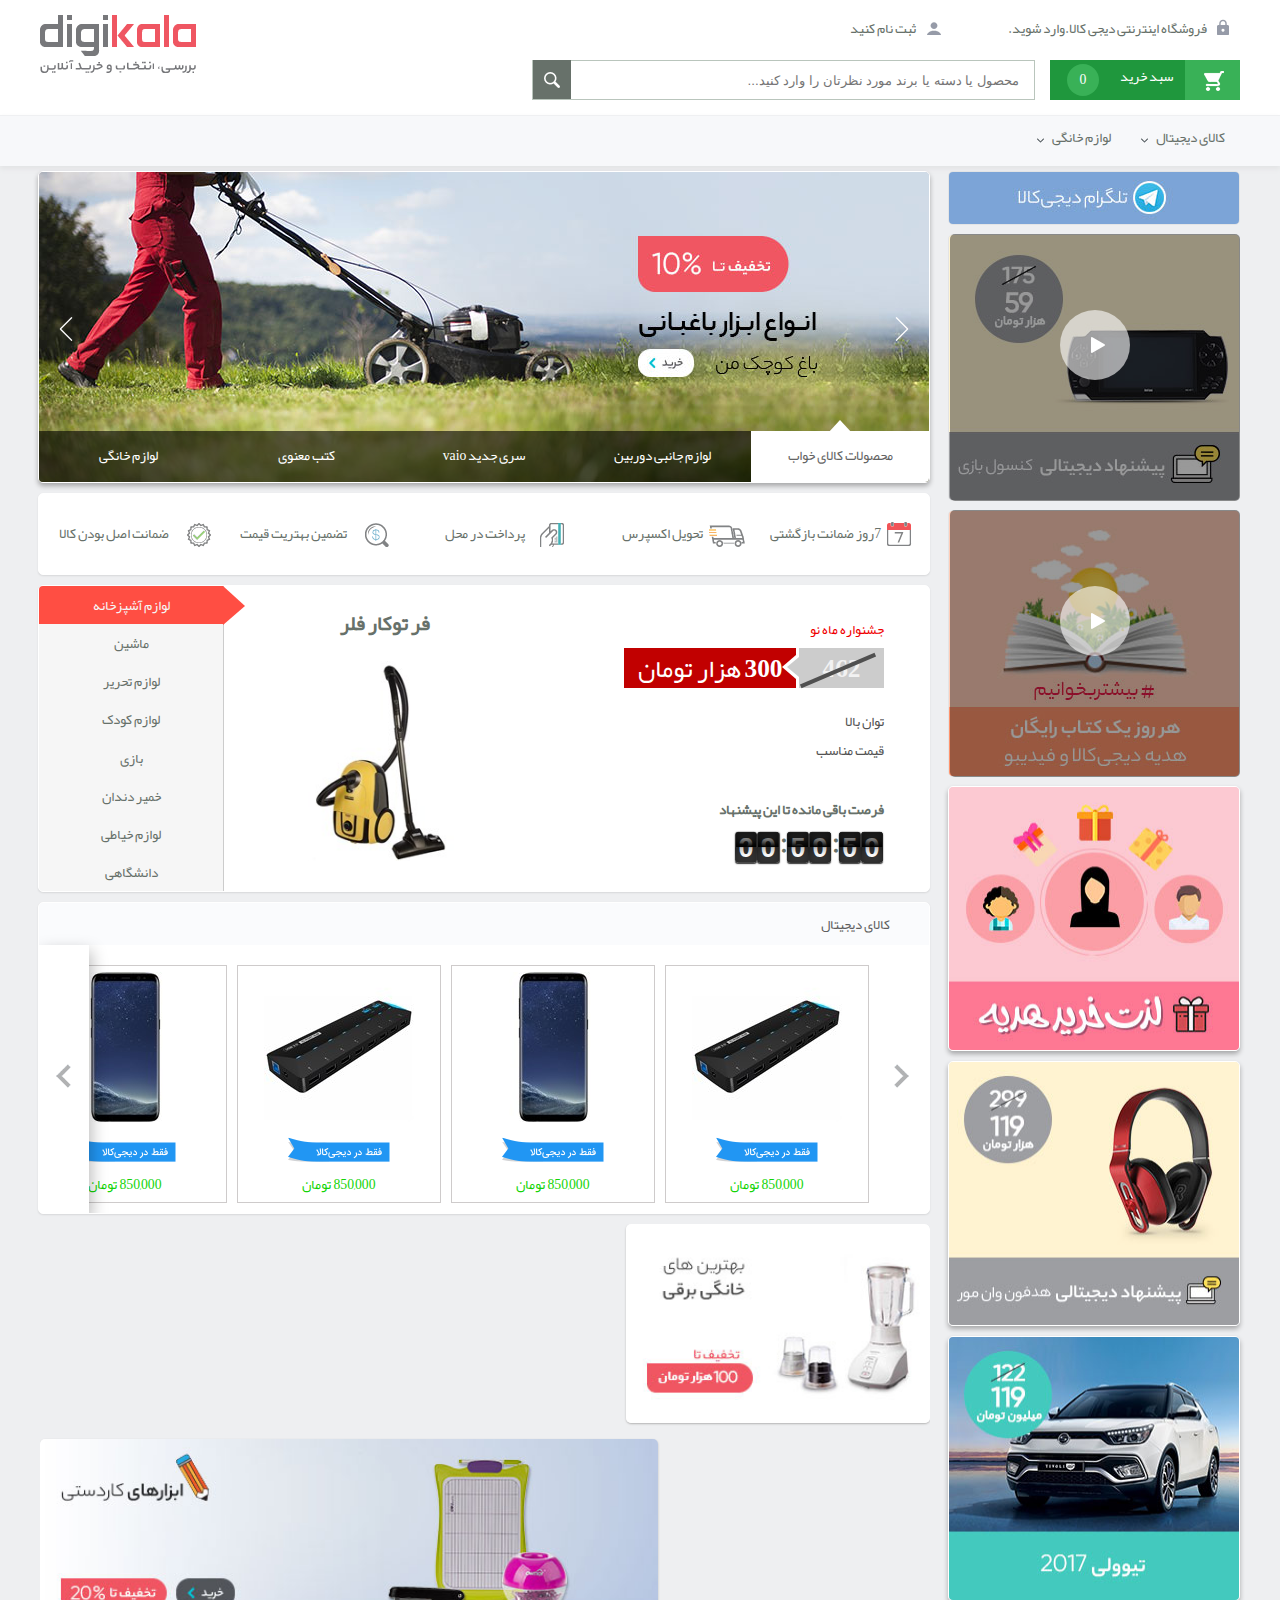
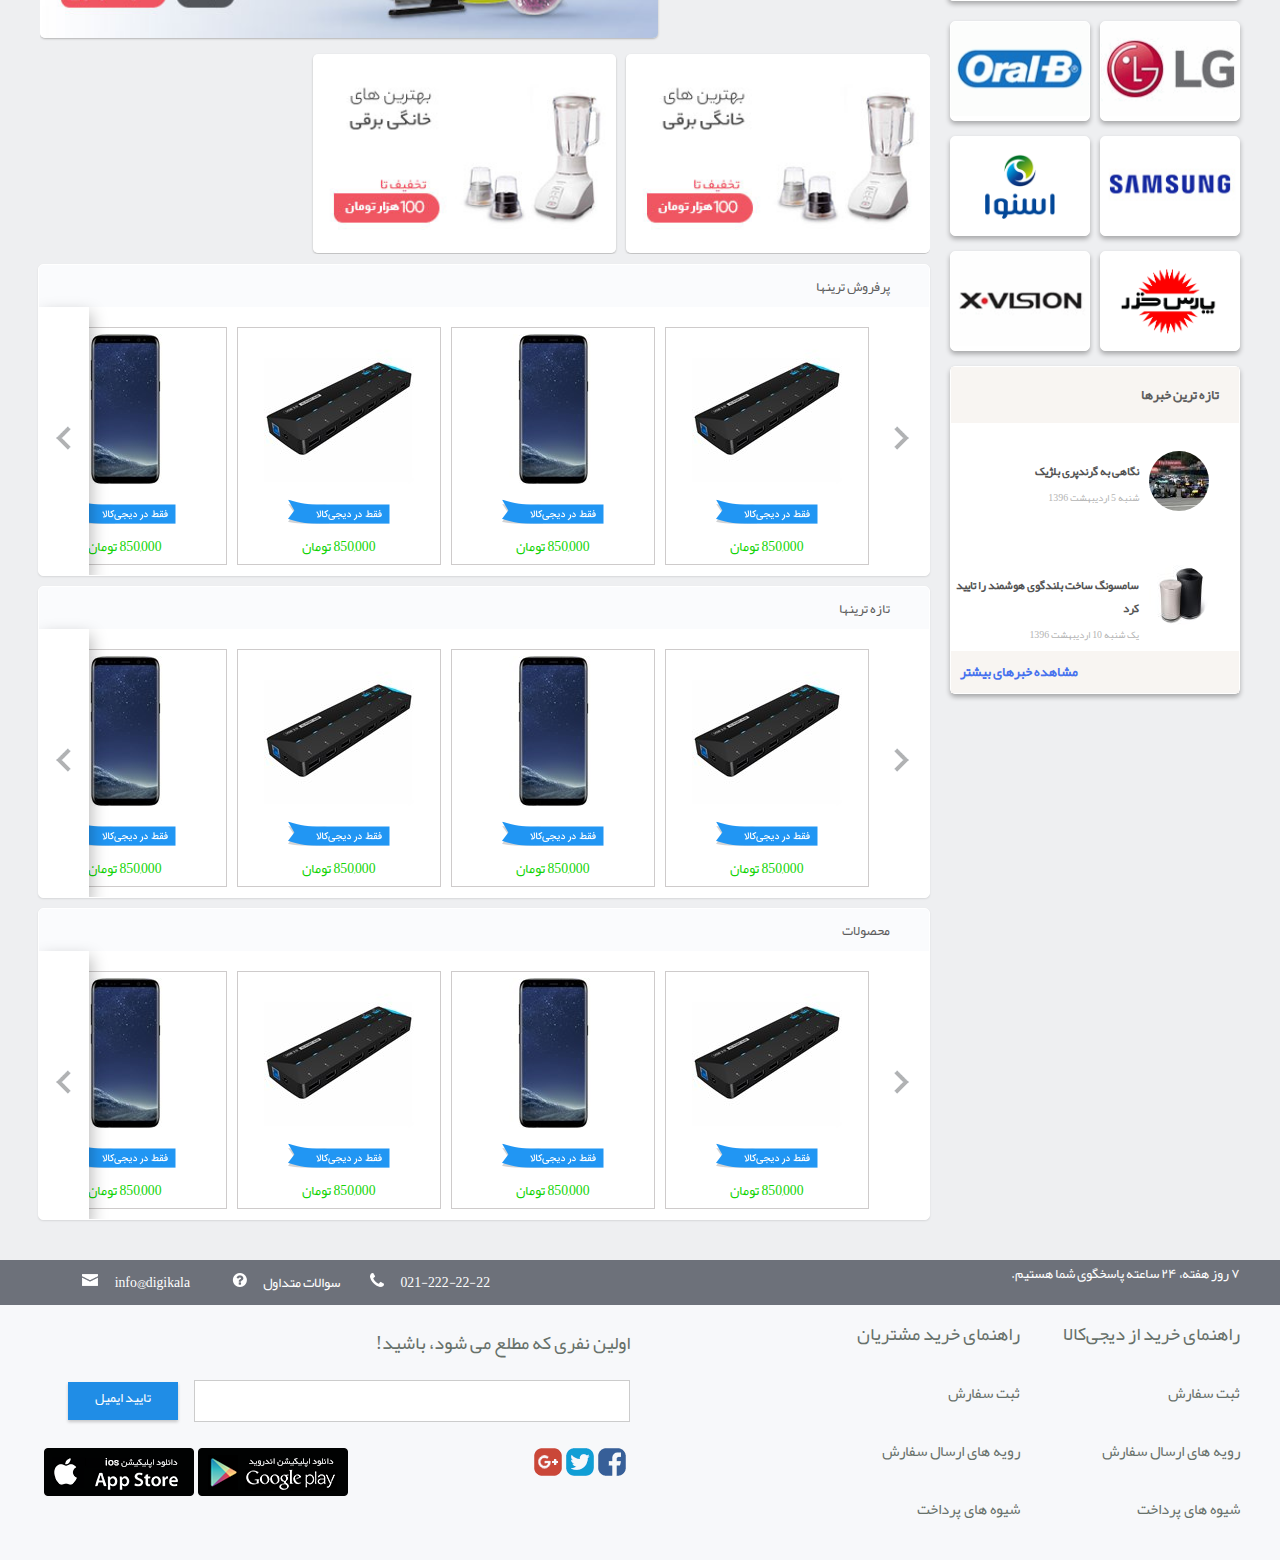
<file: index.html>
<!DOCTYPE html>

<html>
    <head>
        <meta charset="UTF-8">
        <link rel="stylesheet" type="text/css" href="Style/main.css">
        <script src="js/jquery-3.2.1.min.js"></script>
        <script src="js/jquery.flipTimer.js"></script>
        <link rel="stylesheet" href="Style/flipTimer.css">
        <title>فروشگاه اینترنتی دیجی کالا</title>
    </head>
    <body>
        <header>
            <div id="header">
                <div id="header_right">
                    <div id="header_right_top">
                        <ul>
                            <li id="wellcomtext">
                                <span style="background: url(images/slices.png) no-repeat  -309px -26px ;"></span>
                                فروشگاه اینترنتی دیجی کالا.<a href="#">وارد شوید.</a>
                            </li>
                            <li id="regist">
                                <span style="background: url(images/slices.png) no-repeat  -273px -26px ;"></span>
                                <a href="#">ثبت نام کنید</a>
                            </li>
                        </ul>
                    </div>
                    <div id="header_right_bottom">
                        <div id="basket_top">
                            <div id="basket_top_right"></div>
                            <div id="basket_top_left">
                                <p>سبد خرید</p>
                                <span>0</span>
                            </div>
                        </div>
                        <div id="search_top">
                            <input type="text" placeholder="محصول یا دسته یا برند مورد نظرتان را وارد کنید..."/>
                            <span></span>
                        </div>
                    </div>
                </div>
                <div id="header_left">
                    <a href="#">
                        <img src="images/logo.png">
                    </a>
                </div>
            </div>
        </header>
        <nav>
            <div id="nav_top">
                <ul>

                    <li data-time="1" >
                        <a href="#">
                            کالای دیجیتال
                            <span></span>
                        </a>              
                        <ul class="ul_top_2">
                            <li data-time="3">
                                <a href="#">موبایل</a>

                                <div class="nav_top_row">
                                    <div class="nav_top_3row">
                                        <ul class="ul_top_3">

                                            <li>
                                                <a href="#">گوشی موبایل</a>
                                            </li>

                                            <li>
                                                <a href="#">Apple</a>
                                            </li>

                                            <li>
                                                <a href="#">HTC</a>
                                            </li>

                                        </ul>
                                    </div>
                                    <div class="nav_top_3row"></div>
                                    <div class="nav_top_3row"></div>
                                    <div class="nav_top_3row"></div>
                                    <img src="images/mobile.png"/>
                                </div>

                            </li>

                            <li data-time="4">
                                <a href="#">تبلت خوان</a>
                            </li>

                            <li data-time="5">
                                <a href="#">لپ تاپ</a>
                            </li>

                        </ul>

                    </li>

                    <li data-time="2">
                        <a href="#">
                            لوازم خانگی     
                            <span></span>
                        </a>
                        <ul class="ul_top_2">
                            <li data-time="6">
                                <a href="#">صوتی تصویری</a>

                                <div class="nav_top_row">
                                    <div class="nav_top_3row">
                                        <ul class="ul_top_3">

                                            <li>
                                                <a href="#">تلویزیون بر اساس سازنده</a>
                                            </li>

                                            <li>
                                                <a href="#">LG</a>
                                            </li>

                                            <li>
                                                <a href="#">sony</a>
                                            </li>

                                        </ul>
                                    </div>
                                    <div class="nav_top_3row"></div>
                                    <div class="nav_top_3row"></div>
                                    <div class="nav_top_3row"></div>
                                    <img src="images/video.png"/>
                                </div>
                            </li>

                            <li data-time="7">
                                <a href="#">لوازم خانگی برقی</a>
                            </li>

                            <li data-time="8">
                                <a href="#">آشپزخانه</a>
                            </li>

                        </ul>



                    </li>

                </ul>
            </div>

        </nav>
        <div id="main">
            <div id="sidebarright">
                <img src="images/DigikalaTelegram-290x52-fixed.jpg">
                <ul id="digikala_tv">
                    <li>
                        <a href="#">
                            <img src="images/94b2c6ed.jpg">
                            <span>
                                <img src="images/play-arrow.png" alt="">
                            </span>
                        </a>
                    </li>

                    <li>
                        <a href="#">
                            <img src="images/c7d07111.jpg">
                            <span>
                                <img src="images/play-arrow.png" alt="">
                            </span>
                        </a>
                    </li>
                </ul>

                <ul id="sidebar_right_ul">
                    <li>
                        <a href="#">
                            <img src="images/4641492e.jpg">
                        </a>
                    </li>

                    <li>
                        <a href="#">
                            <img src="images/e7966cc8.jpg">
                        </a>
                    </li>

                    <li>
                        <a href="#">
                            <img src="images/dbea9e96.jpg">
                        </a>
                    </li>

                </ul>

                <ul id="sidebar_right_brand">
                    <div class="sidbar_brand">
                        <li>
                            <a href="#">
                                <img src="images/lg.png">
                            </a>
                        </li>
                    </div>

                    <div class="sidbar_brand">
                        <li>
                            <a href="#">
                                <img src="images/oral-b.png">
                            </a>
                        </li>
                    </div>

                    <div class="sidbar_brand">
                        <li>
                            <a href="#">
                                <img src="images/samsung-brand.jpg">
                            </a>
                        </li>
                    </div>

                    <div class="sidbar_brand">
                        <li>
                            <a href="#">
                                <img src="images/snowa-cc6b61.png">
                            </a>
                        </li>
                    </div>

                    <div class="sidbar_brand">
                        <li>
                            <a href="#">
                                <img src="images/pars-khazar-8cdaa4.png">
                            </a>
                        </li>
                    </div>


                    <div class="sidbar_brand">
                        <li>
                            <a href="#">
                                <img src="images/x.vision.png">
                            </a>
                        </li>
                    </div>

                </ul>

                <div class="last_news">
                    <h3 class="titlnews">تازه ترین خبرها</h3>
                    <ul>
                        <li>
                            <a href="#">
                                <div class="news_right">
                                    <img src="images/F1-60x60.jpg" >
                                </div>
                                <div class="news_left">
                                    <p>
                                        <b>نگاهی به گرندپری بلژیک</b>

                                    </p>
                                    <span>شنبه 5 اردیبهشت 1396</span>
                                </div>
                            </a>
                        </li>

                        <li>
                            <a href="#">
                                <div class="news_right">
                                    <img src="images/Samsung-Smart-Speaker-60x60.jpg" >
                                </div>
                                <div class="news_left">
                                    <p>
                                        <b>سامسونگ ساخت بلندگوی هوشمند را تایید کرد</b>
                                    </p>
                                    <span>یک شنبه 10 اردیبهشت 1396</span>

                                </div>
                            </a>
                        </li>

                    </ul>
                    <h3 class="footernews"><a href="#">مشاهده خبرهای بیشتر</a></h3>
                </div>


            </div>
            <div id="content">
                <div class="top_slideShow">
                    <span class="next" title="next"></span>
                    <span class="prev" title="back"></span>
                    <a class="item" href="#">
                        <img src="images/0739117b.jpg" >
                    </a>

                    <a class="item" href="#">
                        <img src="images/6d97897e.jpg" >
                    </a>

                    <a class="item" href="#">
                        <img src="images/8c1b5620.jpg" >
                    </a>

                    <a  class="item" href="#">
                        <img src="images/c6bec8ad.jpg" >
                    </a>

                    <a  class="item" href="#">
                        <img src="images/de1a0b64.jpg" >
                    </a>

                    <div class="top_slideshow_bottom">
                        <ul>
                            <li>
                                <a>
                                    محصولات کالای خواب
                                </a>
                            </li>

                            <li>
                                <a >
لوازم جانبی دوربین
                                </a>
                            </li>


                            <li>
                                <a>
سری جدید vaio
                                </a>
                            </li>

                            <li>
                                <a>
کتب معنوی
                                </a>
                            </li>

                            <li>
                                <a>
لوازم خانگی
                                </a>
                            </li>

                        </ul>
                    </div>
                </div>
                <div class="service_feature">
                    <ul>
                        <li>
                            <a href="#">
                                <i style="background-position: -209px -472px;"></i>
7روز ضمانت بازگشتی
                            </a>
                        </li>

                        <li >
                            <a href="#">
                                <i style="background-position: -314px -472px;"></i>
تحویل اکسپرس
                            </a>
                        </li>

                        <li>
                            <a href="#">
                                <i style="background-position: -253px -472px;"></i>
پرداخت در محل
                            </a>
                        </li>

                        <li>
                            <a href="#">
                                <i style="background-position: -91px -472px;"></i>
تضمین بهتریت قیمت
                            </a>
                        </li>

                        <li>
                            <a href="#">
                                <i style="background-position: -145px -472px;"></i>
ضمانت اصل بودن کالا
                            </a>
                        </li>

                    </ul>
                </div>
                <div class="slider2">
                    <span>:</span>
                    <span>:</span>
                    <div class="flipTimer">
                        <div class="hours"></div>
                        <div class="minutes"></div>
                        <div class="seconds"></div>
                    </div>
                   <div class="slider2_content">
                       <div class="slider2_content_right_hiden">
                                                 <p> تمام شد!</p>
                                              </div>
                       <div class="slider2_content_rigt">
                               <a class="item">
                                   <div class="contentRight">
                                       <div class="content_right">
                                           <p>جشنواره ماه نو</p>
                                           <div class="price">
                                               <div class="pric1"><b>462</b></div>
                                               <div class="pric2"><b>300</b>  هزار تومان</div>
                                           </div>
                                           <div class="p">
                                               <p>توان بالا</p>
                                               <p>قیمت مناسب</p>
                                           </div>
                                           <h4>فرصت باقی مانده تا این پیشنهاد</h4>
                                       </div>
                                       <div class="content_left">
                                           <h2>فر توکار فلر</h2>
                                           <img src="images/karcher-vc2-vacuum-cleaner-2ba502.jpg">
                                       </div>
                                   </div>

                               </a>

                           <a class="item">
                               <div class="contentRight">
                                   <div class="content_right">
                                       <p>جشنواره ماه نو</p>
                                       <div class="price">
                                           <div class="pric1"><b>462</b></div>
                                           <div class="pric2"><b>300</b>  هزار تومان</div>
                                       </div>
                                       <div class="p">
                                           <p>توان بالا</p>
                                           <p>قیمت مناسب</p>
                                       </div>
                                       <h4>فرصت باقی مانده تا این پیشنهاد</h4>
                                   </div>
                                   <div class="content_left">
                                       <h2>بخارپز</h2>
                                       <img src="images/karcher-vc2-vacuum-cleaner-2ba502.jpg">
                                   </div>
                               </div>

                           </a>

                           <a class="item">
                               <div class="contentRight">
                                   <div class="content_right">
                                       <p>جشنواره ماه نو</p>
                                       <div class="price">
                                           <div class="pric1"><b>462</b></div>
                                           <div class="pric2"><b>300</b>  هزار تومان</div>
                                       </div>
                                       <div class="p">
                                           <p>توان بالا</p>
                                           <p>قیمت مناسب</p>
                                       </div>
                                       <h4>فرصت باقی مانده تا این پیشنهاد</h4>
                                   </div>
                                   <div class="content_left">
                                       <h2>ماشین </h2>
                                       <img src="images/8c1b5620.jpg">
                                   </div>
                               </div>

                           </a>

                           </div>
                       <div class="slider2_left_nav">
                               <ul>
                                   <li>
                                       <a href="#">
                                           لوازم آشپزخانه
                                       </a>
                                   </li>

                                   <li>
                                       <a href="#">
ماشین
                                       </a>
                                   </li>
                                   <li>
                                       <a href="#">
لوازم تحریر
                                       </a>
                                   </li>
                                   <li>
                                       <a href="#">
لوازم کودک
                                       </a>
                                   </li>
                                   <li>
                                       <a href="#">
بازی
                                       </a>
                                   </li>
                                   <li>
                                       <a href="#">
خمیر دندان
                                       </a>
                                   </li>
                                   <li>
                                       <a href="#">
لوازم خیاطی
                                       </a>
                                   </li>
                                   <li>
                                       <a href="#">
دانشگاهی
                                       </a>
                                   </li>

                               </ul>
                           </div>
                   </div>
                </div>
                <div class="scrollSlider">
                    <h2>کالای دیجیتال</h2>
                   <div class="content_main_slider">
                       <div class="prev" >
                           <span onclick="sliderScroll('prev',this);"></span>
                       </div>
                       <div class="content">
                           <ul>
                               <li>
                                   <a>
                                       <img src="images/kala1.jpg">
                                       <img src="images/exclusive-blue.png">
                                       <p>850,000 تومان</p>
                                   </a>
                               </li>
                               <li>
                                   <a>
                                       <img src="images/kala2.jpg">
                                       <img src="images/exclusive-blue.png">
                                       <p>850,000 تومان</p>
                                   </a>
                               </li>
                               <li>
                                   <a>
                                       <img src="images/kala1.jpg">
                                       <img src="images/exclusive-blue.png">
                                       <p>850,000 تومان</p>
                                   </a>
                               </li>
                               <li>
                                   <a>
                                       <img src="images/kala2.jpg">
                                       <img src="images/exclusive-blue.png">
                                       <p>850,000 تومان</p>
                                   </a>
                               </li>
                               <li>
                                   <a>
                                       <img src="images/kala1.jpg">
                                       <img src="images/exclusive-blue.png">
                                       <p>850,000 تومان</p>
                                   </a>
                               </li>
                               <li>
                                   <a>
                                       <img src="images/kala2.jpg">
                                       <img src="images/exclusive-blue.png">
                                       <p>850,000 تومان</p>
                                   </a>
                               </li>
                               <li>
                                   <a>
                                       <img src="images/kala1.jpg">
                                       <img src="images/exclusive-blue.png">
                                       <p>850,000 تومان</p>
                                   </a>
                               </li>
                               <li>
                                   <a>
                                       <img src="images/kala1.jpg">
                                       <img src="images/exclusive-blue.png">
                                       <p>850,000 تومان</p>
                                   </a>
                               </li>
                               <li>
                                   <a>
                                       <img src="images/kala1.jpg">
                                       <img src="images/exclusive-blue.png">
                                       <p>850,000 تومان</p>
                                   </a>
                               </li>
                               <li>
                                   <a>
                                       <img src="images/kala1.jpg">
                                       <img src="images/exclusive-blue.png">
                                       <p>850,000 تومان</p>
                                   </a>
                               </li>

                               <li>
                                   <a>
                                       <img src="images/kala1.jpg">
                                       <img src="images/exclusive-blue.png">
                                       <p>850,000 تومان</p>
                                   </a>
                               </li>
                               <li>
                                   <a>
                                       <img src="images/kala1.jpg">
                                       <img src="images/exclusive-blue.png">
                                       <p>850,000 تومان</p>
                                   </a>
                               </li>
                               <li>
                                   <a>
                                       <img src="images/kala1.jpg">
                                       <img src="images/exclusive-blue.png">
                                       <p>850,000 تومان</p>
                                   </a>
                               </li>




                           </ul>
                       </div>
                       <div class="next">
                           <span onclick=sliderScroll('next',this)></span>
                       </div>
                   </div>
                </div>
                <div class="category">
                    <ul>
                        <li>
                            <a href="">
                                <img src="images/cat1.jpg" alt="">
                            </a>
                        </li>
                        <li style="margin-left: 0;float: left">
                            <a href="">
                                <img src="images/cat2.jpg" alt="">
                            </a>
                        </li>
                        <li>
                            <a href="">
                                <img src="images/cat1.jpg" alt="">
                            </a>
                        </li>
                        <li>
                            <a href="">
                                <img src="images/cat1.jpg" alt="">
                            </a>
                        </li>
                        <li style="margin-left: 0;float: left">
                            <a href="">
                                <img src="images/cat1.jpg" alt="">
                            </a>
                        </li>
                        <li>
                            <a href="">
                                <img src="images/cat2.jpg" alt="">
                            </a>
                        </li>
                        <li style="margin-left: 0;float: left">
                            <a href="">
                                <img src="images/cat1.jpg" alt="">
                            </a>
                        </li>

                    </ul>
                </div>
                <div class="scrollSlider">
                    <h2>پرفروش ترینها</h2>
                   <div class="content_main_slider">
                       <div class="prev" >
                           <span onclick="sliderScroll('prev',this);"></span>
                       </div>
                       <div class="content">
                           <ul>
                               <li>
                                   <a>
                                       <img src="images/kala1.jpg">
                                       <img src="images/exclusive-blue.png">
                                       <p>850,000 تومان</p>
                                   </a>
                               </li>
                               <li>
                                   <a>
                                       <img src="images/kala2.jpg">
                                       <img src="images/exclusive-blue.png">
                                       <p>850,000 تومان</p>
                                   </a>
                               </li>
                               <li>
                                   <a>
                                       <img src="images/kala1.jpg">
                                       <img src="images/exclusive-blue.png">
                                       <p>850,000 تومان</p>
                                   </a>
                               </li>
                               <li>
                                   <a>
                                       <img src="images/kala2.jpg">
                                       <img src="images/exclusive-blue.png">
                                       <p>850,000 تومان</p>
                                   </a>
                               </li>
                               <li>
                                   <a>
                                       <img src="images/kala1.jpg">
                                       <img src="images/exclusive-blue.png">
                                       <p>850,000 تومان</p>
                                   </a>
                               </li>
                               <li>
                                   <a>
                                       <img src="images/kala2.jpg">
                                       <img src="images/exclusive-blue.png">
                                       <p>850,000 تومان</p>
                                   </a>
                               </li>
                               <li>
                                   <a>
                                       <img src="images/kala1.jpg">
                                       <img src="images/exclusive-blue.png">
                                       <p>850,000 تومان</p>
                                   </a>
                               </li>
                               <li>
                                   <a>
                                       <img src="images/kala1.jpg">
                                       <img src="images/exclusive-blue.png">
                                       <p>850,000 تومان</p>
                                   </a>
                               </li>
                               <li>
                                   <a>
                                       <img src="images/kala1.jpg">
                                       <img src="images/exclusive-blue.png">
                                       <p>850,000 تومان</p>
                                   </a>
                               </li>
                               <li>
                                   <a>
                                       <img src="images/kala1.jpg">
                                       <img src="images/exclusive-blue.png">
                                       <p>850,000 تومان</p>
                                   </a>
                               </li>

                               <li>
                                   <a>
                                       <img src="images/kala1.jpg">
                                       <img src="images/exclusive-blue.png">
                                       <p>850,000 تومان</p>
                                   </a>
                               </li>
                               <li>
                                   <a>
                                       <img src="images/kala1.jpg">
                                       <img src="images/exclusive-blue.png">
                                       <p>850,000 تومان</p>
                                   </a>
                               </li>
                               <li>
                                   <a>
                                       <img src="images/kala1.jpg">
                                       <img src="images/exclusive-blue.png">
                                       <p>850,000 تومان</p>
                                   </a>
                               </li>




                           </ul>
                       </div>
                       <div class="next">
                           <span onclick=sliderScroll('next',this)></span>
                       </div>
                   </div>
                </div>
                <div class="scrollSlider">
                    <h2>تازه ترینها</h2>
                   <div class="content_main_slider">
                       <div class="prev" >
                           <span onclick="sliderScroll('prev',this);"></span>
                       </div>
                       <div class="content">
                           <ul>
                               <li>
                                   <a>
                                       <img src="images/kala1.jpg">
                                       <img src="images/exclusive-blue.png">
                                       <p>850,000 تومان</p>
                                   </a>
                               </li>
                               <li>
                                   <a>
                                       <img src="images/kala2.jpg">
                                       <img src="images/exclusive-blue.png">
                                       <p>850,000 تومان</p>
                                   </a>
                               </li>
                               <li>
                                   <a>
                                       <img src="images/kala1.jpg">
                                       <img src="images/exclusive-blue.png">
                                       <p>850,000 تومان</p>
                                   </a>
                               </li>
                               <li>
                                   <a>
                                       <img src="images/kala2.jpg">
                                       <img src="images/exclusive-blue.png">
                                       <p>850,000 تومان</p>
                                   </a>
                               </li>
                               <li>
                                   <a>
                                       <img src="images/kala1.jpg">
                                       <img src="images/exclusive-blue.png">
                                       <p>850,000 تومان</p>
                                   </a>
                               </li>
                               <li>
                                   <a>
                                       <img src="images/kala2.jpg">
                                       <img src="images/exclusive-blue.png">
                                       <p>850,000 تومان</p>
                                   </a>
                               </li>
                               <li>
                                   <a>
                                       <img src="images/kala1.jpg">
                                       <img src="images/exclusive-blue.png">
                                       <p>850,000 تومان</p>
                                   </a>
                               </li>
                               <li>
                                   <a>
                                       <img src="images/kala1.jpg">
                                       <img src="images/exclusive-blue.png">
                                       <p>850,000 تومان</p>
                                   </a>
                               </li>
                               <li>
                                   <a>
                                       <img src="images/kala1.jpg">
                                       <img src="images/exclusive-blue.png">
                                       <p>850,000 تومان</p>
                                   </a>
                               </li>
                               <li>
                                   <a>
                                       <img src="images/kala1.jpg">
                                       <img src="images/exclusive-blue.png">
                                       <p>850,000 تومان</p>
                                   </a>
                               </li>

                               <li>
                                   <a>
                                       <img src="images/kala1.jpg">
                                       <img src="images/exclusive-blue.png">
                                       <p>850,000 تومان</p>
                                   </a>
                               </li>
                               <li>
                                   <a>
                                       <img src="images/kala1.jpg">
                                       <img src="images/exclusive-blue.png">
                                       <p>850,000 تومان</p>
                                   </a>
                               </li>
                               <li>
                                   <a>
                                       <img src="images/kala1.jpg">
                                       <img src="images/exclusive-blue.png">
                                       <p>850,000 تومان</p>
                                   </a>
                               </li>




                           </ul>
                       </div>
                       <div class="next">
                           <span onclick=sliderScroll('next',this)></span>
                       </div>
                   </div>
                </div>
                <div class="scrollSlider">
                    <h2>محصولات</h2>
                   <div class="content_main_slider">
                       <div class="prev" >
                           <span onclick="sliderScroll('prev',this);"></span>
                       </div>
                       <div class="content">
                           <ul>
                               <li>
                                   <a>
                                       <img src="images/kala1.jpg">
                                       <img src="images/exclusive-blue.png">
                                       <p>850,000 تومان</p>
                                   </a>
                               </li>
                               <li>
                                   <a>
                                       <img src="images/kala2.jpg">
                                       <img src="images/exclusive-blue.png">
                                       <p>850,000 تومان</p>
                                   </a>
                               </li>
                               <li>
                                   <a>
                                       <img src="images/kala1.jpg">
                                       <img src="images/exclusive-blue.png">
                                       <p>850,000 تومان</p>
                                   </a>
                               </li>
                               <li>
                                   <a>
                                       <img src="images/kala2.jpg">
                                       <img src="images/exclusive-blue.png">
                                       <p>850,000 تومان</p>
                                   </a>
                               </li>
                               <li>
                                   <a>
                                       <img src="images/kala1.jpg">
                                       <img src="images/exclusive-blue.png">
                                       <p>850,000 تومان</p>
                                   </a>
                               </li>
                               <li>
                                   <a>
                                       <img src="images/kala2.jpg">
                                       <img src="images/exclusive-blue.png">
                                       <p>850,000 تومان</p>
                                   </a>
                               </li>
                               <li>
                                   <a>
                                       <img src="images/kala1.jpg">
                                       <img src="images/exclusive-blue.png">
                                       <p>850,000 تومان</p>
                                   </a>
                               </li>
                               <li>
                                   <a>
                                       <img src="images/kala1.jpg">
                                       <img src="images/exclusive-blue.png">
                                       <p>850,000 تومان</p>
                                   </a>
                               </li>
                               <li>
                                   <a>
                                       <img src="images/kala1.jpg">
                                       <img src="images/exclusive-blue.png">
                                       <p>850,000 تومان</p>
                                   </a>
                               </li>
                               <li>
                                   <a>
                                       <img src="images/kala1.jpg">
                                       <img src="images/exclusive-blue.png">
                                       <p>850,000 تومان</p>
                                   </a>
                               </li>

                               <li>
                                   <a>
                                       <img src="images/kala1.jpg">
                                       <img src="images/exclusive-blue.png">
                                       <p>850,000 تومان</p>
                                   </a>
                               </li>
                               <li>
                                   <a>
                                       <img src="images/kala1.jpg">
                                       <img src="images/exclusive-blue.png">
                                       <p>850,000 تومان</p>
                                   </a>
                               </li>
                               <li>
                                   <a>
                                       <img src="images/kala1.jpg">
                                       <img src="images/exclusive-blue.png">
                                       <p>850,000 تومان</p>
                                   </a>
                               </li>




                           </ul>
                       </div>
                       <div class="next">
                           <span onclick=sliderScroll('next',this)></span>
                       </div>
                   </div>
                </div>
            </div>
        </div>
        <footer>

            <div id="footer_top">
                <div class="main">

                    <span class="yekan fontlg">
                         ۷ روز هفته، ۲۴ ساعته پاسخگوی شما هستیم.
                    </span>

                    <ul>
                        <li>
                            <a class="yekan">

                                021-222-22-22
                                <i style="background-position: -397px -420px; "></i>

                            </a>
                        </li>
                        <li>
                            <a class="yekan">
                                سوالات متداول
                                <i style="background-position: -358px -420px; "></i>

                            </a>
                        </li>
                        <li>
                            <a class="yekan">
                                info@digikala
                                <i style="background-position: -321px -420px; "></i>

                            </a>
                        </li>
                    </ul>

                </div>
            </div>


            <div id="footer_bottom">

                <div class="main">

                    <div class="right">

                        <ul>
                            <li><a class="title2">راهنمای خرید از دیجی‌کالا</a></li>
                            <li><a> ثبت سفارش</a></li>
                            <li><a>رویه های ارسال سفارش</a></li>
                            <li><a>شیوه های پرداخت</a></li>


                        </ul>

                    </div>
                    <div class="center">
                        <ul>
                            <li><a class="title2">راهنمای خرید مشتریان</a></li>
                            <li><a> ثبت سفارش</a></li>
                            <li><a>رویه های ارسال سفارش</a></li>
                            <li><a>شیوه های پرداخت</a></li>


                        </ul>
                    </div>
                    <div class="left">
                        <p class="title2 yekan">
                            اولین نفری که مطلع می شود، باشید!
                        </p>

                        <div class="email">
                            <input type="text">
                            <span class="btn">
                                تایید ایمیل
                            </span>
                        </div>

                        <div class="social">

                            <a>
                                <img src="images/ios_app_bg.png">
                            </a>
                            <a>
                                <img src="images/android_app_bg.png">
                            </a>

                            <span class="social_button" style="background-position:-577px -621px; "></span>
                            <span class="social_button" style="background-position:-453px -621px; "></span>
                            <span class="social_button" style="background-position:-494px -621px; "></span>

                        </div>

                    </div>

                </div>

            </div>

        </footer>
        <script>

              //scrollSlider
              function sliderScroll(dir,tag) {
                  var span_tag=$(tag);
                   var scrollTag=span_tag.parents('.scrollSlider');
                                var scrollUlTag=scrollTag.find('.content_main_slider >.content> ul');
                                var scrollItems=scrollUlTag.find('li');
                                var scrollItemsNumber=scrollItems.length;
                                var ulWidth=scrollItemsNumber*210;
                                scrollUlTag.css('width',ulWidth);
                                var slidScrollUlNumbers=Math.ceil(scrollItemsNumber/4);
                                var maxNegetiveMargin=-(slidScrollUlNumbers-1)*790;


                   var marginOld=scrollUlTag.css('margin-right');
                   marginOld=parseFloat(marginOld);

                   if(dir=="next"){
                       var marginRightNew=marginOld-210;

                   }
                   if(dir=="prev"){
                       var marginRightNew=marginOld+210;
                   }
                   if(marginRightNew<maxNegetiveMargin){
                       marginRightNew=marginOld;
                   }
                   if(marginRightNew>0){
                       marginRightNew=0;
                   }

                   scrollUlTag.animate({'marginRight':marginRightNew},1000);
              };


              //end of scrollSlider

              //slider2 nav
              var slidShow2=$('.slider2');
                                      var items2=slidShow2.find('.item');
                                      var nextSlid2=1;
                                      var slidNum2=items2.length;
                                      var navigators2=slidShow2.find('.slider2_left_nav ul li');
                                      var timOut2=6000;

                                      function sliderPlay2() {
                                          if (nextSlid2 > slidNum2) {
                                              nextSlid2 = 1;
                                          }
                                          if (nextSlid2 < 1) {
                                              nextSlid2=slidNum2;
                                          }
                                          items2.hide();
                                          navigators2.removeClass('active');
                                          items2.eq(nextSlid2-1).fadeIn(300);
                                          navigators2.eq(nextSlid2-1).addClass('active');
                                          nextSlid2++;
                                      }
                                      sliderPlay2();
                                      var intervalSlid2=setInterval(sliderPlay2,timOut2);



                                      function goToSlid2(index2) {
                                          nextSlid2=index2;
                                          sliderPlay2();
                                      }



                                      $('.slider2_left_nav ul li').click(function () {
                                          clearInterval(intervalSlid2);
                                          var index2 = $(this).index();
                                          goToSlid2(index2 + 1);
                                      });
                                      slidShow2.mouseleave(function () {
                                          clearInterval(intervalSlid2);
                                          intervalSlid2=setInterval(sliderPlay2,timOut2);
                                      });
                                      //end of slider2 nav


              //slider2
                        $('.flipTimer').flipTimer({
                            direction:'down',
                            date:'September 04, 2017 12:36:00',
                            callback:function () {
                                $('.slider2_content_rigt').css('opacity','.2');
                                $('.flipTimer').css('opacity','.2');
                                $('.slider2 span').css('opacity','.2');
                                $('.slider2_content_right_hiden').fadeIn(300);

                            }

                        });
                        //end of slider2

            //slider1 nav
                        var slidShow=$('.top_slideShow');
                        var items=slidShow.find('.item');
                        var nextSlid=1;
                        var slidNum=items.length;
                        var navigators=slidShow.find('.top_slideshow_bottom ul li');
                        var timOut=3000;

                        function sliderPlay() {
                            if (nextSlid > slidNum) {
                                nextSlid = 1;
                            }
                            if (nextSlid < 1) {
                                nextSlid=slidNum;
                            }
                            items.hide();
                            navigators.removeClass('active');
                            items.eq(nextSlid-1).fadeIn(100);
                            navigators.eq(nextSlid-1).addClass('active');
                            nextSlid++;
                        }
                        sliderPlay();
                        var intervalSlid=setInterval(sliderPlay,timOut);

                        function next() {
                            clearInterval(intervalSlid);
                            sliderPlay();
                        }

                        function prev() {
                            clearInterval(intervalSlid);
                            nextSlid = nextSlid-2;
                            sliderPlay();
                        }

                        function goToSlid(index) {
                            nextSlid=index;
                            sliderPlay();
                        }

                        $('.next').click(function () {
                           next();
                        });

                        $('.prev').click(function () {
                            prev();
                        });

                        $('.top_slideshow_bottom li').click(function () {
                            clearInterval(intervalSlid);
                            var index = $(this).index();
                            goToSlid(index + 1);
                        });
                        slidShow.mouseleave(function () {
                            clearInterval(intervalSlid);
                            intervalSlid=setInterval(sliderPlay,timOut);
                        });
            //end of slider1

                        //navbar
                        var timer={};
                        $('#nav_top li').hover(function () {
                            var tag=$(this);
                            var timerAttr=tag.attr('data-time');
                            clearTimeout(timer[timerAttr]);
                            timer[timerAttr]=setTimeout(function () {
                                $('>ul', tag).fadeIn(0);
                                tag.addClass('activeMenue');
                                $('>.nav_top_row', tag).fadeIn(0);
                            }, 500);

                        },
                                function () {
                                    var tag=$(this);
                                    var timerAttr=tag.attr('data-time');
                                    clearTimeout(timer[timerAttr]);
                                 timer[timerAttr]=   setTimeout(function () {
                                        $('>ul', tag).fadeOut(0);
                                        tag.removeClass('activeMenue');
                                        $('>.nav_top_row', tag).fadeOut(0);
                                    }, 600);

                                });

                        //end of nav bar

        </script>
    </body>
</html>
</file>
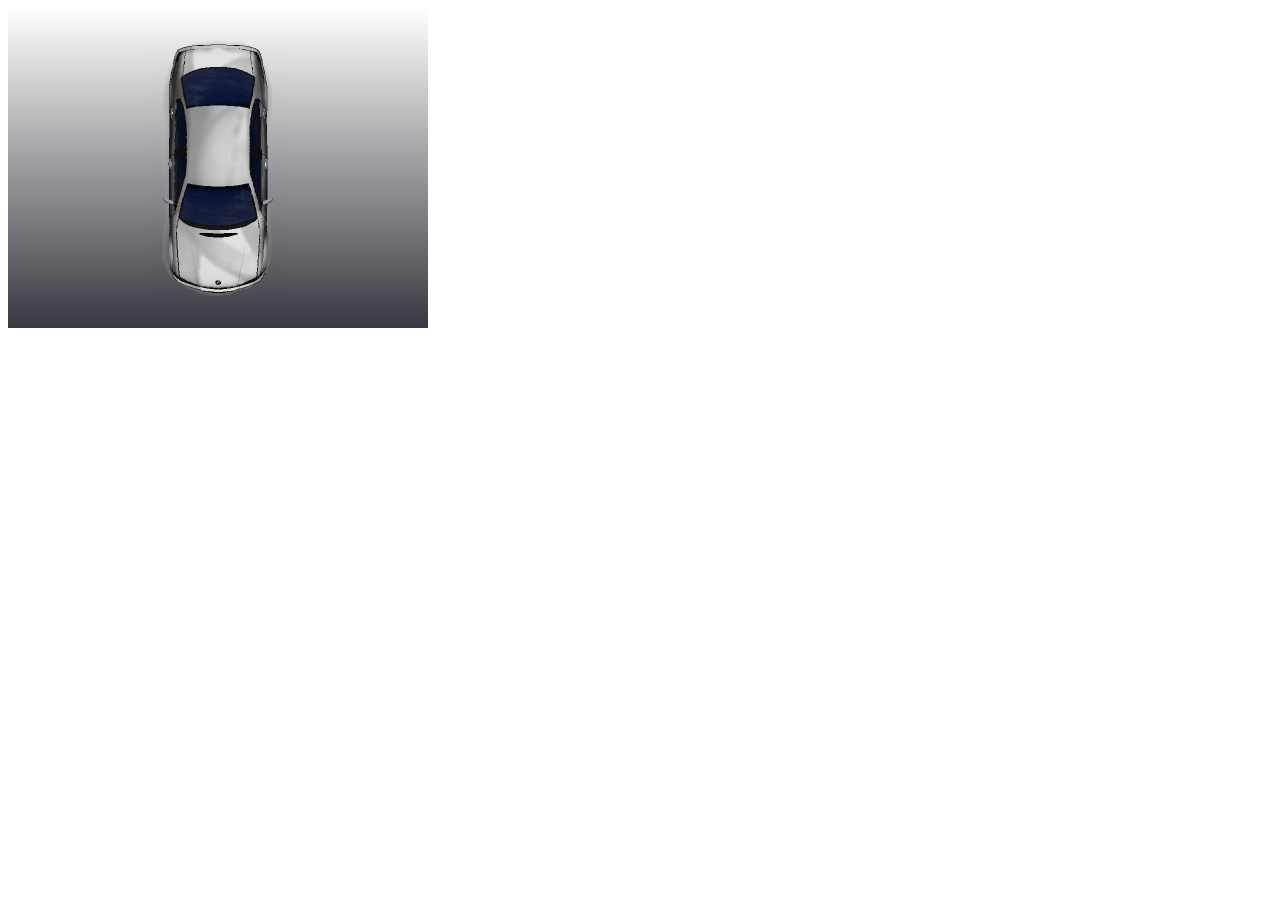
<file: 3d/index.html>
<!DOCTYPE html>
<html lang="en">
<head>
    <meta charset="UTF-8">
    <title>3d image</title>
   <script src="jsc3d.js"></script>
   <script src="jsc3d.touch.js"></script>
   <script src="jsc3d.webgl.js"></script>
</head>
<body>


<canvas id="cv" width="420" height="320"></canvas>

<script>
    var canvasTag=document.getElementById('cv');
var viwer=new JSC3D.Viewer(canvasTag,{
    SceneUrl:'../images/products/8/3d/bmw.obj',
    RenderMode:'textureSmooth',
    InitRotationX:180,
    InitRotationY:180,
    InitRotationZ:180
});
viwer.init();
viwer.update()
</script>


</body>
</html>
</file>
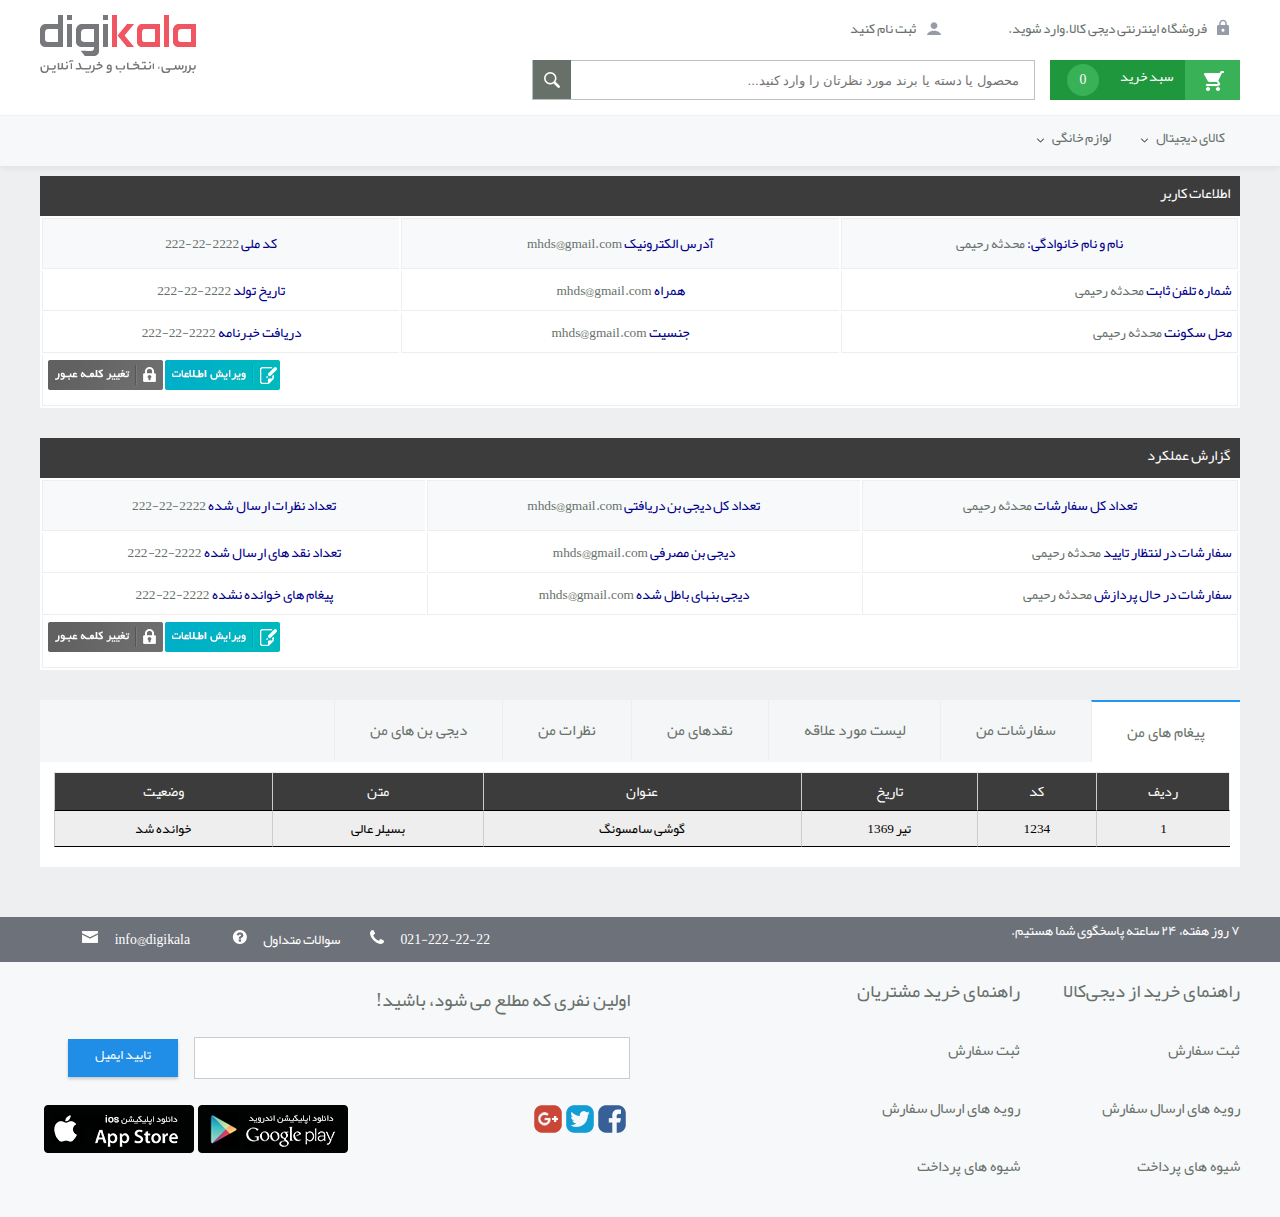
<file: panel.html>
<!DOCTYPE html>

<html>
    <head>
        <meta charset="UTF-8">
        <link rel="stylesheet" type="text/css" href="Style/main.css">
        <script src="js/jquery-3.2.1.min.js"></script>
        <link rel="stylesheet" href="Style/flipTimer.css">
        <title>پنل کاربری اعضا</title>
    </head>
    <body>
    <style>
        .box{
            float: right;
            width: 100%;
        }
        .box .content{
            margin-top: 0;
        }
        .box table{
            margin-top: 0;
        }
    </style>
        <header>
            <div id="header">
                <div id="header_right">
                    <div id="header_right_top">
                        <ul>
                            <li id="wellcomtext">
                                <span style="background: url(images/slices.png) no-repeat  -309px -26px ;"></span>
                                فروشگاه اینترنتی دیجی کالا.<a href="#">وارد شوید.</a>
                            </li>
                            <li id="regist">
                                <span style="background: url(images/slices.png) no-repeat  -273px -26px ;"></span>
                                <a href="#">ثبت نام کنید</a>
                            </li>
                        </ul>
                    </div>
                    <div id="header_right_bottom">
                        <div id="basket_top">
                            <div id="basket_top_right"></div>
                            <div id="basket_top_left">
                                <p>سبد خرید</p>
                                <span>0</span>
                            </div>
                        </div>
                        <div id="search_top">
                            <input type="text" placeholder="محصول یا دسته یا برند مورد نظرتان را وارد کنید..."/>
                            <span></span>
                        </div>
                    </div>
                </div>
                <div id="header_left">
                    <a href="#">
                        <img src="images/logo.png">
                    </a>
                </div>
            </div>
        </header>
        <nav>
            <div id="nav_top">
                <ul>

                    <li data-time="1" >
                        <a href="#">
                            کالای دیجیتال
                            <span></span>
                        </a>
                        <ul class="ul_top_2">
                            <li data-time="3">
                                <a href="#">موبایل</a>

                                <div class="nav_top_row">
                                    <div class="nav_top_3row">
                                        <ul class="ul_top_3">

                                            <li>
                                                <a href="#">گوشی موبایل</a>
                                            </li>

                                            <li>
                                                <a href="#">Apple</a>
                                            </li>

                                            <li>
                                                <a href="#">HTC</a>
                                            </li>

                                        </ul>
                                    </div>
                                    <div class="nav_top_3row"></div>
                                    <div class="nav_top_3row"></div>
                                    <div class="nav_top_3row"></div>
                                    <img src="images/mobile.png"/>
                                </div>

                            </li>

                            <li data-time="4">
                                <a href="#">تبلت خوان</a>
                            </li>

                            <li data-time="5">
                                <a href="#">لپ تاپ</a>
                            </li>

                        </ul>

                    </li>

                    <li data-time="2">
                        <a href="#">
                            لوازم خانگی
                            <span></span>
                        </a>
                        <ul class="ul_top_2">
                            <li data-time="6">
                                <a href="#">صوتی تصویری</a>

                                <div class="nav_top_row">
                                    <div class="nav_top_3row">
                                        <ul class="ul_top_3">

                                            <li>
                                                <a href="#">تلویزیون بر اساس سازنده</a>
                                            </li>

                                            <li>
                                                <a href="#">LG</a>
                                            </li>

                                            <li>
                                                <a href="#">sony</a>
                                            </li>

                                        </ul>
                                    </div>
                                    <div class="nav_top_3row"></div>
                                    <div class="nav_top_3row"></div>
                                    <div class="nav_top_3row"></div>
                                    <img src="images/video.png"/>
                                </div>
                            </li>

                            <li data-time="7">
                                <a href="#">لوازم خانگی برقی</a>
                            </li>

                            <li data-time="8">
                                <a href="#">آشپزخانه</a>
                            </li>

                        </ul>



                    </li>

                </ul>
            </div>

        </nav>

        <div id="main" style="margin:10px auto;width: 1200px;">
            <div class="box">
                <div class="header">
                    اطلاعات کاربر
                </div>
                <div class="content">
                    <table>
                        <tr>
                            <td>
                                <span class="title">
                                    نام و نام خانوادگی:
                                </span>
                                <span class="value">
                                    محدثه رحیمی
                                </span>
                            </td>
                            <td>
                                <span class="title">
آدرس الکترونیک
                                </span>
                                <span class="value">
mhds@gmail.com
                                </span>
                            </td>
                            <td>
                                <span class="title">
کد ملی
                                </span>
                                <span class="value">
2222-22-222
                                </span>
                            </td>
                        </tr>
                        <tr>
                            <td>
                                <span class="title">
شماره تلفن ثابت
                                </span>
                                <span class="value">
                                    محدثه رحیمی
                                </span>
                            </td>
                            <td>
                                <span class="title">
همراه
                                </span>
                                <span class="value">
mhds@gmail.com
                                </span>
                            </td>
                            <td>
                                <span class="title">
تاریخ تولد
                                </span>
                                <span class="value">
2222-22-222
                                </span>
                            </td>
                        </tr>
                        <tr>
                            <td>
                                <span class="title">
محل سکونت
                                </span>
                                <span class="value">
                                    محدثه رحیمی
                                </span>
                            </td>
                            <td>
                                <span class="title">
جنسیت
                                </span>
                                <span class="value">
mhds@gmail.com
                                </span>
                            </td>
                            <td>
                                <span class="title">
دریافت خبرنامه
                                </span>
                                <span class="value">
2222-22-222
                                </span>
                            </td>
                        </tr>
                        <tr>
                            <td colspan="3"  style="text-align: left;">
                                <a style="cursor: pointer">
                                    <img src="images/Edit.png">
                                </a>

                                <a style="cursor: pointer">
                                    <img src="images/ChangePassword.png">
                                </a>
                            </td>
                        </tr>
                    </table>
                </div>
            </div>
            <div class="box">
                <div class="header">
گزارش عملکرد
                </div>
                <div class="content">
                    <table>
                        <tr>
                            <td>
                                <span class="title">
تعداد کل سفارشات
                                </span>
                                <span class="value">
                                    محدثه رحیمی
                                </span>
                            </td>
                            <td>
                                <span class="title">
تعداد کل دیجی بن دریافتی
                                </span>
                                <span class="value">
mhds@gmail.com
                                </span>
                            </td>
                            <td>
                                <span class="title">
تعداد نظرات ارسال شده
                                </span>
                                <span class="value">
2222-22-222
                                </span>
                            </td>
                        </tr>
                        <tr>
                            <td>
                                <span class="title">
سفارشات در لنتظار تایید
                                </span>
                                <span class="value">
                                    محدثه رحیمی
                                </span>
                            </td>
                            <td>
                                <span class="title">
دیجی بن مصرفی
                                </span>
                                <span class="value">
mhds@gmail.com
                                </span>
                            </td>
                            <td>
                                <span class="title">
تعداد نقد های ارسال شده
                                </span>
                                <span class="value">
2222-22-222
                                </span>
                            </td>
                        </tr>
                        <tr>
                            <td>
                                <span class="title">
سفارشات در حال پردازش
                                </span>
                                <span class="value">
                                    محدثه رحیمی
                                </span>
                            </td>
                            <td>
                                <span class="title">
دیجی بنهای باطل شده
                                </span>
                                <span class="value">
mhds@gmail.com
                                </span>
                            </td>
                            <td>
                                <span class="title">
پیغام های خوانده نشده
                                </span>
                                <span class="value">
2222-22-222
                                </span>
                            </td>
                        </tr>
                        <tr>
                            <td colspan="3"  style="text-align: left;">
                                <a style="cursor: pointer">
                                    <img src="images/Edit.png">
                                </a>

                                <a style="cursor: pointer">
                                    <img src="images/ChangePassword.png">
                                </a>
                            </td>
                        </tr>
                    </table>
                </div>
            </div>
            <ul id="tab">
                <li  class="active">
                    پیغام های من
                </li>
                <li>
                    سفارشات من
                </li>
                <li>
                    لیست مورد علاقه
                </li>
                <li>
                    نقدهای من
                </li>
                <li>
                    نظرات من
                </li>
                <li >
                    دیجی بن های من
                </li>
            </ul>
            <div id="tabchilds">
                <section style="display: block">
                    <table cellspacing="0">
                           <tr>
                               <td>ردیف</td>
                               <td>کد</td>
                               <td>تاریخ</td>
                               <td>عنوان</td>
                               <td>متن</td>
                               <td>وضعیت</td>

                           </tr>
                               <tr>
                                   <td>1</td>
                                   <td>1234</td>
                                   <td>تیر 1369</td>
                                   <td>گوشی سامسونگ</td>
                                   <td>بسیلر عالی</td>
                                   <td>خوانده شد</td>
                               </tr>
                       </table>

                </section>
                <section class="myorders" >
                    <table cellspacing="0">
                        <tr>
                            <td>ردیف</td>
                            <td>کد</td>
                            <td>تاریخ</td>
                            <td>مبلغ کل</td>
                            <td>وضعیت</td>
                            <td>عملیات پرداخت</td>
                            <td>نوع</td>
                            <td>جزییات</td>
                        </tr>
                        <tr>
                            <td>1</td>
                            <td>1234</td>
                            <td>تیر 1396</td>
                            <td>120000</td>
                            <td>تحویل داده شده</td>
                            <td>پرداخت</td>
                            <td>سفارش</td>
                            <td>
                                <img onclick="showDetailsTr(this);" style="cursor: pointer" src="images/orderdetailsopen.png" alt="">
                            </td>
                        </tr>
                        <tr class="details">
                            <td colspan="8">
                                <div class="subtable">
                                    <table>
                                        <tr>
                                            <td>کالا</td>
                                            <td>تعداد</td>
                                            <td>قیمت واحد</td>
                                            <td>قیمت کل</td>
                                            <td>تخفیف کل</td>
                                            <td>مبلغ کل</td>
                                        </tr>
                                        <tr>
                                            <td>مسواک برقی</td>
                                            <td>1</td>
                                            <td>25000</td>
                                            <td>25000</td>
                                            <td>2000</td>
                                            <td>23000</td>
                                        </tr>
                                    </table>
                                    <h4 class="title">
                                        رهگیری سفارش
                                    </h4>
                                    <div class="order-steps">
                                        <div class="dashed">
                                            <span></span>
                                            <span></span>
                                            <span></span>
                                            <span></span>
                                        </div>
                                        <ul>
                                            <li>
                                                <span class="circle"></span>
                                                <span class="line"></span>
                                                <span class="title">
                                                    تایید سفارش
                                                </span>
                                            </li>
                                            <li>
                                                <span class="circle"></span>
                                                <span class="line"></span>
                                                <span class="title">
پرداخت
                                                </span>
                                            </li>
                                            <li>
                                                <span class="circle"></span>
                                                <span class="line"></span>
                                                <span class="title">
پردازش انبار
                                                </span>
                                            </li>
                                            <li>
                                                <span class="circle"></span>
                                                <span class="line"></span>
                                                <span class="title">
آماده ارسال
                                                </span>
                                            </li>
                                            <li style="width:35px ">
                                                <span class="circle"></span>
                                                <span class="title">
تحویل داده شده
                                                </span>
                                            </li>

                                        </ul>
                                        <div class="dashed">
                                            <span></span>
                                            <span></span>
                                            <span></span>
                                            <span></span>
                                        </div>


                                    </div>
                                    <div  class="more">
                                    <table>
                                        <tr>
                                            <td>
                                                روش ارسال:
                                            </td>
                                            <td>
                                                زمان ارسال:
                                            </td>
                                            <td>
                                                کد مرسوله:
                                            </td>
                                        </tr>
                                        <tr>
                                            <td>
                                                آدرس تحویل:
                                            </td>
                                            <td>
                                                تحویل گیرنده:
                                            </td>
                                            <td>
                                                شماره تماس:
                                            </td>
                                        </tr>
                                    </table>
                                    </div>
                                </div>
                            </td>
                        </tr>
                    </table>
                </section>
                <section class="favorits">
                    <ul>
                        <li>
                            <a>
                                <img class="folder" src="images/folder_documents_all.png">
                                <span>
                                            همه پوشه ها
                                </span>
                            </a>
                        </li>
                            <li class="active">
                                <a>
                                    <img class="folder" src="images/folder_documents_all.png">
                                    <span class="title">
گوشی
                                    </span>
                                    <img class="edit" src="images/icon_edit_16.png">
                                    <span class="btn_save">ذخیره</span>
                                </a>
                            </li>
                    </ul>
                    <div class="item">
                        <div class="right">
                            <img src="images/product2.jpg" alt="">
                        </div>
                        <div class="left">
                            <h4>
                                گوشی سامسونگ مدا xyz
                                <img class="edit" src="images/Edit.gif" alt="">
                                <img class="delete" src="images/Delete.gif" alt="">
                            </h4>
                            <p class="description">
                                توضحات در مورد این محصول توسط کاربر
                            </p>
                        </div>
                    </div>

                </section>
                <section>
                    <table cellspacing="0">
                        <tr>
                            <td>ردیف</td>
                            <td>تاریخ</td>
                            <td>کالا</td>
                            <td>می پسندم</td>
                            <td>مشاهده</td>
                            <td>ویرایش</td>
                            <td>حذف</td>

                        </tr>

                        <tr>
                            <td>1</td>
                            <td>تیرماه 1300</td>
                            <td>لپ تاپ سونی</td>
                            <td>10</td>
                            <td><img src="images/View.gif"></td>
                            <td><img src="images/Edit.gif"></td>
                            <td><img src="images/Delete.gif"></td>

                        </tr>

                    </table>
                </section>
                <section>
                    <table cellspacing="0">
                        <tr>
                            <td>ردیف</td>
                            <td>تاریخ</td>
                            <td>کالا</td>
                            <td>می پسندم</td>
                            <td>مشاهده</td>
                            <td>ویرایش</td>
                            <td>حذف</td>

                        </tr>
                            <tr>
                                <td>1</td>
                                <td>تیر1396</td>
                                <td>مسواک برقی</td>
                                <td>بله</td>
                                <td>
                                    <a>
                                        <img style="cursor: pointer;" src="images/View.gif">
                                    </a>
                                </td>
                                <td>
                                    <a>
                                        <img style="cursor: pointer;"src="images/Edit.gif">
                                    </a>
                                </td>
                                <td>
                                    <img style="cursor: pointer;"
                                         src="images/Delete.gif">
                                </td>
                            </tr>
                    </table>
                </section>
                <section class="digibon">
                    <div id="adddigibon">

                                <span>
                                    کد دریافت دیجی بن:
                                </span>
                        <input name="code" class="code" type="text">

                        <img style="cursor: pointer;" onclick="saveCode();" src="images/SaveVoucher.gif">

                    </div>

                    <table cellspacing="0">
                        <tr>
                            <td>ردیف</td>
                            <td>کد</td>
                            <td>شرح</td>
                            <td>تاریخ ثبت</td>
                            <td>تاریخ انقضا</td>
                            <td>اعتبار اولیه</td>
                            <td>اعتبار مصرفی</td>
                            <td>
                                مانده
                            </td>
                            <td> وضعیت</td>
                            <td> جزییات</td>
                        </tr>
                            <tr>
                                <td>1</td>
                                <td>1234</td>
                                <td>بن تخفیف سفارش شما</td>
                                <td>تیر1396</td>
                                <td>شهریور1396</td>
                                <td>250000</td>
                                <td>120000</td>
                                <td>130000</td>
                                <td>تحویل</td>
                                <td>
                                    <img  onclick="showDetailsTr(this)" class="showdetails" style="margin-top: 5px;"
                                         src="images/orderdetailsopen.png">
                                </td>
                            </tr>
                            <tr class="details" style="background: #fff;">

                                <td colspan="11">

                                    <div class="sub">
                                        <table cellspacing="0">
                                            <tr>
                                                <td>سفارش</td>
                                                <td>نوع</td>
                                                <td>تاریخ</td>

                                            </tr>
                                                <tr>
                                                    <td>مسواک برقی</td>
                                                    <td>خرید</td>
                                                    <td>تیر 1396</td>
                                                </tr>
                                        </table>
                                    </div>

                                </td>
                            </tr>
                    </table>

                </section>
              </div>

        </div>

        <footer>

            <div id="footer_top">
                <div class="main">

                    <span class="yekan fontlg">
                         ۷ روز هفته، ۲۴ ساعته پاسخگوی شما هستیم.
                    </span>

                    <ul>
                        <li>
                            <a class="yekan">

                                021-222-22-22
                                <i style="background-position: -397px -420px; "></i>

                            </a>
                        </li>
                        <li>
                            <a class="yekan">
                                سوالات متداول
                                <i style="background-position: -358px -420px; "></i>

                            </a>
                        </li>
                        <li>
                            <a class="yekan">
                                info@digikala
                                <i style="background-position: -321px -420px; "></i>

                            </a>
                        </li>
                    </ul>

                </div>
            </div>


            <div id="footer_bottom">

                <div class="main">

                    <div class="right">

                        <ul>
                            <li><a class="title2">راهنمای خرید از دیجی‌کالا</a></li>
                            <li><a> ثبت سفارش</a></li>
                            <li><a>رویه های ارسال سفارش</a></li>
                            <li><a>شیوه های پرداخت</a></li>


                        </ul>

                    </div>
                    <div class="center">
                        <ul>
                            <li><a class="title2">راهنمای خرید مشتریان</a></li>
                            <li><a> ثبت سفارش</a></li>
                            <li><a>رویه های ارسال سفارش</a></li>
                            <li><a>شیوه های پرداخت</a></li>


                        </ul>
                    </div>
                    <div class="left">
                        <p class="title2 yekan">
                            اولین نفری که مطلع می شود، باشید!
                        </p>

                        <div class="email">
                            <input type="text">
                            <span class="btn">
                                تایید ایمیل
                            </span>
                        </div>

                        <div class="social">

                            <a>
                                <img src="images/ios_app_bg.png">
                            </a>
                            <a>
                                <img src="images/android_app_bg.png">
                            </a>

                            <span class="social_button" style="background-position:-577px -621px; "></span>
                            <span class="social_button" style="background-position:-453px -621px; "></span>
                            <span class="social_button" style="background-position:-494px -621px; "></span>

                        </div>

                    </div>

                </div>

            </div>

        </footer>



        <script>
            //edite
            $('.favorits ul li a').hover(function () {
                $(this).find('.edit').fadeIn(0);
            },function () {
                $(this).find('.edit').fadeOut(0);

            })
            //end of edite

            //joziiat
           function showDetailsTr(tag) {
               var imgTag=$(tag);
               imgTag.toggleClass('open');
               if (imgTag.hasClass('open')){
                   imgTag.attr('src','images/orderdetailsclose.png');
               }else{
                   imgTag.attr('src','images/orderdetailsopen.png');
               }
               var parentTr=imgTag.parents('tr');
               parentTr.next().fadeToggle(200);
           }

            //end of joziiat

            //tab
                       $('#tab li').click(function () {
                           $(' #tab li').removeClass('active');
                           $(this).addClass('active');
                           var index=$(this).index();
                           var sections=$(' #tabchilds section').eq(index);
                           $('#tabchilds section').fadeOut(0);
                           sections.fadeIn(200);

                       });
                       //end of tab

                        //navbar
                        var timer={};
                        $('#nav_top li').hover(function () {
                            var tag=$(this);
                            var timerAttr=tag.attr('data-time');
                            clearTimeout(timer[timerAttr]);
                            timer[timerAttr]=setTimeout(function () {
                                $('>ul', tag).fadeIn(0);
                                tag.addClass('activeMenue');
                                $('>.nav_top_row', tag).fadeIn(0);
                            }, 500);

                        },
                                function () {
                                    var tag=$(this);
                                    var timerAttr=tag.attr('data-time');
                                    clearTimeout(timer[timerAttr]);
                                 timer[timerAttr]=   setTimeout(function () {
                                        $('>ul', tag).fadeOut(0);
                                        tag.removeClass('activeMenue');
                                        $('>.nav_top_row', tag).fadeOut(0);
                                    }, 600);

                                });

                        //end of nav bar

        </script>

    </body>
</html>
</file>
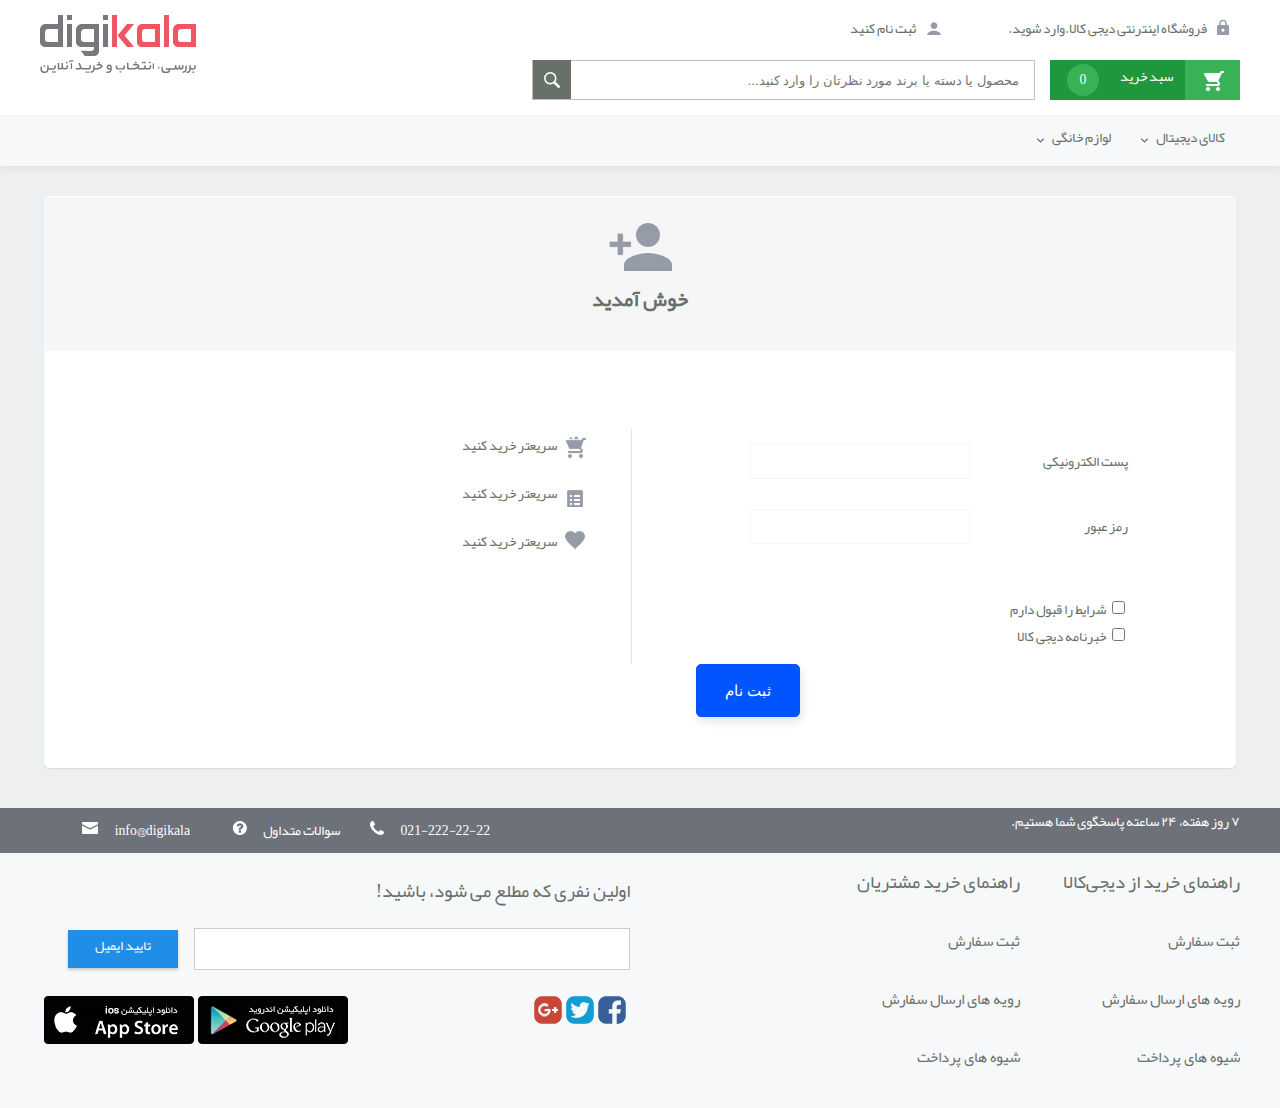
<file: register.html>
<!DOCTYPE html>

<html>
    <head>
        <meta charset="UTF-8">
        <link rel="stylesheet" type="text/css" href="Style/main.css">
        <script src="js/jquery-3.2.1.min.js"></script>
        <script src="js/jquery.flipTimer.js"></script>
        <link rel="stylesheet" href="Style/flipTimer.css">
        <title>فروشگاه اینترنتی دیجی کالا</title>
    </head>
    <body>
        <header>
            <div id="header">
                <div id="header_right">
                    <div id="header_right_top">
                        <ul>
                            <li id="wellcomtext">
                                <span style="background: url(images/slices.png) no-repeat  -309px -26px ;"></span>
                                فروشگاه اینترنتی دیجی کالا.<a href="#">وارد شوید.</a>
                            </li>
                            <li id="regist">
                                <span style="background: url(images/slices.png) no-repeat  -273px -26px ;"></span>
                                <a href="#">ثبت نام کنید</a>
                            </li>
                        </ul>
                    </div>
                    <div id="header_right_bottom">
                        <div id="basket_top">
                            <div id="basket_top_right"></div>
                            <div id="basket_top_left">
                                <p>سبد خرید</p>
                                <span>0</span>
                            </div>
                        </div>
                        <div id="search_top">
                            <input type="text" placeholder="محصول یا دسته یا برند مورد نظرتان را وارد کنید..."/>
                            <span></span>
                        </div>
                    </div>
                </div>
                <div id="header_left">
                    <a href="#">
                        <img src="images/logo.png">
                    </a>
                </div>
            </div>
        </header>
        <nav>
            <div id="nav_top">
                <ul>

                    <li data-time="1" >
                        <a href="#">
                            کالای دیجیتال
                            <span></span>
                        </a>
                        <ul class="ul_top_2">
                            <li data-time="3">
                                <a href="#">موبایل</a>

                                <div class="nav_top_row">
                                    <div class="nav_top_3row">
                                        <ul class="ul_top_3">

                                            <li>
                                                <a href="#">گوشی موبایل</a>
                                            </li>

                                            <li>
                                                <a href="#">Apple</a>
                                            </li>

                                            <li>
                                                <a href="#">HTC</a>
                                            </li>

                                        </ul>
                                    </div>
                                    <div class="nav_top_3row"></div>
                                    <div class="nav_top_3row"></div>
                                    <div class="nav_top_3row"></div>
                                    <img src="images/mobile.png"/>
                                </div>

                            </li>

                            <li data-time="4">
                                <a href="#">تبلت خوان</a>
                            </li>

                            <li data-time="5">
                                <a href="#">لپ تاپ</a>
                            </li>

                        </ul>

                    </li>

                    <li data-time="2">
                        <a href="#">
                            لوازم خانگی
                            <span></span>
                        </a>
                        <ul class="ul_top_2">
                            <li data-time="6">
                                <a href="#">صوتی تصویری</a>

                                <div class="nav_top_row">
                                    <div class="nav_top_3row">
                                        <ul class="ul_top_3">

                                            <li>
                                                <a href="#">تلویزیون بر اساس سازنده</a>
                                            </li>

                                            <li>
                                                <a href="#">LG</a>
                                            </li>

                                            <li>
                                                <a href="#">sony</a>
                                            </li>

                                        </ul>
                                    </div>
                                    <div class="nav_top_3row"></div>
                                    <div class="nav_top_3row"></div>
                                    <div class="nav_top_3row"></div>
                                    <img src="images/video.png"/>
                                </div>
                            </li>

                            <li data-time="7">
                                <a href="#">لوازم خانگی برقی</a>
                            </li>

                            <li data-time="8">
                                <a href="#">آشپزخانه</a>
                            </li>

                        </ul>



                    </li>

                </ul>
            </div>

        </nav>
        <div class="register_main">
            <div class="header">
                <span></span>
                <h2>خوش آمدید</h2>
            </div>
            <div class="content">
                <div class="right">
                    <label>پست الکترونیکی</label>
                    <input type="text">
                    <label>رمز عبور</label>
                    <input type="password">

                    <ul>
                        <li>
                            <input type="checkbox">
                            <lable>شرایط را قبول دارم</lable>
                        </li>
                        <li>
                            <input type="checkbox">
                            <lable>خبرنامه دیجی کالا</lable>
                        </li>

                    </ul>
                </div>
                <div class="left">
                    <ul>
                        <li>
                            <i style="background-position:-974px -326px "></i>
                            <p>سریعتر خرید کنید</p>
                        </li>
                        <li>
                            <i style="background-position:-974px -278px "></i>
                            <p>سریعتر خرید کنید</p>
                        </li>
                        <li>
                            <i style="background-position:-974px -243px "></i>
                            <p>سریعتر خرید کنید</p>
                        </li>

                    </ul>
                </div>
                <button>ثبت نام</button>
            </div>

        </div>
        <footer>

            <div id="footer_top">
                <div class="main">

                    <span class="yekan fontlg">
                         ۷ روز هفته، ۲۴ ساعته پاسخگوی شما هستیم.
                    </span>

                    <ul>
                        <li>
                            <a class="yekan">

                                021-222-22-22
                                <i style="background-position: -397px -420px; "></i>

                            </a>
                        </li>
                        <li>
                            <a class="yekan">
                                سوالات متداول
                                <i style="background-position: -358px -420px; "></i>

                            </a>
                        </li>
                        <li>
                            <a class="yekan">
                                info@digikala
                                <i style="background-position: -321px -420px; "></i>

                            </a>
                        </li>
                    </ul>

                </div>
            </div>


            <div id="footer_bottom">

                <div class="main">

                    <div class="right">

                        <ul>
                            <li><a class="title2">راهنمای خرید از دیجی‌کالا</a></li>
                            <li><a> ثبت سفارش</a></li>
                            <li><a>رویه های ارسال سفارش</a></li>
                            <li><a>شیوه های پرداخت</a></li>


                        </ul>

                    </div>
                    <div class="center">
                        <ul>
                            <li><a class="title2">راهنمای خرید مشتریان</a></li>
                            <li><a> ثبت سفارش</a></li>
                            <li><a>رویه های ارسال سفارش</a></li>
                            <li><a>شیوه های پرداخت</a></li>


                        </ul>
                    </div>
                    <div class="left">
                        <p class="title2 yekan">
                            اولین نفری که مطلع می شود، باشید!
                        </p>

                        <div class="email">
                            <input type="text">
                            <span class="btn">
                                تایید ایمیل
                            </span>
                        </div>

                        <div class="social">

                            <a>
                                <img src="images/ios_app_bg.png">
                            </a>
                            <a>
                                <img src="images/android_app_bg.png">
                            </a>

                            <span class="social_button" style="background-position:-577px -621px; "></span>
                            <span class="social_button" style="background-position:-453px -621px; "></span>
                            <span class="social_button" style="background-position:-494px -621px; "></span>

                        </div>

                    </div>

                </div>

            </div>

        </footer>

        <script>

              //scrollSlider
              function sliderScroll(dir,tag) {
                  var span_tag=$(tag);
                   var scrollTag=span_tag.parents('.scrollSlider');
                                var scrollUlTag=scrollTag.find('.content_main_slider >.content> ul');
                                var scrollItems=scrollUlTag.find('li');
                                var scrollItemsNumber=scrollItems.length;
                                var ulWidth=scrollItemsNumber*210;
                                scrollUlTag.css('width',ulWidth);
                                var slidScrollUlNumbers=Math.ceil(scrollItemsNumber/4);
                                var maxNegetiveMargin=-(slidScrollUlNumbers-1)*790;


                   var marginOld=scrollUlTag.css('margin-right');
                   marginOld=parseFloat(marginOld);

                   if(dir=="next"){
                       var marginRightNew=marginOld-210;

                   }
                   if(dir=="prev"){
                       var marginRightNew=marginOld+210;
                   }
                   if(marginRightNew<maxNegetiveMargin){
                       marginRightNew=marginOld;
                   }
                   if(marginRightNew>0){
                       marginRightNew=0;
                   }

                   scrollUlTag.animate({'marginRight':marginRightNew},1000);
              };


              //end of scrollSlider

              //slider2 nav
              var slidShow2=$('.slider2');
                                      var items2=slidShow2.find('.item');
                                      var nextSlid2=1;
                                      var slidNum2=items2.length;
                                      var navigators2=slidShow2.find('.slider2_left_nav ul li');
                                      var timOut2=6000;

                                      function sliderPlay2() {
                                          if (nextSlid2 > slidNum2) {
                                              nextSlid2 = 1;
                                          }
                                          if (nextSlid2 < 1) {
                                              nextSlid2=slidNum2;
                                          }
                                          items2.hide();
                                          navigators2.removeClass('active');
                                          items2.eq(nextSlid2-1).fadeIn(300);
                                          navigators2.eq(nextSlid2-1).addClass('active');
                                          nextSlid2++;
                                      }
                                      sliderPlay2();
                                      var intervalSlid2=setInterval(sliderPlay2,timOut2);



                                      function goToSlid2(index2) {
                                          nextSlid2=index2;
                                          sliderPlay2();
                                      }



                                      $('.slider2_left_nav ul li').click(function () {
                                          clearInterval(intervalSlid2);
                                          var index2 = $(this).index();
                                          goToSlid2(index2 + 1);
                                      });
                                      slidShow2.mouseleave(function () {
                                          clearInterval(intervalSlid2);
                                          intervalSlid2=setInterval(sliderPlay2,timOut2);
                                      });
                                      //end of slider2 nav


              //slider2
                        $('.flipTimer').flipTimer({
                            direction:'down',
                            date:'September 04, 2017 12:36:00',
                            callback:function () {
                                $('.slider2_content_rigt').css('opacity','.2');
                                $('.flipTimer').css('opacity','.2');
                                $('.slider2 span').css('opacity','.2');
                                $('.slider2_content_right_hiden').fadeIn(300);

                            }

                        });
                        //end of slider2

            //slider1 nav
                        var slidShow=$('.top_slideShow');
                        var items=slidShow.find('.item');
                        var nextSlid=1;
                        var slidNum=items.length;
                        var navigators=slidShow.find('.top_slideshow_bottom ul li');
                        var timOut=3000;

                        function sliderPlay() {
                            if (nextSlid > slidNum) {
                                nextSlid = 1;
                            }
                            if (nextSlid < 1) {
                                nextSlid=slidNum;
                            }
                            items.hide();
                            navigators.removeClass('active');
                            items.eq(nextSlid-1).fadeIn(100);
                            navigators.eq(nextSlid-1).addClass('active');
                            nextSlid++;
                        }
                        sliderPlay();
                        var intervalSlid=setInterval(sliderPlay,timOut);

                        function next() {
                            clearInterval(intervalSlid);
                            sliderPlay();
                        }

                        function prev() {
                            clearInterval(intervalSlid);
                            nextSlid = nextSlid-2;
                            sliderPlay();
                        }

                        function goToSlid(index) {
                            nextSlid=index;
                            sliderPlay();
                        }

                        $('.next').click(function () {
                           next();
                        });

                        $('.prev').click(function () {
                            prev();
                        });

                        $('.top_slideshow_bottom li').click(function () {
                            clearInterval(intervalSlid);
                            var index = $(this).index();
                            goToSlid(index + 1);
                        });
                        slidShow.mouseleave(function () {
                            clearInterval(intervalSlid);
                            intervalSlid=setInterval(sliderPlay,timOut);
                        });
            //end of slider1

                        //navbar
                        var timer={};
                        $('#nav_top li').hover(function () {
                            var tag=$(this);
                            var timerAttr=tag.attr('data-time');
                            clearTimeout(timer[timerAttr]);
                            timer[timerAttr]=setTimeout(function () {
                                $('>ul', tag).fadeIn(0);
                                tag.addClass('activeMenue');
                                $('>.nav_top_row', tag).fadeIn(0);
                            }, 500);

                        },
                                function () {
                                    var tag=$(this);
                                    var timerAttr=tag.attr('data-time');
                                    clearTimeout(timer[timerAttr]);
                                 timer[timerAttr]=   setTimeout(function () {
                                        $('>ul', tag).fadeOut(0);
                                        tag.removeClass('activeMenue');
                                        $('>.nav_top_row', tag).fadeOut(0);
                                    }, 600);

                                });

                        //end of nav bar

        </script>
    </body>
</html>
</file>
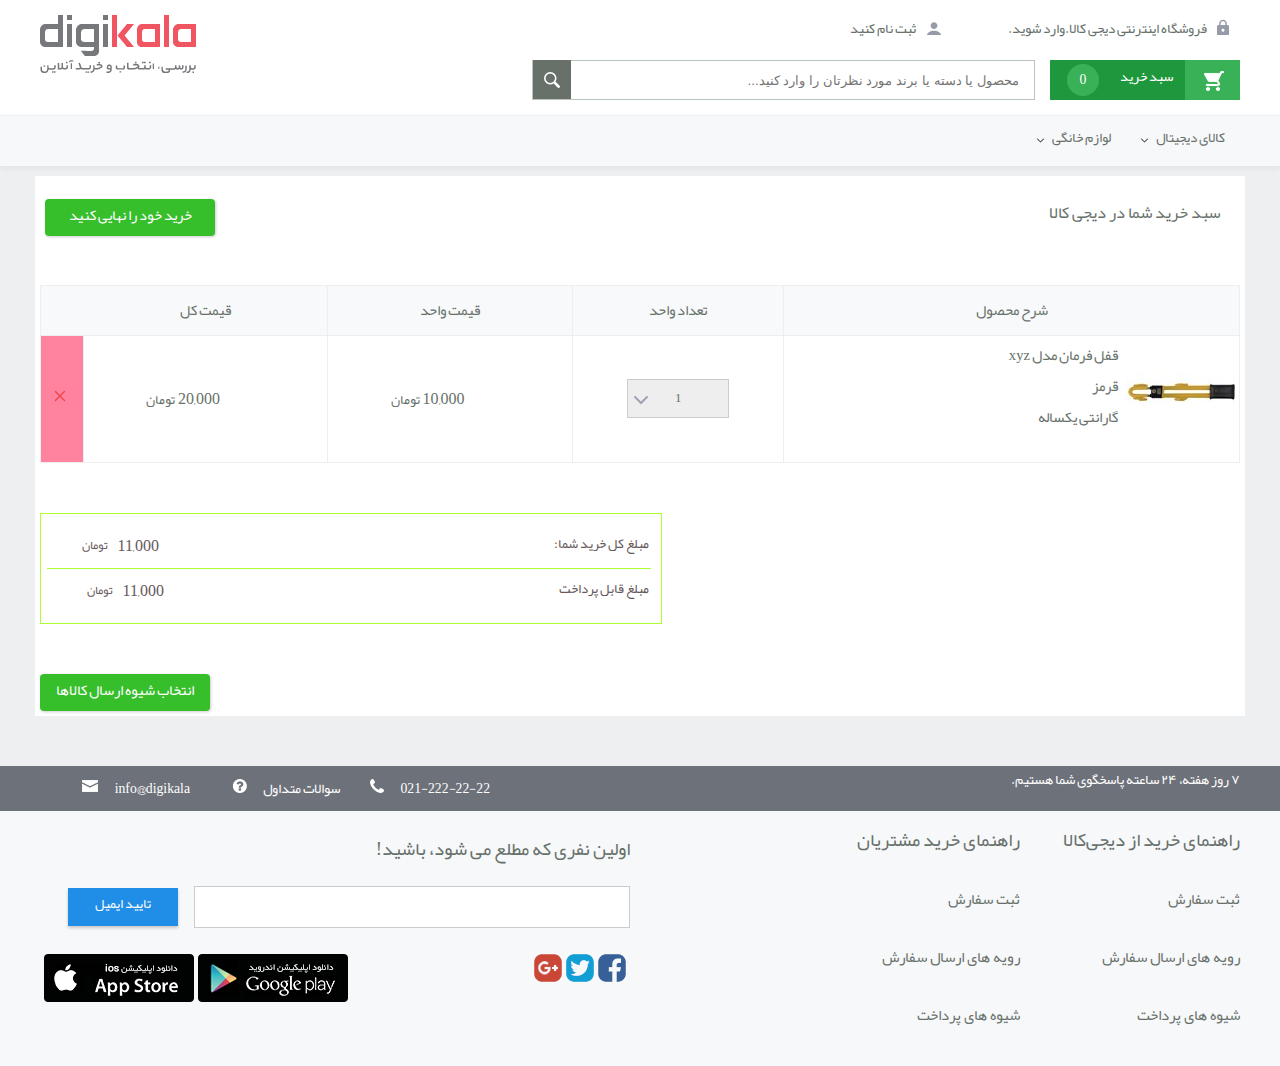
<file: showCart.html>
<!DOCTYPE html>

<html>
    <head>
        <meta charset="UTF-8">
        <link rel="stylesheet" type="text/css" href="Style/main.css">
        <script src="js/jquery-3.2.1.min.js"></script>
        <link rel="stylesheet" href="Style/flipTimer.css">
        <title>پنل کاربری اعضا</title>
    </head>
    <body>
        <header>
            <div id="header">
                <div id="header_right">
                    <div id="header_right_top">
                        <ul>
                            <li id="wellcomtext">
                                <span style="background: url(images/slices.png) no-repeat  -309px -26px ;"></span>
                                فروشگاه اینترنتی دیجی کالا.<a href="#">وارد شوید.</a>
                            </li>
                            <li id="regist">
                                <span style="background: url(images/slices.png) no-repeat  -273px -26px ;"></span>
                                <a href="#">ثبت نام کنید</a>
                            </li>
                        </ul>
                    </div>
                    <div id="header_right_bottom">
                        <div id="basket_top">
                            <div id="basket_top_right"></div>
                            <div id="basket_top_left">
                                <p>سبد خرید</p>
                                <span>0</span>
                            </div>
                        </div>
                        <div id="search_top">
                            <input type="text" placeholder="محصول یا دسته یا برند مورد نظرتان را وارد کنید..."/>
                            <span></span>
                        </div>
                    </div>
                </div>
                <div id="header_left">
                    <a href="#">
                        <img src="images/logo.png">
                    </a>
                </div>
            </div>
        </header>
        <nav>
            <div id="nav_top">
                <ul>

                    <li data-time="1" >
                        <a href="#">
                            کالای دیجیتال
                            <span></span>
                        </a>
                        <ul class="ul_top_2">
                            <li data-time="3">
                                <a href="#">موبایل</a>

                                <div class="nav_top_row">
                                    <div class="nav_top_3row">
                                        <ul class="ul_top_3">

                                            <li>
                                                <a href="#">گوشی موبایل</a>
                                            </li>

                                            <li>
                                                <a href="#">Apple</a>
                                            </li>

                                            <li>
                                                <a href="#">HTC</a>
                                            </li>

                                        </ul>
                                    </div>
                                    <div class="nav_top_3row"></div>
                                    <div class="nav_top_3row"></div>
                                    <div class="nav_top_3row"></div>
                                    <img src="images/mobile.png"/>
                                </div>

                            </li>

                            <li data-time="4">
                                <a href="#">تبلت خوان</a>
                            </li>

                            <li data-time="5">
                                <a href="#">لپ تاپ</a>
                            </li>

                        </ul>

                    </li>

                    <li data-time="2">
                        <a href="#">
                            لوازم خانگی
                            <span></span>
                        </a>
                        <ul class="ul_top_2">
                            <li data-time="6">
                                <a href="#">صوتی تصویری</a>

                                <div class="nav_top_row">
                                    <div class="nav_top_3row">
                                        <ul class="ul_top_3">

                                            <li>
                                                <a href="#">تلویزیون بر اساس سازنده</a>
                                            </li>

                                            <li>
                                                <a href="#">LG</a>
                                            </li>

                                            <li>
                                                <a href="#">sony</a>
                                            </li>

                                        </ul>
                                    </div>
                                    <div class="nav_top_3row"></div>
                                    <div class="nav_top_3row"></div>
                                    <div class="nav_top_3row"></div>
                                    <img src="images/video.png"/>
                                </div>
                            </li>

                            <li data-time="7">
                                <a href="#">لوازم خانگی برقی</a>
                            </li>

                            <li data-time="8">
                                <a href="#">آشپزخانه</a>
                            </li>

                        </ul>



                    </li>

                </ul>
            </div>

        </nav>

        <div id="main"class="showCartMain" style="width: 1200px;margin:10px auto;padding: 5px;background: #fff;">
            <div class="head">
                <h4>
                    سبد خرید شما در دیجی کالا
                </h4>
                <a href="" class="btn_green">
                    خرید خود را نهایی کنید
                </a>
            </div>
            <div class="content">
                <table cellspacing="0">
                    <tr>
                        <td>شرح محصول</td>
                        <td>تعداد واحد</td>
                        <td>قیمت واحد</td>
                        <td style="border-left: none">قیمت کل</td>
                        <td></td>
                    </tr>
                    <tr>
                        <td>
                            <div class="right">
                                <img src="images/schwan-903-steering-wheel-lock.jpg" alt="">
                            </div>
                            <div class="left">
                                <p>
                                    قفل فرمان مدل xyz
                                </p>
                                <p>
                                    قرمز
                                </p>
                                <p>
                                    گارانتی یکساله
                                </p>
                            </div>
                        </td>
                        <td>
                            <div class="selectlist">

                                    <span class="zamanattitle">
1                                    </span>

                                <ul>

                                    <li>
1
                                    </li>

                                    <li>
2
                                    </li>
                                    <li>
3
                                    </li>
                                </ul>

                            </div>

                        </td>
                        <td>
                            <span class="price">
                                10,000
                            </span>
                            <span class="tuman">
                                تومان
                            </span>

                        </td>
                        <td>
                            <span class="price">
                                20,000
                            </span>
                            <span class="tuman">
                                تومان
                            </span>

                        </td>
                        <td class="remove_td">
                            <i class="remove_icon"></i>
                        </td>
                    </tr>
                </table>
                <div id="final_price">
                    <div id="totlal_price">
                        <span class="totlal_price1">
                             مبلغ کل خرید شما:
                        </span>
                        <span class="totlal_price2">
 11,000
                        </span>
                        <span class="totlal_price3">
تومان
                        </span>
                    </div>
                    <div id="pardakht_price">
                        <span class="totlal_price1">
مبلغ قابل پرداخت
                        </span>
                        <span class="totlal_price2">
                        11,000
                        </span>
                        <span class="totlal_price3">
                       تومان
                        </span>
                    </div>
                </div>
                <div style="float: left;width: 100%; text-align: left;margin-top: 50px;">
                <span class="btn_green" style="float: left;">
                    انتخاب شیوه ارسال کالاها
                </span>
                </div>

            </div>
        </div>




        <footer>

            <div id="footer_top">
                <div class="main">

                    <span class="yekan fontlg">
                         ۷ روز هفته، ۲۴ ساعته پاسخگوی شما هستیم.
                    </span>

                    <ul>
                        <li>
                            <a class="yekan">

                                021-222-22-22
                                <i style="background-position: -397px -420px; "></i>

                            </a>
                        </li>
                        <li>
                            <a class="yekan">
                                سوالات متداول
                                <i style="background-position: -358px -420px; "></i>

                            </a>
                        </li>
                        <li>
                            <a class="yekan">
                                info@digikala
                                <i style="background-position: -321px -420px; "></i>

                            </a>
                        </li>
                    </ul>

                </div>
            </div>


            <div id="footer_bottom">

                <div class="main">

                    <div class="right">

                        <ul>
                            <li><a class="title2">راهنمای خرید از دیجی‌کالا</a></li>
                            <li><a> ثبت سفارش</a></li>
                            <li><a>رویه های ارسال سفارش</a></li>
                            <li><a>شیوه های پرداخت</a></li>


                        </ul>

                    </div>
                    <div class="center">
                        <ul>
                            <li><a class="title2">راهنمای خرید مشتریان</a></li>
                            <li><a> ثبت سفارش</a></li>
                            <li><a>رویه های ارسال سفارش</a></li>
                            <li><a>شیوه های پرداخت</a></li>


                        </ul>
                    </div>
                    <div class="left">
                        <p class="title2 yekan">
                            اولین نفری که مطلع می شود، باشید!
                        </p>

                        <div class="email">
                            <input type="text">
                            <span class="btn">
                                تایید ایمیل
                            </span>
                        </div>

                        <div class="social">

                            <a>
                                <img src="images/ios_app_bg.png">
                            </a>
                            <a>
                                <img src="images/android_app_bg.png">
                            </a>

                            <span class="social_button" style="background-position:-577px -621px; "></span>
                            <span class="social_button" style="background-position:-453px -621px; "></span>
                            <span class="social_button" style="background-position:-494px -621px; "></span>

                        </div>

                    </div>

                </div>

            </div>

        </footer>



        <script>
            //منو گارانتی
                       $('.selectlist').click(function () {
                          $('ul',this).slideToggle(200);
                       });
                       $('.selectlist ul li').click(function () {
                           var text=$(this).text();
                           $('.selectlist .zamanattitle').text(text);
                       });

                       //اتمام منو گارانتی

                        //navbar
                        var timer={};
                        $('#nav_top li').hover(function () {
                            var tag=$(this);
                            var timerAttr=tag.attr('data-time');
                            clearTimeout(timer[timerAttr]);
                            timer[timerAttr]=setTimeout(function () {
                                $('>ul', tag).fadeIn(0);
                                tag.addClass('activeMenue');
                                $('>.nav_top_row', tag).fadeIn(0);
                            }, 500);

                        },
                                function () {
                                    var tag=$(this);
                                    var timerAttr=tag.attr('data-time');
                                    clearTimeout(timer[timerAttr]);
                                 timer[timerAttr]=   setTimeout(function () {
                                        $('>ul', tag).fadeOut(0);
                                        tag.removeClass('activeMenue');
                                        $('>.nav_top_row', tag).fadeOut(0);
                                    }, 600);

                                });

                        //end of nav bar

        </script>

    </body>
</html>
</file>
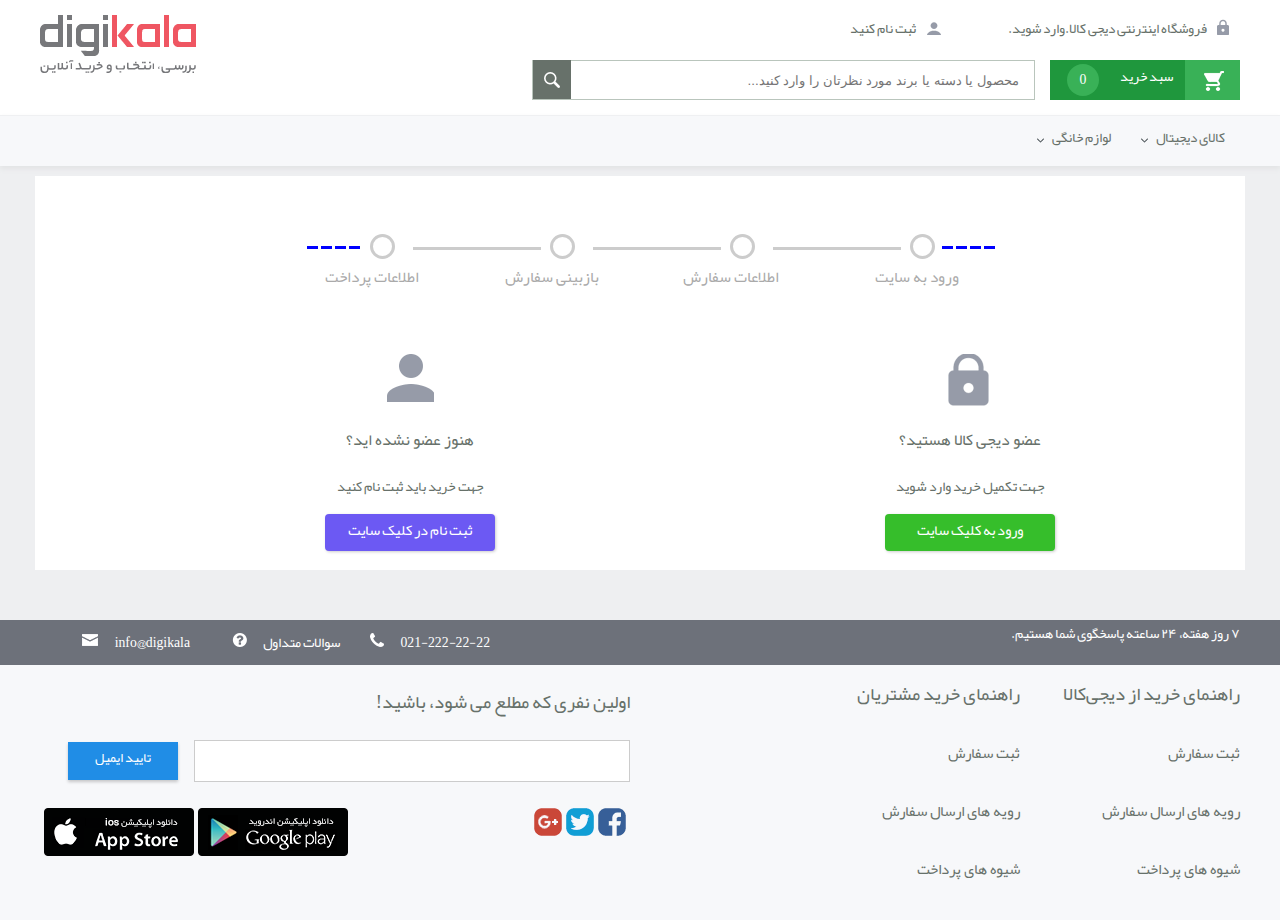
<file: showCart1.html>
<!DOCTYPE html>

<html>
    <head>
        <meta charset="UTF-8">
        <link rel="stylesheet" type="text/css" href="Style/main.css">
        <script src="js/jquery-3.2.1.min.js"></script>
        <link rel="stylesheet" href="Style/flipTimer.css">
        <title>پنل کاربری اعضا</title>
    </head>
    <body>
        <header>
            <div id="header">
                <div id="header_right">
                    <div id="header_right_top">
                        <ul>
                            <li id="wellcomtext">
                                <span style="background: url(images/slices.png) no-repeat  -309px -26px ;"></span>
                                فروشگاه اینترنتی دیجی کالا.<a href="#">وارد شوید.</a>
                            </li>
                            <li id="regist">
                                <span style="background: url(images/slices.png) no-repeat  -273px -26px ;"></span>
                                <a href="#">ثبت نام کنید</a>
                            </li>
                        </ul>
                    </div>
                    <div id="header_right_bottom">
                        <div id="basket_top">
                            <div id="basket_top_right"></div>
                            <div id="basket_top_left">
                                <p>سبد خرید</p>
                                <span>0</span>
                            </div>
                        </div>
                        <div id="search_top">
                            <input type="text" placeholder="محصول یا دسته یا برند مورد نظرتان را وارد کنید..."/>
                            <span></span>
                        </div>
                    </div>
                </div>
                <div id="header_left">
                    <a href="#">
                        <img src="images/logo.png">
                    </a>
                </div>
            </div>
        </header>
        <nav>
            <div id="nav_top">
                <ul>

                    <li data-time="1" >
                        <a href="#">
                            کالای دیجیتال
                            <span></span>
                        </a>
                        <ul class="ul_top_2">
                            <li data-time="3">
                                <a href="#">موبایل</a>

                                <div class="nav_top_row">
                                    <div class="nav_top_3row">
                                        <ul class="ul_top_3">

                                            <li>
                                                <a href="#">گوشی موبایل</a>
                                            </li>

                                            <li>
                                                <a href="#">Apple</a>
                                            </li>

                                            <li>
                                                <a href="#">HTC</a>
                                            </li>

                                        </ul>
                                    </div>
                                    <div class="nav_top_3row"></div>
                                    <div class="nav_top_3row"></div>
                                    <div class="nav_top_3row"></div>
                                    <img src="images/mobile.png"/>
                                </div>

                            </li>

                            <li data-time="4">
                                <a href="#">تبلت خوان</a>
                            </li>

                            <li data-time="5">
                                <a href="#">لپ تاپ</a>
                            </li>

                        </ul>

                    </li>

                    <li data-time="2">
                        <a href="#">
                            لوازم خانگی
                            <span></span>
                        </a>
                        <ul class="ul_top_2">
                            <li data-time="6">
                                <a href="#">صوتی تصویری</a>

                                <div class="nav_top_row">
                                    <div class="nav_top_3row">
                                        <ul class="ul_top_3">

                                            <li>
                                                <a href="#">تلویزیون بر اساس سازنده</a>
                                            </li>

                                            <li>
                                                <a href="#">LG</a>
                                            </li>

                                            <li>
                                                <a href="#">sony</a>
                                            </li>

                                        </ul>
                                    </div>
                                    <div class="nav_top_3row"></div>
                                    <div class="nav_top_3row"></div>
                                    <div class="nav_top_3row"></div>
                                    <img src="images/video.png"/>
                                </div>
                            </li>

                            <li data-time="7">
                                <a href="#">لوازم خانگی برقی</a>
                            </li>

                            <li data-time="8">
                                <a href="#">آشپزخانه</a>
                            </li>

                        </ul>



                    </li>

                </ul>
            </div>

        </nav>


           <div id="main" class="showCart1Main" style="width: 1200px;margin:10px auto;padding: 5px;background: #fff;">
               <div class="order-steps" style="margin-right: 119px;">
                   <div class="dashed">
                       <span></span>
                       <span></span>
                       <span></span>
                       <span></span>
                   </div>
                   <ul>
                       <li>
                           <span class="circle"></span>
                           <span class="line"></span>
                           <span class="title">
ورود به سایت
                           </span>
                       </li>
                       <li>
                           <span class="circle"></span>
                           <span class="line"></span>
                           <span class="title">
اطلاعات سفارش
                           </span>
                       </li>
                       <li>
                           <span class="circle"></span>
                           <span class="line"></span>
                           <span class="title">
بازبینی سفارش
                           </span>
                       </li>
                       <li style="width:35px ">
                           <span class="circle"></span>
                           <span class="title">
اطلاعات پرداخت
                           </span>
                       </li>

                   </ul>
                   <div class="dashed">
                       <span></span>
                       <span></span>
                       <span></span>
                       <span></span>
                   </div>


               </div>
               <div class="content">

                   <div class="right">
                       <i></i>
                       <p style="font-size: 12pt;">
                           عضو دیجی کالا هستید؟
                       </p>
                       <p style="font-size: 10.5pt;margin-top: 2px;">
                           جهت تکمیل خرید وارد شوید
                       </p>
                       <p>
                           <a href="login" class="btn_green">
                               ورود به کلیک سایت
                           </a>
                       </p>

                   </div>
                   <div class="left">
                       <i></i>
                       <p style="font-size: 12pt;">
                           هنوز عضو نشده اید؟
                       </p>
                       <p style="font-size: 10.5pt;margin-top: 2px;">
                           جهت خرید باید ثبت نام کنید
                       </p>
                       <p>
                           <a href="register" class="btn_blue">
           ثبت نام در کلیک سایت
                           </a>
                       </p>
                   </div>

               </div>

           </div>

        <footer>

            <div id="footer_top">
                <div class="main">

                    <span class="yekan fontlg">
                         ۷ روز هفته، ۲۴ ساعته پاسخگوی شما هستیم.
                    </span>

                    <ul>
                        <li>
                            <a class="yekan">

                                021-222-22-22
                                <i style="background-position: -397px -420px; "></i>

                            </a>
                        </li>
                        <li>
                            <a class="yekan">
                                سوالات متداول
                                <i style="background-position: -358px -420px; "></i>

                            </a>
                        </li>
                        <li>
                            <a class="yekan">
                                info@digikala
                                <i style="background-position: -321px -420px; "></i>

                            </a>
                        </li>
                    </ul>

                </div>
            </div>


            <div id="footer_bottom">

                <div class="main">

                    <div class="right">

                        <ul>
                            <li><a class="title2">راهنمای خرید از دیجی‌کالا</a></li>
                            <li><a> ثبت سفارش</a></li>
                            <li><a>رویه های ارسال سفارش</a></li>
                            <li><a>شیوه های پرداخت</a></li>


                        </ul>

                    </div>
                    <div class="center">
                        <ul>
                            <li><a class="title2">راهنمای خرید مشتریان</a></li>
                            <li><a> ثبت سفارش</a></li>
                            <li><a>رویه های ارسال سفارش</a></li>
                            <li><a>شیوه های پرداخت</a></li>


                        </ul>
                    </div>
                    <div class="left">
                        <p class="title2 yekan">
                            اولین نفری که مطلع می شود، باشید!
                        </p>

                        <div class="email">
                            <input type="text">
                            <span class="btn">
                                تایید ایمیل
                            </span>
                        </div>

                        <div class="social">

                            <a>
                                <img src="images/ios_app_bg.png">
                            </a>
                            <a>
                                <img src="images/android_app_bg.png">
                            </a>

                            <span class="social_button" style="background-position:-577px -621px; "></span>
                            <span class="social_button" style="background-position:-453px -621px; "></span>
                            <span class="social_button" style="background-position:-494px -621px; "></span>

                        </div>

                    </div>

                </div>

            </div>

        </footer>





        <script>

                        //navbar
                        var timer={};
                        $('#nav_top li').hover(function () {
                            var tag=$(this);
                            var timerAttr=tag.attr('data-time');
                            clearTimeout(timer[timerAttr]);
                            timer[timerAttr]=setTimeout(function () {
                                $('>ul', tag).fadeIn(0);
                                tag.addClass('activeMenue');
                                $('>.nav_top_row', tag).fadeIn(0);
                            }, 500);

                        },
                                function () {
                                    var tag=$(this);
                                    var timerAttr=tag.attr('data-time');
                                    clearTimeout(timer[timerAttr]);
                                 timer[timerAttr]=   setTimeout(function () {
                                        $('>ul', tag).fadeOut(0);
                                        tag.removeClass('activeMenue');
                                        $('>.nav_top_row', tag).fadeOut(0);
                                    }, 600);

                                });

                        //end of nav bar

        </script>

    </body>
</html>
</file>
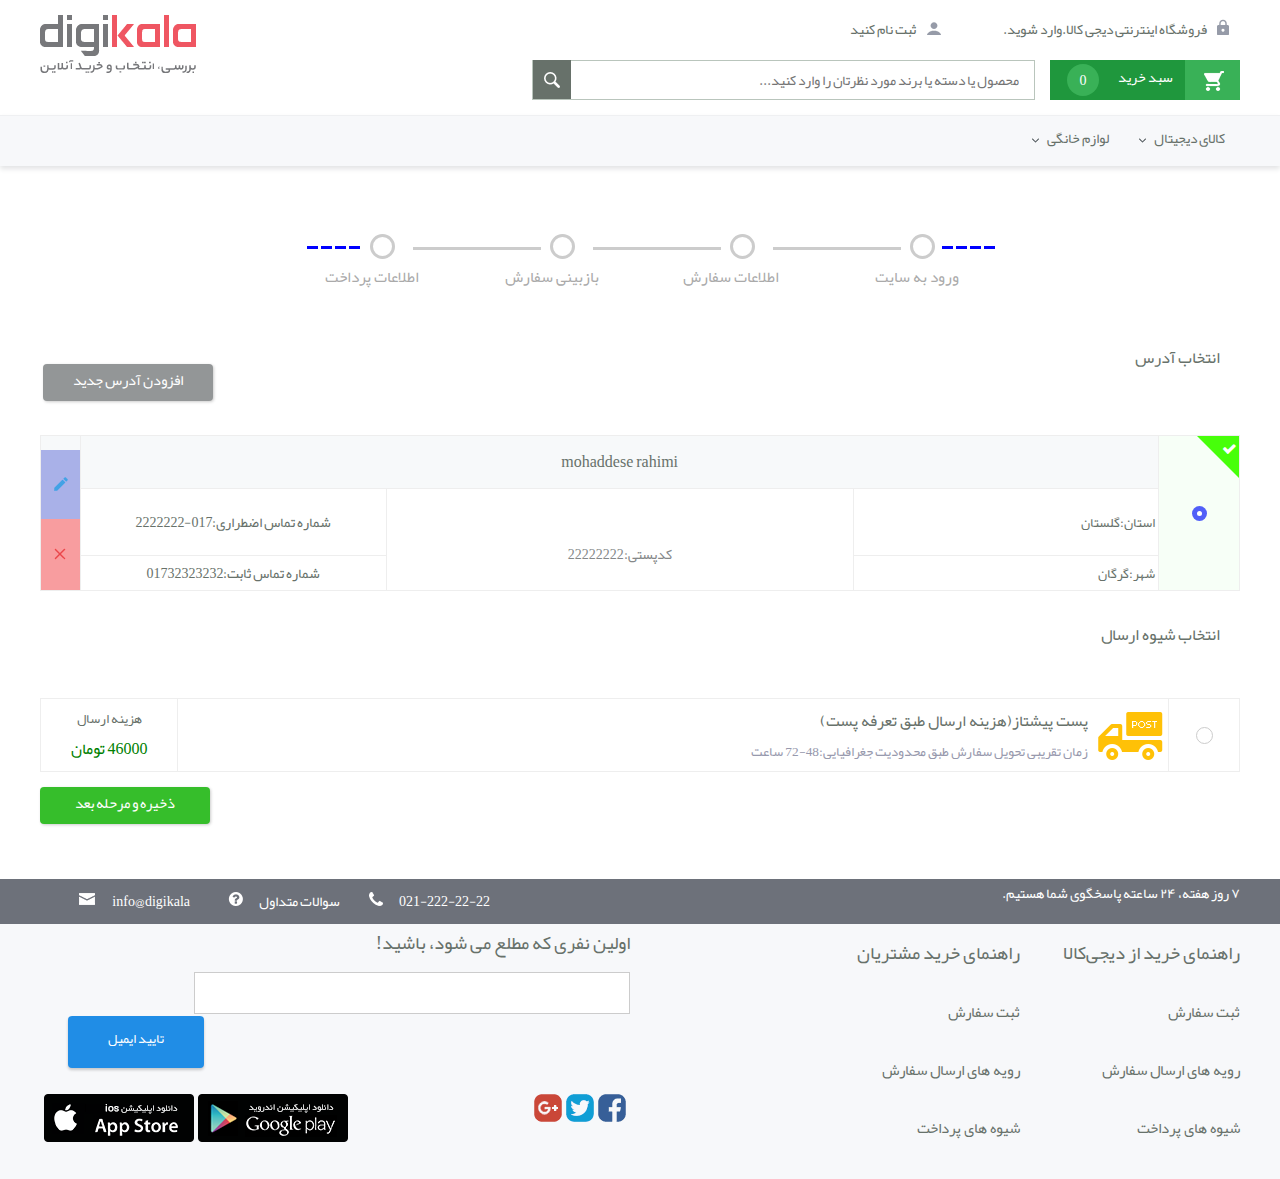
<file: showCart2.html>
<!DOCTYPE html>

<html>
    <head>
        <meta charset="UTF-8">
        <link rel="stylesheet" type="text/css" href="Style/main.css">
        <script src="js/jquery-3.2.1.min.js"></script>
        <script src="js/city.js"></script>
        <script src="js/mahale.js"></script>
        <script src="js/bootstrap-select.js"></script>
        <script src="js/bootstrap.min.js"></script>
        <script src="js/ostan.js"></script>
        <link rel="stylesheet" href="Style/flipTimer.css">
        <link rel="stylesheet" href="Style/font-awesome.min.css">
        <link rel="stylesheet" href="js/bootstrap-select.css">
        <link rel="stylesheet" href="js/bootstrap.css">
        <title>پنل کاربری اعضا</title>
    </head>
    <body>
        <header>
            <div id="header">
                <div id="header_right">
                    <div id="header_right_top">
                        <ul>
                            <li id="wellcomtext">
                                <span style="background: url(images/slices.png) no-repeat  -309px -26px ;"></span>
                                فروشگاه اینترنتی دیجی کالا.<a href="#">وارد شوید.</a>
                            </li>
                            <li id="regist">
                                <span style="background: url(images/slices.png) no-repeat  -273px -26px ;"></span>
                                <a href="#">ثبت نام کنید</a>
                            </li>
                        </ul>
                    </div>
                    <div id="header_right_bottom">
                        <div id="basket_top">
                            <div id="basket_top_right"></div>
                            <div id="basket_top_left">
                                <p>سبد خرید</p>
                                <span>0</span>
                            </div>
                        </div>
                        <div id="search_top">
                            <input type="text" placeholder="محصول یا دسته یا برند مورد نظرتان را وارد کنید..."/>
                            <span></span>
                        </div>
                    </div>
                </div>
                <div id="header_left">
                    <a href="#">
                        <img src="images/logo.png">
                    </a>
                </div>
            </div>
        </header>
        <nav>
            <div id="nav_top">
                <ul>

                    <li data-time="1" >
                        <a href="#">
                            کالای دیجیتال
                            <span></span>
                        </a>
                        <ul class="ul_top_2">
                            <li data-time="3">
                                <a href="#">موبایل</a>

                                <div class="nav_top_row">
                                    <div class="nav_top_3row">
                                        <ul class="ul_top_3">

                                            <li>
                                                <a href="#">گوشی موبایل</a>
                                            </li>

                                            <li>
                                                <a href="#">Apple</a>
                                            </li>

                                            <li>
                                                <a href="#">HTC</a>
                                            </li>

                                        </ul>
                                    </div>
                                    <div class="nav_top_3row"></div>
                                    <div class="nav_top_3row"></div>
                                    <div class="nav_top_3row"></div>
                                    <img src="images/mobile.png"/>
                                </div>

                            </li>

                            <li data-time="4">
                                <a href="#">تبلت خوان</a>
                            </li>

                            <li data-time="5">
                                <a href="#">لپ تاپ</a>
                            </li>

                        </ul>

                    </li>

                    <li data-time="2">
                        <a href="#">
                            لوازم خانگی
                            <span></span>
                        </a>
                        <ul class="ul_top_2">
                            <li data-time="6">
                                <a href="#">صوتی تصویری</a>

                                <div class="nav_top_row">
                                    <div class="nav_top_3row">
                                        <ul class="ul_top_3">

                                            <li>
                                                <a href="#">تلویزیون بر اساس سازنده</a>
                                            </li>

                                            <li>
                                                <a href="#">LG</a>
                                            </li>

                                            <li>
                                                <a href="#">sony</a>
                                            </li>

                                        </ul>
                                    </div>
                                    <div class="nav_top_3row"></div>
                                    <div class="nav_top_3row"></div>
                                    <div class="nav_top_3row"></div>
                                    <img src="images/video.png"/>
                                </div>
                            </li>

                            <li data-time="7">
                                <a href="#">لوازم خانگی برقی</a>
                            </li>

                            <li data-time="8">
                                <a href="#">آشپزخانه</a>
                            </li>

                        </ul>



                    </li>

                </ul>
            </div>

        </nav>


           <div id="main" class="mainShowCatr" style="width: 1200px;margin:10px auto;padding: 5px;background: #fff;">
               <div class="order-steps" style="margin-right: 119px;">
                   <div class="dashed">
                       <span></span>
                       <span></span>
                       <span></span>
                       <span></span>
                   </div>
                   <ul>
                       <li>
                           <span class="circle"></span>
                           <span class="line"></span>
                           <span class="title">
ورود به سایت
                           </span>
                       </li>
                       <li>
                           <span class="circle"></span>
                           <span class="line"></span>
                           <span class="title">
اطلاعات سفارش
                           </span>
                       </li>
                       <li>
                           <span class="circle"></span>
                           <span class="line"></span>
                           <span class="title">
بازبینی سفارش
                           </span>
                       </li>
                       <li style="width:35px ">
                           <span class="circle"></span>
                           <span class="title">
اطلاعات پرداخت
                           </span>
                       </li>

                   </ul>
                   <div class="dashed">
                       <span></span>
                       <span></span>
                       <span></span>
                       <span></span>
                   </div>


               </div>
               <div class="head">
                       <h4>
                           انتخاب آدرس
                       </h4>
                       <span class="btn_gray">
               افزودن آدرس جدید
                       </span>
                   </div>
               <div class="content">
                     <table class="active" cellspacing="0">
                             <tr>
                                 <td class="select_address"
                                     style="width: 60px;position: relative;cursor: pointer;" rowspan="3">
                                     <span class="triangle"><i class="fa fa-check" aria-hidden="true"></i>
                                     </span>
                                     <span class="circle"></span>
                                 </td>


                                 <td class="girande" colspan="3">
                                     mohaddese rahimi
                                 </td>

                                 <td style="width: 28px;padding: 0;" rowspan="3">

                                     <table cellspacing="0">
                                         <tr>
                                             <td class="edit"
                                                 style="border: 0;cursor: pointer;">
                                                 <i></i>
                                             </td>
                                         </tr>
                                         <tr>
                                             <td class="remove" style="border: 0;cursor: pointer;">
                                                 <i></i>
                                             </td>
                                         </tr>
                                     </table>

                                 </td>

                             </tr>
                             <tr>
                                 <td style="width: 300px;font-size: 10pt;">
                                     استان:گلستان

                                 </td>
                                 <td rowspan="2" style=" width:462px;font-size: 10.5pt;color: #858889;">

                                     <br>
                                     کدپستی:22222222
                                 </td>
                                 <td style="width: 300px;font-size: 10.5pt;">
                                     شماره تماس اضطراری:017-2222222
                                 </td>

                             </tr>
                             <tr>
                                 <td style="width: 300px;font-size: 10pt;">
                                     شهر:گرگان
                                 </td>
                                 <td style="width: 300px;font-size: 10.5pt;">
                                     شماره تماس ثابت:01732323232
                                 </td>
                             </tr>
                         </table>
               </div>
               <div class="head" style=" margin-top: 30px;">
                   <h4>
                       انتخاب شیوه ارسال
                   </h4>
               </div>
               <div class="send_types">

                       <table class="table_post" cellspacing="0">
                           <tr>
                               <td class="select_post" style="width: 60px;position: relative;cursor: pointer;">
                                   <span class="circle"></span>
                               </td>
                               <td style="width: 980px;">
                                   <img style="float: right;margin-top: 8px;" src="images/post_48_icon.png">
                                   <div style="float: right;margin-right: 10px;">
                                       <p style="font-size: 12pt;margin: 1px 0;">
                                           پست پیشتاز(هزینه ارسال طبق تعرفه پست)
                                       </p>
                                       <p style="font-size: 10pt;margin: 1px 0;color: #9799ad;">
                                           زمان تقریبی تحویل سفارش طبق محدودیت جغرافیایی:48-72 ساعت
                                       </p>
                                   </div>
                               </td>
                               <td>
                                   <p style="margin: 1px 0;font-size: 10pt;text-align: center;">
                                       هزینه ارسال
                                   </p>
                                   <p style="margin: 1px 0;font-size: 12pt;color: green;text-align: center;">
                                       <span id="post_price">
 46000
                                       </span>
                                       تومان
                                   </p>
                               </td>
                           </tr>
                       </table>

                   <div style="margin-top: 15px;float: right;width: 100%;">
                       <a href="showcart3" class="btn_green" style="float: left;">
                           ذخیره و مرحله بعد
                       </a>
                   </div>

               </div>
           </div>

        <footer>

            <div id="footer_top">
                <div class="main">

                    <span class="yekan fontlg">
                         ۷ روز هفته، ۲۴ ساعته پاسخگوی شما هستیم.
                    </span>

                    <ul>
                        <li>
                            <a class="yekan">

                                021-222-22-22
                                <i style="background-position: -397px -420px; "></i>

                            </a>
                        </li>
                        <li>
                            <a class="yekan">
                                سوالات متداول
                                <i style="background-position: -358px -420px; "></i>

                            </a>
                        </li>
                        <li>
                            <a class="yekan">
                                info@digikala
                                <i style="background-position: -321px -420px; "></i>

                            </a>
                        </li>
                    </ul>

                </div>
            </div>


            <div id="footer_bottom">

                <div class="main">

                    <div class="right">

                        <ul>
                            <li><a class="title2">راهنمای خرید از دیجی‌کالا</a></li>
                            <li><a> ثبت سفارش</a></li>
                            <li><a>رویه های ارسال سفارش</a></li>
                            <li><a>شیوه های پرداخت</a></li>


                        </ul>

                    </div>
                    <div class="center">
                        <ul>
                            <li><a class="title2">راهنمای خرید مشتریان</a></li>
                            <li><a> ثبت سفارش</a></li>
                            <li><a>رویه های ارسال سفارش</a></li>
                            <li><a>شیوه های پرداخت</a></li>


                        </ul>
                    </div>
                    <div class="left">
                        <p class="title2 yekan">
                            اولین نفری که مطلع می شود، باشید!
                        </p>

                        <div class="email">
                            <input type="text">
                            <span class="btn">
                                تایید ایمیل
                            </span>
                        </div>

                        <div class="social">

                            <a>
                                <img src="images/ios_app_bg.png">
                            </a>
                            <a>
                                <img src="images/android_app_bg.png">
                            </a>

                            <span class="social_button" style="background-position:-577px -621px; "></span>
                            <span class="social_button" style="background-position:-453px -621px; "></span>
                            <span class="social_button" style="background-position:-494px -621px; "></span>

                        </div>

                    </div>

                </div>

            </div>

        </footer>


        <div id="add_address">
            <h4>
                افزودن آدرس جدید
                <span class="close"></span>
            </h4>

            <div class="row">
                <div class="right">
                <span class="title">
                    نام و نام خانوادگی تحویل گیرنده:
                </span>
                </div>
                <div class="left">
                    <input name="family">
                </div>
            </div>

            <div class="row">
                <div class="right">
                <span class="title">
    شماره همراه:
                </span>
                </div>
                <div class="left">
                    <input name="mobile">
                </div>
            </div>
            <div class="row">
                <div class="right">
                <span class="title">
    شماره ثابت:
                </span>
                </div>
                <div class="left">
                    <input name="tel">
                </div>
            </div>
            <div class="row">
                <div class="right">
                <span class="title">
    استان/شهر:
                </span>
                </div>
                <div class="left">
                    <select id="ostan" name="state"  class="selectpicker state " data-live-search="true">

                        <option value="">
                            انتخاب استان
                        </option>


                    </select>

                <span class="shahr">
                    <select id="city" name="city"  class="selectpicker city" onchange="mahale(this)">
                        <option value="">
                            انتخاب شهر
                        </option>
                    </select>
                </span>


                </div>
            </div>
            <div class="row">
                <div class="right">
                <span class="title">
    محله:
                </span>
                </div>
                <div class="left">
    <span class="mahale">
                    <select name="mahale" >
                        <option value="">
                            محله خود را انتخاب کنید
                        </option>
                    </select>
                </span>

                </div>
            </div>

            <div class="row">
                <div class="right">
                <span class="title">
    آدرس پستی:
                </span>
                </div>
                <div class="left">
                    <textarea name="address"></textarea>
                </div>
            </div>

            <div class="row">
                <div class="right">
                <span class="title">
    کد پستی:
                </span>
                </div>
                <div class="left">
                    <input name="codeposti">
                </div>
            </div>

            <div class="row">
                <div class="right">
                <span class="title">
                </span>
                </div>
                <div class="left" style="text-align: left;width: 100%;">
               <span class="btn_green" style="float: left;cursor: pointer;">
                   ذخیره اطلاعات و بازگشت
               </span>
                </div>
            </div>


        </div>
        <div id="dark"></div>


        <script>

            $('.btn_gray').click(function () {
                $('#add_address').fadeIn(200);
                $('#dark').fadeIn(200);
            })
            loadOstan('ostan');

                              $("#ostan").change(function(){
                                  var i=$(this).find('option:selected').val();
                                  ldMenu(i,'city');
                                  $('.selectpicker').selectpicker('refresh');
                              })

            //select table

            //end of select table



                        //navbar
                        var timer={};
                        $('#nav_top li').hover(function () {
                            var tag=$(this);
                            var timerAttr=tag.attr('data-time');
                            clearTimeout(timer[timerAttr]);
                            timer[timerAttr]=setTimeout(function () {
                                $('>ul', tag).fadeIn(0);
                                tag.addClass('activeMenue');
                                $('>.nav_top_row', tag).fadeIn(0);
                            }, 500);

                        },
                                function () {
                                    var tag=$(this);
                                    var timerAttr=tag.attr('data-time');
                                    clearTimeout(timer[timerAttr]);
                                 timer[timerAttr]=   setTimeout(function () {
                                        $('>ul', tag).fadeOut(0);
                                        tag.removeClass('activeMenue');
                                        $('>.nav_top_row', tag).fadeOut(0);
                                    }, 600);

                                });

                        //end of nav bar



                $('.close').click(function () {
                    $('#add_address').fadeOut(200);
                    $('#dark').fadeOut(200);
                });





                $('.selectpicker').selectpicker('refresh');

        </script>

    </body>
</html>
</file>
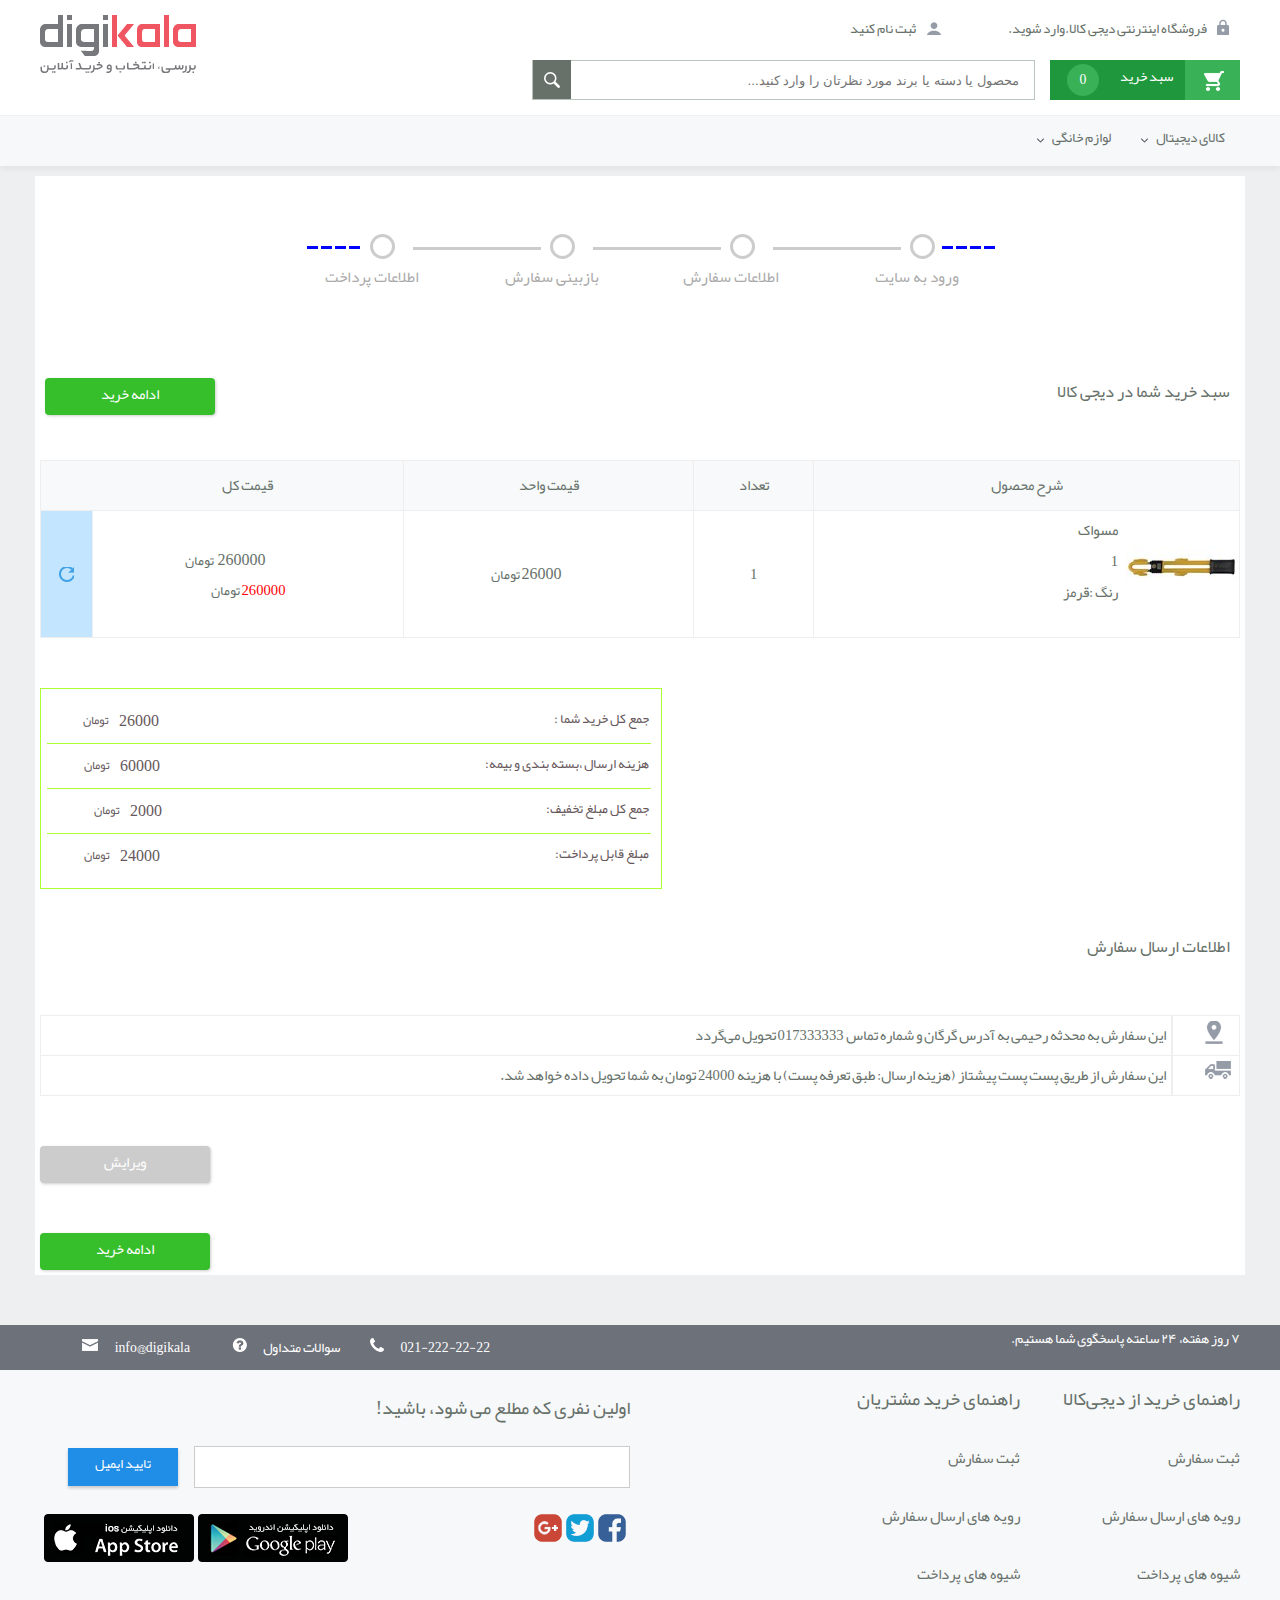
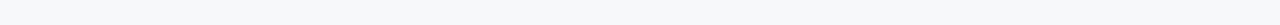
<file: showCart3.html>
<!DOCTYPE html>

<html>
    <head>
        <meta charset="UTF-8">
        <link rel="stylesheet" type="text/css" href="Style/main.css">
        <script src="js/jquery-3.2.1.min.js"></script>
        <link rel="stylesheet" href="Style/flipTimer.css">
        <title>پنل کاربری اعضا</title>
    </head>
    <body>
        <header>
            <div id="header">
                <div id="header_right">
                    <div id="header_right_top">
                        <ul>
                            <li id="wellcomtext">
                                <span style="background: url(images/slices.png) no-repeat  -309px -26px ;"></span>
                                فروشگاه اینترنتی دیجی کالا.<a href="#">وارد شوید.</a>
                            </li>
                            <li id="regist">
                                <span style="background: url(images/slices.png) no-repeat  -273px -26px ;"></span>
                                <a href="#">ثبت نام کنید</a>
                            </li>
                        </ul>
                    </div>
                    <div id="header_right_bottom">
                        <div id="basket_top">
                            <div id="basket_top_right"></div>
                            <div id="basket_top_left">
                                <p>سبد خرید</p>
                                <span>0</span>
                            </div>
                        </div>
                        <div id="search_top">
                            <input type="text" placeholder="محصول یا دسته یا برند مورد نظرتان را وارد کنید..."/>
                            <span></span>
                        </div>
                    </div>
                </div>
                <div id="header_left">
                    <a href="#">
                        <img src="images/logo.png">
                    </a>
                </div>
            </div>
        </header>
        <nav>
            <div id="nav_top">
                <ul>

                    <li data-time="1" >
                        <a href="#">
                            کالای دیجیتال
                            <span></span>
                        </a>
                        <ul class="ul_top_2">
                            <li data-time="3">
                                <a href="#">موبایل</a>

                                <div class="nav_top_row">
                                    <div class="nav_top_3row">
                                        <ul class="ul_top_3">

                                            <li>
                                                <a href="#">گوشی موبایل</a>
                                            </li>

                                            <li>
                                                <a href="#">Apple</a>
                                            </li>

                                            <li>
                                                <a href="#">HTC</a>
                                            </li>

                                        </ul>
                                    </div>
                                    <div class="nav_top_3row"></div>
                                    <div class="nav_top_3row"></div>
                                    <div class="nav_top_3row"></div>
                                    <img src="images/mobile.png"/>
                                </div>

                            </li>

                            <li data-time="4">
                                <a href="#">تبلت خوان</a>
                            </li>

                            <li data-time="5">
                                <a href="#">لپ تاپ</a>
                            </li>

                        </ul>

                    </li>

                    <li data-time="2">
                        <a href="#">
                            لوازم خانگی
                            <span></span>
                        </a>
                        <ul class="ul_top_2">
                            <li data-time="6">
                                <a href="#">صوتی تصویری</a>

                                <div class="nav_top_row">
                                    <div class="nav_top_3row">
                                        <ul class="ul_top_3">

                                            <li>
                                                <a href="#">تلویزیون بر اساس سازنده</a>
                                            </li>

                                            <li>
                                                <a href="#">LG</a>
                                            </li>

                                            <li>
                                                <a href="#">sony</a>
                                            </li>

                                        </ul>
                                    </div>
                                    <div class="nav_top_3row"></div>
                                    <div class="nav_top_3row"></div>
                                    <div class="nav_top_3row"></div>
                                    <img src="images/video.png"/>
                                </div>
                            </li>

                            <li data-time="7">
                                <a href="#">لوازم خانگی برقی</a>
                            </li>

                            <li data-time="8">
                                <a href="#">آشپزخانه</a>
                            </li>

                        </ul>



                    </li>

                </ul>
            </div>

        </nav>

            <div id="main" style="width: 1200px;margin:10px auto;padding: 5px;background: #fff;">


                <div class="order-steps" style="margin-right: 119px;">
                                  <div class="dashed">
                                      <span></span>
                                      <span></span>
                                      <span></span>
                                      <span></span>
                                  </div>
                                  <ul>
                                      <li>
                                          <span class="circle"></span>
                                          <span class="line"></span>
                                          <span class="title">
               ورود به سایت
                                          </span>
                                      </li>
                                      <li>
                                          <span class="circle"></span>
                                          <span class="line"></span>
                                          <span class="title">
               اطلاعات سفارش
                                          </span>
                                      </li>
                                      <li>
                                          <span class="circle"></span>
                                          <span class="line"></span>
                                          <span class="title">
               بازبینی سفارش
                                          </span>
                                      </li>
                                      <li style="width:35px ">
                                          <span class="circle"></span>
                                          <span class="title">
               اطلاعات پرداخت
                                          </span>
                                      </li>

                                  </ul>
                                  <div class="dashed">
                                      <span></span>
                                      <span></span>
                                      <span></span>
                                      <span></span>
                                  </div>


                              </div>


                <div class="head">
                    <h4>
                        سبد خرید شما در دیجی کالا
                    </h4>
                    <a href="showcart4" class="btn_green">
            ادامه خرید
                    </a>
                </div>


                <style>
                    .selectlist {
                        width: 100px;
                        height: 37px;
                        border: 1px solid #ccc;
                        background: #eee;
                        position: relative;
                        text-align: center;
                        cursor: pointer;
                        margin: auto;
                    }

                    .selectlist::after {
                        content: " ";
                        width: 22px;
                        height: 17px;
                        display: block;
                        position: absolute;
                        left: 3px;
                        top: 13px;
                        background: url(images/slices.png) no-repeat -31px -461px;
                    }

                    .selectlist span {
                        font-size: 9.7pt;
                        line-height: 36px;
                    }

                    .selectlist ul {
                        padding: 0;
                        box-shadow: 0 2px 2px #cacaca;
                        display: none;
                        background: #fff;

                    }

                    .selectlist ul li {
                        font-family: yekan;
                        font-size: 10pt;
                        padding: 2px 5px;

                    }

                    .selectlist ul li:hover {
                        background: #f9f9ff;

                    }

                    .content table .price {
                        font-size: 12pt;
                    }

                    .content table .tuman {
                        font-size: 10pt;
                    }

                    .content table .edit_td {
                        background: #c4e5ff;
                    }

                    .content table .edit_icon {
                        width: 15px;
                        height: 15px;
                        display: block;
                        background: url(images/slices.png) no-repeat scroll -811px -414px;
                        margin: auto;
                    }

                </style>

                <div class="content">
                    <table cellspacing="0">
                        <tr>
                            <td>شرح محصول</td>
                            <td>تعداد</td>
                            <td>قیمت واحد</td>
                            <td style="border-left: 0;">قیمت کل</td>
                            <td></td>
                        </tr>

                            <tr>
                                <td>
                                    <div class="right">
                                        <img src="images/schwan-903-steering-wheel-lock.jpg">
                                    </div>
                                    <div class="left">
                                        <p>
مسواک
                                        </p>
                                        <p>
1
                                        </p>
                                        <p>
رنگ :قرمز

                                        </p>
                                    </div>
                                </td>
                                <td>


                                <span class="yekan zamanattitle">
1
                                </span>


                                </td>
                                <td>
                                    <span class="price">26000</span>
                                    <span class="tuman">تومان</span>
                                </td>
                                <td>
                                    <span class="price">
                                        260000
                                       </span>
                                    <span class="tuman">تومان</span>
                                    <br>
                                    <span style="color:red;">
                                        260000
                                    </span>
                                    <span class="tuman">تومان</span>
                                </td>
                                <td class="edit_td">
                                    <a href="showcart">
                                        <i class="edit_icon"></i>
                                    </a>
                                </td>
                            </tr>

                    </table>
                </div>

                <style>

                    #main::after {
                           content: " ";
                           clear: both;
                           display: block;
                       }

                       .head {
                           float: right;
                           margin-top: 36px;
                           width: 100%;
                       }

                       .head h4 {
                           font-size: 12.5pt;
                           font-family: yekan;
                           margin-top: 5px;
                           padding-right: 10px;
                           float: right;
                       }

                       .btn_green {
                           background: #36be2b none repeat scroll 0 0;
                           box-shadow: 1px 1px 3px #ccc;
                           color: #fff;
                           display: block;
                           font-family: yekan;
                           font-size: 11pt;
                           height: 37px;
                           line-height: 34px;
                           text-align: center;
                           width: 170px;
                           border-radius: 4px;
                       }

                       .head .btn_green {
                           float: left;
                           margin-left: 5px;
                           margin-top: 8px;
                       }

                       .content table {
                           width: 100%;
                           font-family: yekan;
                           font-size: 11pt;
                           float: right;
                           margin-top: 10px;
                       }

                       .content table td {
                           border-left: 1px solid #eee;
                           border-bottom: 1px solid #eee;
                           padding: 3px;
                       }

                       .content table tr td:not(:first-child) {
                           text-align: center;
                       }

                       .content table tr td:first-child {
                           border-right: 1px solid #eee;
                       }

                       .content table tr:first-child {
                           background: #f7f9fa;
                       }

                       .content table tr:first-child td {
                           text-align: center;
                           padding: 10px;
                           border-top: 1px solid #eee;
                       }

                       .content table .right {
                           float: right;
                       }

                       .content table .left {
                           float: right;
                           margin-right: 8px;
                       }

                       .content table .left p {
                           margin: 2px 0;
                       }

                       .content table .right img {
                           max-width: 135px;
                           max-height: 135px;
                       }
                    #final_price {
                        width: 600px;
                        float: left;
                        font-family: yekan;
                        margin-top: 50px;
                        border: 1px solid greenyellow;
                        padding: 10px;
                    }

                    #totlal_price, #send_price, #discount_price {

                        border-bottom: 1px solid greenyellow;
                        float: right;
                        padding: 6px 2px;
                        width: 100%;
                    }

                    .totlal_price1 {
                        float: right;
                        color: #66585b;
                        font-size: 10pt;
                    }

                    .totlal_price2 {
                        float: right;
                        color: #66585b;
                        font-size: 12pt;
                        margin-right: 395px;
                    }

                    .totlal_price3 {

                        float: right;
                        color: #66585b;
                        font-size: 9pt;
                        margin-right: 10px;
                        margin-top: 3px;
                    }

                    #pardakht_price {

                        float: right;
                        padding: 6px 2px;
                        width: 100%;

                    }
                </style>

                <div id="final_price">
                    <div id="totlal_price">
                        <span class="totlal_price1">
                            جمع کل خرید شما :
                        </span>
                        <span class="totlal_price2">
                           26000
                        </span>
                        <span class="totlal_price3">
                            تومان
                        </span>
                    </div>

                    <div id="send_price">
                        <span class="totlal_price1">
            هزینه ارسال ،بسته بندی و بیمه:
                        </span>
                        <span class="totlal_price2" style="margin-right: 325px;">
                          60000
                        </span>
                        <span class="totlal_price3">
                            تومان
                        </span>
                    </div>

                    <div id="discount_price">
                        <span class="totlal_price1">
            جمع کل مبلغ تخفیف:
                        </span>
                        <span class="totlal_price2" style="margin-right: 384px;">
                            2000
                        </span>
                        <span class="totlal_price3">
                            تومان
                        </span>
                    </div>

                    <div id="pardakht_price">

                        <span class="totlal_price1">
            مبلغ قابل پرداخت:
                        </span>
                        <span class="totlal_price2">
                            24000
                        </span>
                        <span class="totlal_price3">
                            تومان
                        </span>
                    </div>


                </div>


                <div class="head">
                    <h4>
                        اطلاعات ارسال سفارش
                    </h4>

                </div>

                <style>
                    .review_send_info {
                        width: 100%;
                        float: right;
                        margin-top: 30px;
                        font-family: yekan;
                        font-size: 11pt;
                    }

                    .review_send_info td {

                        border-right: 1px solid #eee;
                        border-bottom: 1px solid #eee;
                        padding: 5px;
                    }

                    .review_send_info tr:first-child td {

                        border-top: 1px solid #eee;

                    }

                    .review_send_info tr td:last-child {

                        border-left: 1px solid #eee;

                    }

                    .review_send_info i {
                        width: 29px;
                        height: 29px;
                        background: url(images/slices.png) no-repeat;
                        display: block;
                    }
                </style>

                <table class="review_send_info" cellspacing="0">

                    <?php
                    $addressInfo = $data['addressInfo'];
                    ?>

                    <tr>
                        <td>
                            <i style="background-position: -810px -205px;"></i>
                        </td>
                        <td>
                            این سفارش به
                           محدثه رحیمی
                            به آدرس

                           گرگان

                            و شماره تماس
                           017333333
                            تحویل می‌گردد

                        </td>
                    </tr>

                    <tr>
                        <td><i style="background-position: -806px -250px;"></i></td>
                        <td>
                            این سفارش از طریق پست

                           پست پیشتاز

                            (هزينه ارسال: طبق تعرفه پست) با هزینه
                           24000
                            تومان به شما تحویل داده خواهد
                            شد.
                        </td>
                    </tr>


                </table>


                <div style="float: left;width: 100%;margin-top: 50px;">
                    <a href="showcart2" class="btn_green" style="float: left;background: #ccc;">
                        ویرایش </a>
                </div>

                <div style="float: left;width: 100%;margin-top: 50px;">
                    <a href="showcart4" class="btn_green" style="float: left;">
            ادامه خرید
                    </a>
                </div>

            </div>

        <footer>

            <div id="footer_top">
                <div class="main">

                    <span class="yekan fontlg">
                         ۷ روز هفته، ۲۴ ساعته پاسخگوی شما هستیم.
                    </span>

                    <ul>
                        <li>
                            <a class="yekan">

                                021-222-22-22
                                <i style="background-position: -397px -420px; "></i>

                            </a>
                        </li>
                        <li>
                            <a class="yekan">
                                سوالات متداول
                                <i style="background-position: -358px -420px; "></i>

                            </a>
                        </li>
                        <li>
                            <a class="yekan">
                                info@digikala
                                <i style="background-position: -321px -420px; "></i>

                            </a>
                        </li>
                    </ul>

                </div>
            </div>


            <div id="footer_bottom">

                <div class="main">

                    <div class="right">

                        <ul>
                            <li><a class="title2">راهنمای خرید از دیجی‌کالا</a></li>
                            <li><a> ثبت سفارش</a></li>
                            <li><a>رویه های ارسال سفارش</a></li>
                            <li><a>شیوه های پرداخت</a></li>


                        </ul>

                    </div>
                    <div class="center">
                        <ul>
                            <li><a class="title2">راهنمای خرید مشتریان</a></li>
                            <li><a> ثبت سفارش</a></li>
                            <li><a>رویه های ارسال سفارش</a></li>
                            <li><a>شیوه های پرداخت</a></li>


                        </ul>
                    </div>
                    <div class="left">
                        <p class="title2 yekan">
                            اولین نفری که مطلع می شود، باشید!
                        </p>

                        <div class="email">
                            <input type="text">
                            <span class="btn">
                                تایید ایمیل
                            </span>
                        </div>

                        <div class="social">

                            <a>
                                <img src="images/ios_app_bg.png">
                            </a>
                            <a>
                                <img src="images/android_app_bg.png">
                            </a>

                            <span class="social_button" style="background-position:-577px -621px; "></span>
                            <span class="social_button" style="background-position:-453px -621px; "></span>
                            <span class="social_button" style="background-position:-494px -621px; "></span>

                        </div>

                    </div>

                </div>

            </div>

        </footer>



        <script>

                        //navbar
                        var timer={};
                        $('#nav_top li').hover(function () {
                            var tag=$(this);
                            var timerAttr=tag.attr('data-time');
                            clearTimeout(timer[timerAttr]);
                            timer[timerAttr]=setTimeout(function () {
                                $('>ul', tag).fadeIn(0);
                                tag.addClass('activeMenue');
                                $('>.nav_top_row', tag).fadeIn(0);
                            }, 500);

                        },
                                function () {
                                    var tag=$(this);
                                    var timerAttr=tag.attr('data-time');
                                    clearTimeout(timer[timerAttr]);
                                 timer[timerAttr]=   setTimeout(function () {
                                        $('>ul', tag).fadeOut(0);
                                        tag.removeClass('activeMenue');
                                        $('>.nav_top_row', tag).fadeOut(0);
                                    }, 600);

                                });

                        //end of nav bar

        </script>

    </body>
</html>
</file>
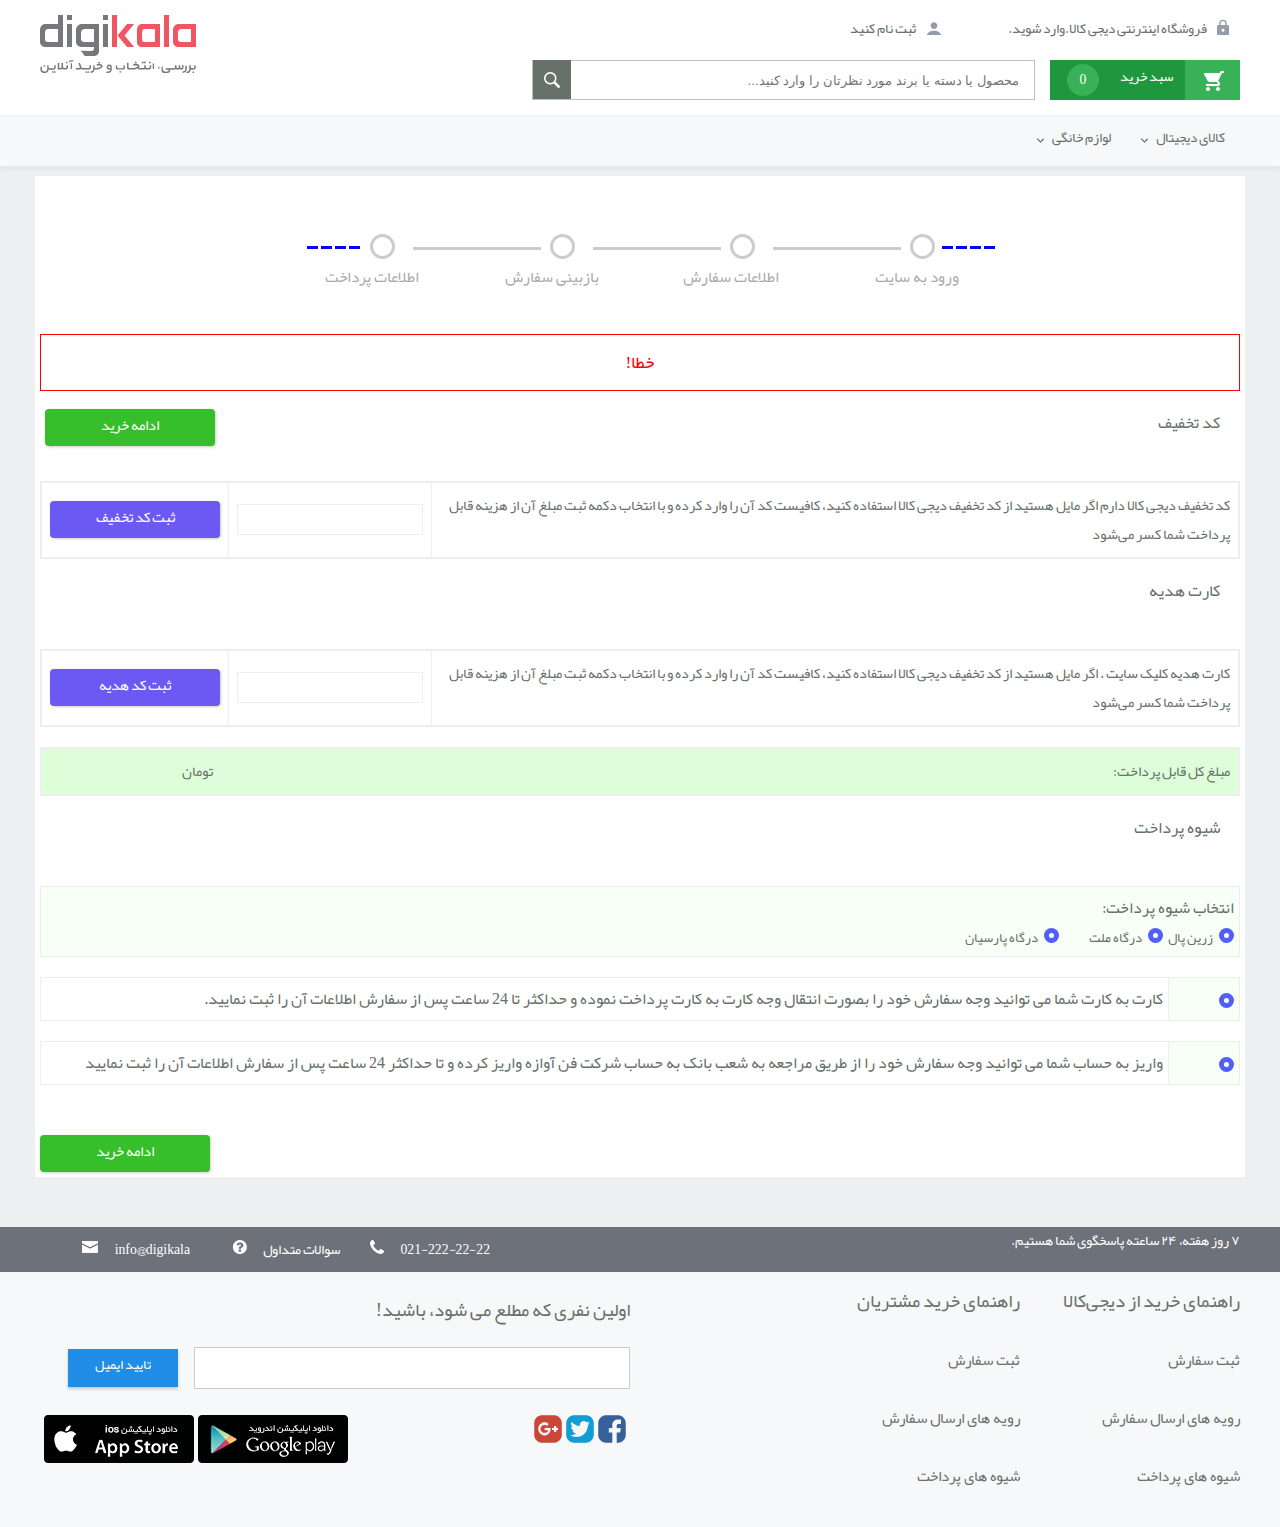
<file: showCart4.html>
<!DOCTYPE html>

<html>
    <head>
        <meta charset="UTF-8">
        <link rel="stylesheet" type="text/css" href="Style/main.css">
        <script src="js/jquery-3.2.1.min.js"></script>
        <link rel="stylesheet" href="Style/flipTimer.css">
        <title>پنل کاربری اعضا</title>
    </head>
    <body>
        <header>
            <div id="header">
                <div id="header_right">
                    <div id="header_right_top">
                        <ul>
                            <li id="wellcomtext">
                                <span style="background: url(images/slices.png) no-repeat  -309px -26px ;"></span>
                                فروشگاه اینترنتی دیجی کالا.<a href="#">وارد شوید.</a>
                            </li>
                            <li id="regist">
                                <span style="background: url(images/slices.png) no-repeat  -273px -26px ;"></span>
                                <a href="#">ثبت نام کنید</a>
                            </li>
                        </ul>
                    </div>
                    <div id="header_right_bottom">
                        <div id="basket_top">
                            <div id="basket_top_right"></div>
                            <div id="basket_top_left">
                                <p>سبد خرید</p>
                                <span>0</span>
                            </div>
                        </div>
                        <div id="search_top">
                            <input type="text" placeholder="محصول یا دسته یا برند مورد نظرتان را وارد کنید..."/>
                            <span></span>
                        </div>
                    </div>
                </div>
                <div id="header_left">
                    <a href="#">
                        <img src="images/logo.png">
                    </a>
                </div>
            </div>
        </header>
        <nav>
            <div id="nav_top">
                <ul>

                    <li data-time="1" >
                        <a href="#">
                            کالای دیجیتال
                            <span></span>
                        </a>
                        <ul class="ul_top_2">
                            <li data-time="3">
                                <a href="#">موبایل</a>

                                <div class="nav_top_row">
                                    <div class="nav_top_3row">
                                        <ul class="ul_top_3">

                                            <li>
                                                <a href="#">گوشی موبایل</a>
                                            </li>

                                            <li>
                                                <a href="#">Apple</a>
                                            </li>

                                            <li>
                                                <a href="#">HTC</a>
                                            </li>

                                        </ul>
                                    </div>
                                    <div class="nav_top_3row"></div>
                                    <div class="nav_top_3row"></div>
                                    <div class="nav_top_3row"></div>
                                    <img src="images/mobile.png"/>
                                </div>

                            </li>

                            <li data-time="4">
                                <a href="#">تبلت خوان</a>
                            </li>

                            <li data-time="5">
                                <a href="#">لپ تاپ</a>
                            </li>

                        </ul>

                    </li>

                    <li data-time="2">
                        <a href="#">
                            لوازم خانگی
                            <span></span>
                        </a>
                        <ul class="ul_top_2">
                            <li data-time="6">
                                <a href="#">صوتی تصویری</a>

                                <div class="nav_top_row">
                                    <div class="nav_top_3row">
                                        <ul class="ul_top_3">

                                            <li>
                                                <a href="#">تلویزیون بر اساس سازنده</a>
                                            </li>

                                            <li>
                                                <a href="#">LG</a>
                                            </li>

                                            <li>
                                                <a href="#">sony</a>
                                            </li>

                                        </ul>
                                    </div>
                                    <div class="nav_top_3row"></div>
                                    <div class="nav_top_3row"></div>
                                    <div class="nav_top_3row"></div>
                                    <img src="images/video.png"/>
                                </div>
                            </li>

                            <li data-time="7">
                                <a href="#">لوازم خانگی برقی</a>
                            </li>

                            <li data-time="8">
                                <a href="#">آشپزخانه</a>
                            </li>

                        </ul>



                    </li>

                </ul>
            </div>

        </nav>



<div id="main" style="width: 1200px;margin:10px auto;padding: 5px;background: #fff;">


           <div class="order-steps" style="margin-right: 119px;">
                             <div class="dashed">
                                 <span></span>
                                 <span></span>
                                 <span></span>
                                 <span></span>
                             </div>
                             <ul>
                                 <li>
                                     <span class="circle"></span>
                                     <span class="line"></span>
                                     <span class="title">
          ورود به سایت
                                     </span>
                                 </li>
                                 <li>
                                     <span class="circle"></span>
                                     <span class="line"></span>
                                     <span class="title">
          اطلاعات سفارش
                                     </span>
                                 </li>
                                 <li>
                                     <span class="circle"></span>
                                     <span class="line"></span>
                                     <span class="title">
          بازبینی سفارش
                                     </span>
                                 </li>
                                 <li style="width:35px ">
                                     <span class="circle"></span>
                                     <span class="title">
          اطلاعات پرداخت
                                     </span>
                                 </li>

                             </ul>
                             <div class="dashed">
                                 <span></span>
                                 <span></span>
                                 <span></span>
                                 <span></span>
                             </div>


                         </div>




           <style>
               #ErrorPayment{
                   border:1px solid red;
                   text-align: center;
                   padding: 10px;
                   font-size: 13pt;
                   color:red;
                   font-family: yekan;
               }
           </style>

           <div id="ErrorPayment">

               خطا!


           </div>




           <div class="head">
               <h4>
                   کد تخفیف
               </h4>
               <span class="btn_green" style="cursor: pointer;">
       ادامه خرید
               </span>
           </div>

           <style>
               .discount_code {
                   width: 100%;
                   float: right;
                   margin-top: 20px;
                   font-size: 10.7pt;
                   border: 1px solid #eee;
               }

               .discount_code input {
                   width: 180px;
                   height: 27px;
                   border: 1px solid #eee;
               }

               .discount_code td {
                   padding: 8px;
               }

               .btn_blue {
                   background: #6c59f3 none repeat scroll 0 0;
                   box-shadow: 1px 1px 3px #ccc;
                   color: #fff;
                   display: block;
                   font-family: yekan;
                   font-size: 11pt;
                   height: 37px;
                   line-height: 34px;
                   text-align: center;
                   width: 170px;
                   border-radius: 4px;
                   margin: auto;
               }

           </style>

           <table cellspacing="0" class="discount_code">
               <tr>
                   <td>


                       کد تخفیف دیجی کالا دارم

                       اگر مایل هستید از کد تخفیف دیجی کالا استفاده کنید، کافیست کد آن را وارد کرده و با انتخاب دکمه ثبت مبلغ
                       آن از هزینه قابل پرداخت شما کسر می‌شود
                   </td>
                   <td>
                       <input type="text" id="code" name="code">
                   </td>
                   <td>
                       <span style="cursor: pointer;" class="btn_blue" onclick="checkCode();">
       ثبت کد تخفیف
                       </span>

                   </td>
               </tr>
           </table>


           <div class="head">
               <h4>
                   کارت هدیه
               </h4>

           </div>


           <table cellspacing="0" class="discount_code">
               <tr>
                   <td>


                       کارت هدیه کلیک سایت
                       .
                       اگر مایل هستید از کد تخفیف دیجی کالا استفاده کنید، کافیست کد آن را وارد کرده و با انتخاب دکمه ثبت مبلغ
                       آن از هزینه قابل پرداخت شما کسر می‌شود
                   </td>
                   <td>
                       <input type="text">
                   </td>
                   <td>
                       <span class="btn_blue">
       ثبت کد هدیه
                       </span>

                   </td>
               </tr>
           </table>


           <table cellspacing="0" class="discount_code">
               <tr style="background: #ddfed8;">
                   <td style="width: 1000px;">

                       مبلغ کل قابل پرداخت:

                   </td>

                   <td>
                      <span id="totalprice">

                      </span>
                       تومان
                   </td>

               </tr>
           </table>


           <div class="head">
               <h4>
                   شیوه پرداخت
               </h4>

           </div>


           <style>
               .pardakht_type {
                   float: right;
                   width: 100%;
                   margin-top: 20px;

               }

               .pardakht_type tr:first-child td {
                   border-top: 1px solid #eee;
               }

               .pardakht_type tr:first-child td:first-child {
                   border-right: 1px solid #eee;
               }

               .pardakht_type td {
                   border-left: 1px solid #eee;
                   border-bottom: 1px solid #eee;
                   padding: 5px;
               }

               .pardakht_type .circle {
                   width: 15px;
                   height: 15px;
                   border: 1px solid #ccc;
                   border-radius: 100%;
                   position: relative;
                   display: block;
                   margin-left: 6px;
                   margin-top: 4px;
                   cursor: pointer;
               }

               .circle.active {
                   background: #515ff8;
                   border: none;
                   position: relative;
               }

               .circle.active tr:first-child td:first-child {
                   background: #f7fff7;
               }

               .circle.active::after {
                   background: #fff none repeat scroll 0 0;
                   border-radius: 100%;
                   content: " ";
                   display: block;
                   width: 5px;
                   height: 5px;
                   position: absolute;
                   right: 5px;
                   top: 5px;
               }

               .circle.active {
                   background: #515ff8;
                   border: none;
                   position: relative;
               }

               .circle.active::after {
                   background: #fff none repeat scroll 0 0;
                   border-radius: 100%;
                   content: " ";
                   display: block;
                   width: 5px;
                   height: 5px;
                   position: absolute;
                   right: 5px;
                   top: 5px;
               }

               .circle_container{
                   float: right;
               }

               .circle_container input[type=radio]{
                   display: none;
               }

           </style>

           <table cellspacing="0" class="active pardakht_type">
               <tr>

                   <td class="girande" colspan="3">
                       انتخاب شیوه پرداخت:

                       <br>


                       <div style="float: right;margin-left: 5px;">
                           <div class="circle_container">
                               <input type="radio" name="paytype" value="1">
                               <span class="circle" style="float: right;"></span>
                           </div>
                           <span style="float: right;font-size: 10pt;">
        زرین پال
       </span>
                       </div>

                       <div style="float: right;">
                           <div class="circle_container">
                               <input type="radio" name="paytype" value="2">
                               <span class="circle" style="float: right;"></span>
                           </div>

                           <span style="float: right;font-size: 10pt;">
                               درگاه ملت

       </span>
                       </div>
                       <div style="float: right;margin-right: 30px;">
                           <div class="circle_container">
                               <input type="radio" name="paytype" value="3">
                               <span class="circle" style="float: right;"></span>
                           </div>
                           <span style="float: right;font-size: 10pt;">
       درگاه پارسیان
       </span>

                       </div>

                   </td>

               </tr>

           </table>
           <table cellspacing="0" class="active pardakht_type">
               <tr>
                   <td style="width: 60px;position: relative;" rowspan="3">
                       <div class="circle_container">
                           <input type="radio" name="paytype" value="4">
                           <span class="circle"></span>
                       </div>
                   </td>
                   <td class="girande" colspan="3">


                       کارت به کارت

                       شما می توانید وجه سفارش خود را بصورت انتقال وجه کارت به کارت پرداخت نموده و حداکثر تا 24 ساعت پس از
                       سفارش اطلاعات آن را ثبت نمایید.


                   </td>

               </tr>

           </table>


           <table cellspacing="0" class="active pardakht_type">
               <tr>
                   <td style="width: 60px;position: relative;" rowspan="3">
                       <div class="circle_container">
                           <input type="radio" name="paytype" value="5">
                           <span class="circle"></span>
                       </div>
                   </td>
                   <td class="girande" colspan="3">

                       واریز به حساب

                       شما می توانید وجه سفارش خود را از طریق مراجعه به شعب بانک به حساب شرکت فن آوازه واریز کرده و تا حداکثر
                       24 ساعت پس از سفارش اطلاعات آن را ثبت نمایید

                   </td>

               </tr>

           </table>


           <div style="float: left;width: 100%;margin-top: 50px;">
               <span class="btn_green" style="float: left;cursor: pointer;">
       ادامه خرید
               </span>
           </div>

       </div>

        <footer>

            <div id="footer_top">
                <div class="main">

                    <span class="yekan fontlg">
                         ۷ روز هفته، ۲۴ ساعته پاسخگوی شما هستیم.
                    </span>

                    <ul>
                        <li>
                            <a class="yekan">

                                021-222-22-22
                                <i style="background-position: -397px -420px; "></i>

                            </a>
                        </li>
                        <li>
                            <a class="yekan">
                                سوالات متداول
                                <i style="background-position: -358px -420px; "></i>

                            </a>
                        </li>
                        <li>
                            <a class="yekan">
                                info@digikala
                                <i style="background-position: -321px -420px; "></i>

                            </a>
                        </li>
                    </ul>

                </div>
            </div>


            <div id="footer_bottom">

                <div class="main">

                    <div class="right">

                        <ul>
                            <li><a class="title2">راهنمای خرید از دیجی‌کالا</a></li>
                            <li><a> ثبت سفارش</a></li>
                            <li><a>رویه های ارسال سفارش</a></li>
                            <li><a>شیوه های پرداخت</a></li>


                        </ul>

                    </div>
                    <div class="center">
                        <ul>
                            <li><a class="title2">راهنمای خرید مشتریان</a></li>
                            <li><a> ثبت سفارش</a></li>
                            <li><a>رویه های ارسال سفارش</a></li>
                            <li><a>شیوه های پرداخت</a></li>


                        </ul>
                    </div>
                    <div class="left">
                        <p class="title2 yekan">
                            اولین نفری که مطلع می شود، باشید!
                        </p>

                        <div class="email">
                            <input type="text">
                            <span class="btn">
                                تایید ایمیل
                            </span>
                        </div>

                        <div class="social">

                            <a>
                                <img src="images/ios_app_bg.png">
                            </a>
                            <a>
                                <img src="images/android_app_bg.png">
                            </a>

                            <span class="social_button" style="background-position:-577px -621px; "></span>
                            <span class="social_button" style="background-position:-453px -621px; "></span>
                            <span class="social_button" style="background-position:-494px -621px; "></span>

                        </div>

                    </div>

                </div>

            </div>

        </footer>



        <script>

                        //navbar
                        var timer={};
                        $('#nav_top li').hover(function () {
                            var tag=$(this);
                            var timerAttr=tag.attr('data-time');
                            clearTimeout(timer[timerAttr]);
                            timer[timerAttr]=setTimeout(function () {
                                $('>ul', tag).fadeIn(0);
                                tag.addClass('activeMenue');
                                $('>.nav_top_row', tag).fadeIn(0);
                            }, 500);

                        },
                                function () {
                                    var tag=$(this);
                                    var timerAttr=tag.attr('data-time');
                                    clearTimeout(timer[timerAttr]);
                                 timer[timerAttr]=   setTimeout(function () {
                                        $('>ul', tag).fadeOut(0);
                                        tag.removeClass('activeMenue');
                                        $('>.nav_top_row', tag).fadeOut(0);
                                    }, 600);

                                });

                        //end of nav bar

        </script>

    </body>
</html>
</file>
<file: Style/main.css>
body {
    background: #eeeff1 none repeat scroll 0 0;
    color: #67716a;
    direction: rtl;
    font-family: "yekan";
    font-size: 10.3pt;
    margin: 0;
    text-align: right;
}
a {
    color: #67716a;
    text-decoration: none;


}
li{
    list-style: none;
}
ul{
    margin: 0px;
    padding: 0px;
}

header {
    background: #ffffff none repeat scroll 0 0;
}
#header {
    height: 100px;
    margin: 0 auto;
    padding-top: 15px;
    width: 1200px;
}
#header #header_right {
    float: right;
    height: 100px;
    width: 710px;
}
#header #header_right #header_right_top {
    height: 45px;
}
#header #header_right #header_right_top ul {
    margin: 0 8px;
    padding: 0;
}
#header #header_right #header_right_top ul li {
    float: right;
    list-style: outside none none;
    margin: 0 0 0 15px;
    width: 276px;
}
#header #header_right #header_right_top ul li span {
    display: block;
    float: right;
    height: 20px;
    margin: 0 0 0 8px;
    width: 17px;
}
#header #header_right #header_right_top ul li a {
    color: #67716a;
       text-decoration: none;
       /* width: 100%; */
       height: 100%;
       display: inline-block;
}
#header #header_right #header_right_top ul li a:hover {
    cursor: pointer;
}
#header #header_right #header_right_bottom {
    height: 55px;
    float: right;
}
#header #header_right #header_right_bottom #basket_top {
    float: right;
    height: 40px;
    width: 190px;
}
#header #header_right #header_right_bottom #basket_top #basket_top_right {
    background: #39b157 url("../images/slices.png") no-repeat scroll -194px -410px;
    float: right;
    height: 100%;
    width: 55px;
}
#header #header_right #header_right_bottom #basket_top #basket_top_left {
    background: #1f973d none repeat scroll 0 0;
    float: right;
    height: 100%;
    width: 135px;
}
#header #header_right #header_right_bottom #basket_top #basket_top_left p {
    color: #ffffff;
    float: right;
    line-height: 34px;
    margin: 0;
    padding: 0 12px;
    width: 62px;
}
#header #header_right #header_right_bottom #basket_top #basket_top_left span {
    background: #39b157 none repeat scroll 0 0;
    border-radius: 100%;
    color: #ffffff;
    display: inline-block;
    height: 32px;
    line-height: 32px;
    margin-top: 4px;
    text-align: center;
    width: 32px;
}
#header #header_right #header_right_bottom #search_top {
    float: right;
    height: 40px;
    margin-right: 15px;
    position: relative;
    width: 505px;
}
#header #header_right #header_right_bottom #search_top input {
    border: 1px solid #b9c5bc;
    color: #67716a;
    height: 38px;
    padding: 0 15px;
    width: 471px;
}
#header #header_right #header_right_bottom #search_top span {
    background: #67716a url("../images/search.png") no-repeat scroll center center;
    display: block;
    height: 39px;
    left: 3px;
    position: absolute;
    top: 0;
    width: 38px;
}
#header #header_left {
    float: left;
}
nav {
    background: #f7f8fa none repeat scroll 0 0;
    border-top: 1px solid #eff0f2;
    box-shadow: 0 3px 5px #e3e4e5;
    height: 50px;
    width: 100%;
}
#nav_top {
    height: 100%;
    margin: auto;
    width: 1200px;
}
#nav_top > ul {
    margin: 0;
    padding: 0;
    position: relative;
    z-index: 9999;
}
#nav_top > ul > li {
    float: right;
    height: 50px;
    list-style: outside none none;
    padding: 0 15px;
}
#nav_top > ul > li > a {
    display: block;
    height: 50px;
    line-height: 44px;
}
#nav_top > ul > li > a > span {
    background: transparent url("../images/down.png") no-repeat scroll 0 0;
    display: block;
    float: left;
    height: 7px;
    margin-right: 8px;
    margin-top: 21px;
    width: 7px;
}
#nav_top > ul > li > a:hover {
}
.ul_top_2 {
    background: #ffffff none repeat scroll 0 0;
    border: 1px solid #e3e4e5;
    box-shadow: 0 3px 5px #e3e4e5;
    display: none;
    height: 40px;
    margin: 0;
    padding: 0;
    position: absolute;
    right: 0;
    width: 1200px;
}
.ul_top_2 > li {
    float: right;
    height: 100%;
    line-height: 39px;
    list-style: outside none none;
}
.ul_top_2 > li > a {
    font-size: 10.3pt;
    height: 100%;
    margin: 0 13px;
}
.ul_top_2 > li > a:hover {
}
.nav_top_row {
    background: #ffffff none repeat scroll 0 0;
    border-top: 2px solid #b9c5bc;
    display: none;
    height: 300px;
    position: absolute;
    right: 0;
    width: 1200px;
}
.nav_top_3row {
    border-left: 1px solid #e3e4e5;
    float: right;
    height: 100%;
    width: 299px;
}
.ul_top_3 {
    margin: 0;
    padding: 0;
}
.ul_top_3 > li:first-child {
    margin-right: 15px;
}
.ul_top_3 > li:first-child a {
    color: #44c4ff;
    font-size: 12pt;
}
.ul_top_3 > li {
    list-style: outside none none;
    margin-right: 27px;
}
.ul_top_3 > li > a {
}
.ul_top_3 > li > a:hover {
}
.nav_top_row img {
    bottom: 0;
    left: 0;
    position: absolute;
}
.activeMenue {
    background: #fff none repeat scroll 0 0;
    box-shadow: 0 -1px 5px #eee;
}
#main {
    margin: auto;
    width: 1200px;

}
#main #sidebarright {
    float: right;
    width: 290px;
}
#main #sidebarright > img {
    border: 1px solid #e3e4e5;
    border-radius: 5px;
    height: 52px;
    margin: 5px 0 0;
    width: 290px;
}
#digikala_tv {
    margin: 0;
    padding: 0;
}
#digikala_tv > li {
    list-style: outside none none;
    position: relative;
}
#digikala_tv li a {
}
#digikala_tv li a::before {
    background: rgba(0, 0, 0, 0.4) none repeat scroll 0 0;
    border-radius: 5px;
    content: " ";
    display: inline-block;
    height: 267px;
    position: absolute;
    width: 100%;
}
#digikala_tv li a span {
    background: rgba(255, 255, 255, 0.6) none repeat scroll 0 0;
    border-radius: 100%;
    cursor: pointer;
    display: block;
    height: 70px;
    left: 0;
    margin: auto;
    position: absolute;
    right: 0;
    top: 76px;
    width: 70px;
}
#digikala_tv li a span img {
    position: absolute;
    right: 24px;
    top: 27px;
}
#digikala_tv > li > a > img {
    border: 1px solid #e3e4e5;
    border-radius: 5px;
    height: 265px;
    width: 290px;
}
#sidebar_right_ul {
    margin-top: 0;
    padding: 0;
}
#sidebar_right_ul li {
    list-style: outside none none;
}
#sidebar_right_ul li a {
    border: 1px solid #ffffff;
    border-radius: 5px;
    box-shadow: 0 3px 5px rgba(0, 0, 0, 0.3);
    display: block;
    height: 263px;
    margin-bottom: 10px;
    overflow: hidden;
    width: 290px;
}
#sidebar_right_ul li a img {
    height: 100%;
    width: 100%;
}
#sidebar_right_brand {
    margin-top: 20px;
    padding: 0;
    width: 290px;
}
#sidebar_right_brand li {
    list-style: outside none none;
}
#sidebar_right_brand li a {
    display: block;
    height: 100%;
    line-height: 155px;
    width: 100%;
}
#sidebar_right_brand li a img {
    width: 100%;
}
.sidbar_brand {
    background: #ffffff none repeat scroll 0 0;
    border: 1px solid #ffffff;
    border-radius: 5px;
    box-shadow: 0 3px 5px rgba(0, 0, 0, 0.3);
    float: right;
    height: 98px;
    margin-bottom: 15px;
    margin-left: 10px;
    overflow: hidden;
    width: 138px;
}
.sidbar_brand:nth-child(2n) {
    float: left;
    margin-left: 0;
}
.last_news {
    background: #ffffff none repeat scroll 0 0;
    clear: both;
    border: 1px solid #ffffff;
    border-radius: 5px;
    box-shadow: 0 3px 5px rgba(0, 0, 0, 0.3);
}
.titlnews {
    background: #f8f5f2 none repeat scroll 0 0;
       color: #5e5e5e;
       line-height: 56px;
       margin: 0;
      padding-right: 20px;
    font-size: 10pt;
}
.last_news ul {
    margin: 0;
    padding: 0;
}
.last_news ul li {
    list-style: outside none none;
}
.last_news ul li a {
    display: block;
    height: 90px;
    margin-top: 24px;
    width: 100%;
}
.news_right {
    float: right;
    margin: 4px 30px 0 5px;
}
.news_right img {
    border-radius: 50%;
    height: 60px;
    width: 60px;
}
.news_left {
    float: left;
    margin-top: 13px;
    width: 188px;
}
.news_left p {
    margin: 0;
    padding: 0;
    font-size: 8.6pt;
    color: #535353;
}
.news_left span {
    color: #b4b4b4;
    font-size: 7.4pt;
}
.footernews{
    background: #f8f5f2 none repeat scroll 0 0;
           line-height: 42px;
           margin: 0;
          padding-right: 161px;
        font-size: 10pt;
}
.footernews a{
    color: #4772ee;
}
#main #content {
    float: left;
    width: 890px;
}

.top_slideShow{
    width: 890px;
    height: 310px;
    margin-top: 5px;
    border: 1px solid #ffffff;
    box-shadow: 0 3px 5px rgba(0, 0, 0, 0.3);
    border-radius: 5px;
    overflow: hidden;
    position: relative;
    background: #d5ceda;
}
#main.item{
    display: none;
}
#main.item img{
    width: 100%;
    height: 100%;
}
.top_slideshow_bottom{
    width: 100%;
    height: 51px;
    background:rgba(0, 0, 0, 0.6) ;
   position: absolute;
    top: 259px;
    right: 0px;
}

.top_slideshow_bottom ul{
    padding: 0;
    width: 100%;
    height: 100%;
    margin: 0;

}
.top_slideshow_bottom ul li{
    list-style: none;
    float: right;
    width: 178px;
    text-align: center;
    height: 100%;
    cursor: pointer;
}
.top_slideshow_bottom ul li a{
    color:#ffffff;
    height: 100%;
    width: 100%;
    display: block;
    line-height: 49px;
}
.top_slideShow .prev{
    display: block;
    width: 24px;
    height: 24px;
    background: url("../images/next.png") no-repeat;
    position: absolute;
    top: 145px;
    right: 15px;
    cursor: pointer;
}
.top_slideShow .next{
        display: block;
        width: 24px;
        height: 24px;
        background: url(../images/back.png) no-repeat ;
        position: absolute;
        top: 145px;
        left: 15px;
    cursor: pointer;
}

.top_slideshow_bottom .active>a{
    background: #ffffff;
    color: #646464;
    position: relative;
}

.top_slideshow_bottom .active>a::before{
    position: absolute;
    content: " ";
    top: -11px;
    right: 0;
    left: 0;
    margin: auto;
    width: 0;
    height: 0;
    border-style: solid;
    border-width: 0 12.5px 13px 12.5px;
    border-color: transparent transparent #ffffff transparent;


}
.service_feature{
    width: 890px;
    height: 80px;
    background: #ffffff;
    margin: 10px 0;
    border-radius: 5px;
    overflow: hidden;
    box-shadow: 0 1px 2px rgba(0,0,0,.1);
    border: 1px solid #fff;
}
.service_feature ul{
    width: 100%;
    height: 100%;
    margin: 0;
    padding: 0;
}
.service_feature ul li{
    height: 100%;
    width:178px ;
    float: right;
    list-style: none;
}
.service_feature ul li a{
    height: 100%;
    width:100%;
    display: block;
    line-height: 80px;
}
.service_feature ul li a i{

    width: 38px;
    display: block;
    height: 26px;
    float: right;
    background: url(../images/slices.png)no-repeat;
    margin: 27px 5px;
}
.slider2{
    width: 890px;
    height:305px ;
    background: #ffffff;
    border: 1px solid #ffffff;
    box-shadow: 0 1px 2px rgba(0,0,0,.1);
    border-radius: 5px;
    overflow: hidden;
    position: relative;
}
.slider2 .slider2_content{
    width: 100%;
    height: 100%;
}

.slider2_left_nav{
    float: left;
    width: 184px;
    height: 100%;
    border-right: 1px solid #cccccc;
}
.slider2_left_nav ul{
    margin: 0;
    padding: 0;
    background: #f6f6f6;
}
.slider2_left_nav ul li{
    list-style: none;
    height: 38.135px; ;
    text-align: center;
    line-height: 39px;
}
.slider2_left_nav ul li a{
    width: 100%;
    height: 100%;
    display: block;
}

.slider2_content_rigt{
    float: right;
    width: 705px;
    height: 100%;
}
.slider2_content_rigt a{
    display: block;
    width:100%;
    height: 100%;
}
.slider2_content_rigt .content_left{
    float: left;
    height: 100%;
    width:305px ;
}
.slider2_content_rigt .content_left img{
    width: 200px;
    height: 200px;
    margin-right: 50px;

}
.slider2_content_rigt .content_left h2{
    margin-right: 99px;
}
.slider2_content_rigt .content_right{
     float: right;
        height: 100%;
        width:400px ;
}
.slider2_content_rigt .content_right >p{
    color: #f00000;
    font-size: 10pt;
    padding: 0;
    margin: 30px 45px 5px 0;
}
.slider2_content_rigt .content_right >h4{

    padding: 0;
    margin: 31px 45px 0px 0px;
    font-weight: bold;
}
.price{
    width: 260px;
    height: 40px;
    margin-right: 45px;
}
.pric1{
    width: 85px;
    height: 100%;
    background: #cccccc;
    float: right;
    color: #f2f2f2;
    font-size: 19pt;
    text-align: center;
    line-height: 41px;
    position: relative;
}
.pric1::before{
    content: " ";
    width: 0px;
    height: 77px;
    position: absolute;
    border: 2px solid #505050;
    transform: rotate(67deg);
    right: 44px;
    top: -18px;
}
.pric1::after{
    content: "";
        position: absolute;
        width: 0;
        height: 0;
        border-style: solid;
        border-width: 10px 12px 10px 0;
        border-color: transparent #cccccc transparent transparent;
        top: 9px;
        right: 85px;
    z-index: 2;

}
.pric2{
    width: 172px;
    height: 100%;
    background: #c10000;
    float: left;
    margin-right: 3px;
    font-size: 19pt;
    text-align: center;
    line-height: 41px;
    color: #ffffff;
    position: relative;

}
.pric2::after{
    content: "";
        position: absolute;
        width: 0;
        height: 0;
        border-style: solid;
        border-width: 12px 14px 12px 0;
        border-color: transparent #ffffff transparent transparent;
        right: 0px;
        top: 7px;

}
.p{
    margin-right: 45px;
    margin-top: 19px;
}
.p p{
    color: #535353;
    line-height: 29px;
    margin: 0px;
    padding: 0;
}
.flipTimer {
    direction: ltr !important;
    transform: scale(.3);
    position: absolute;
    top:211px;
    right: -127px;
}

.slider2_content_right_hiden{
    width: 705px;
    height: 305px;
    background: rgba(216, 216, 216, 0.25);
    color: #ea0000;
     display: none;
    position: absolute;
    top: 0;
    right: 0;
    text-align: center;
    font-size: 30pt;

}
.slider2_content_right_hiden p{
    margin: 111px;
}

.slider2_left_nav .active>a{
    background: #ff4e43;
    color: #f6f6f6;
    position: relative;
}
.slider2_left_nav .active>a::before{
    content: "";
    width: 0;
    height: 0;
    border-style: solid;
    border-width: 20px 0 19px 22px;
    border-color: transparent transparent transparent #ff4e43;
    position: absolute;
    right: -22px;
    top: 0;
}
.slider2>span:nth-child(1){
    position: absolute;
    top: 221px;
    right: 89px;
    font-size: 26pt;
}
.slider2>span:nth-child(2){
    position: absolute;
    top: 221px;
    right: 141px;
    font-size: 26pt;
}
.scrollSlider{
    width: 890px;
    height: 310px;
    border-radius: 5px;
    overflow: hidden;
    box-shadow: 0 1px 2px rgba(0,0,0,.1);
    border: 1px solid #fff;
    background: #FFFFFF;
    margin-top: 10px;
}
.scrollSlider h2{
    margin: 0;
    padding: 8px 39px 7px 0;
    font-weight: normal;
    font-size: 10pt;
    background: #fafbfd;
    color: #5e5e5e;
}
.content_main_slider{
    width: 100%;
    height: 271px;
}
.scrollSlider .next{
    float: right;
    width: 50px;
    height: 100%;
    box-shadow: 3px 6px 16px rgba(0, 0, 0, 0.26);
    position: relative;
}
.scrollSlider .next span{
    background: url(../images/slices.png)no-repeat -796px  -677px;
    display: block;
    top: 109px;
    right: 0;
    position: absolute;
    width: 50px;
    height: 50px;
    cursor: pointer;

}

.scrollSlider .content{
    float: right;
    width: 790px;
    height: 100%;
    overflow: hidden;
}
.scrollSlider .content ul{
    margin: 0;
    padding: 0;
    height: 100%;
    width: 1260px;
}
.scrollSlider .content ul li{
    list-style: none;
    width: 202px;
    height: 236px;
    float: right;
    border: 1px solid #cecbcb;
    margin-top: 20px;
    margin-right: 10px;
}
.scrollSlider .content ul li a{
    display: block;
    width: 100%;
    height: 100%;
    text-align: center;
}
.scrollSlider .content ul li a img{
    margin-top: 6px;
}
.scrollSlider .content ul li a p{
    margin: 0;
    padding: 0;
    color: #14d407;
}
.scrollSlider .prev{
    float: right;
    width: 50px;
    height: 100%;
    position: relative;
}
.scrollSlider .prev span{
    background: url(../images/slices.png)no-repeat -836px  -677px;
     display: block;
     top: 109px;
     right: 0;
     position: absolute;
     width: 50px;
     height: 50px;
    cursor: pointer;
}
.category{
    width: 890px;
    height: 630px;
    /* background: lightgoldenrodyellow; */
    margin: 10px 0;
    border-radius: 5px;
    overflow: hidden;
}
.category ul{
    margin: 0;
    padding: 0;

}
.category ul li{
    list-style: none;
    float: right;
    margin: 0 0 16px 10px;
    border-radius: 5px;
    overflow: hidden;
    box-shadow: 0 1px 2px #b4b4b4;
    height: 199px;
}
.category ul li a{}
.category ul li a img{
    width: 100%;
    height: 100%;
}
f #footer_bottom .email input {
                    width: 430px;
                    height: 38px;
                    border: 1px solid #ccc;
                    font-family: yekan;
                }

                #footer_bottom .email .btn {
                    background: #208de6 none repeat scroll 0 0;
                    display: block;
                    float: left;
                    height: 38px;
                    margin-left: 28px;
                    margin-top: 2px;
                    width: 110px;
                    box-shadow: 0 2px 3px rgba(0,0,0,.2);
                    text-align: center;
                    color:#fff;
                    font-family: yekan;
                    line-height: 32px;
                    font-size: 10pt;
                }

                footer .social{float: left;margin-top: 26px;width: 100%;}
                footer .social img {float: left;margin-left: 4px;}
                .social_button{width: 28px;height: 28px;display: block;float: right;background: url(../images/slices.png);margin-right: 4px;}
#footer_bottom .right {
                  width: 220px;
                  height: 100%;
                  float: right;
              }

              #footer_bottom .center {
                  width: 220px;
                  height: 100%;
                  float: right;
              }

              #footer_bottom .left {
                  width: 590px;
                  height: 100%;
                  float: left;
              }

              #footer_bottom ul li {
                  font-family: yekan;
                  font-size: 11.3pt;
                  line-height: 58px;
              }

              #footer_bottom .title2 {
                  font-size: 14pt;
              }

footer {
       height: 300px;
       float: right;
       margin-top: 40px;
       width: 100%;
   }

   #footer_top {
       background: #6d717a none repeat scroll 0 0;
       height: 45px;
   }

   #footer_bottom {
       height: 255px;
       background: #f7f8fa none repeat scroll 0 0;
   }

   footer .main {
       width: 1200px;
       height: 100%;
       margin: auto;
   }

   #footer_top span {
       color: #fff;
   }

   #footer_top i {
       background: url(../images/slices.png);
       display: inline-block;
       /* float: left; */
       height: 17px;
       margin-right: 14px;
       margin-top: 10px;
       width: 17px;
   }

   #footer_top ul {
       padding: 0;
       float: left;
       height: 100%;
       line-height: 108px;
       margin: 0;
   }

   #footer_top li {
       float: right;
       height: 100%;
       margin-left: 15px;
       width: 135px;
       list-style: none;
   }

   #footer_top li a {
       color: #fff;
       line-height: 10px;
       float: right;
   }
#footer_bottom .right {
           width: 220px;
           height: 100%;
           float: right;
       }

       #footer_bottom .center {
           width: 220px;
           height: 100%;
           float: right;
       }

       #footer_bottom .left {
           width: 590px;
           height: 100%;
           float: left;
       }

       #footer_bottom ul li {
           font-family: yekan;
           font-size: 11.3pt;
           line-height: 58px;
       }

       #footer_bottom .title2 {
           font-size: 14pt;
       }

       #footer_bottom .email input {
           width: 430px;
           height: 38px;
           border: 1px solid #ccc;
           font-family: yekan;
       }

       #footer_bottom .email .btn {
           background: #208de6 none repeat scroll 0 0;
           display: block;
           float: left;
           height: 38px;
           margin-left: 28px;
           margin-top: 2px;
           width: 110px;
           box-shadow: 0 2px 3px rgba(0,0,0,.2);
           text-align: center;
           color:#fff;
           font-family: yekan;
           line-height: 32px;
           font-size: 10pt;
       }

       footer .social{float: left;margin-top: 26px;width: 100%;}
       footer .social img {float: left;margin-left: 4px;}
       .social_button{width: 28px;height: 28px;display: block;float: right;background: url(../images/slices.png);margin-right: 4px;}


/*register page*/
.register_main{
    width: 1190px;
    height: 570px;
    border-radius: 5px;
    overflow: hidden;
    border: 1px solid #FFFFFF;
    box-shadow: 0 1px 2px rgba(0,0,0,.1);
    margin: auto;
    background: #FFFFFF;
    margin-top: 30px;
}
.register_main .header{
    width: 100%;
    height: 154px;
    background: #f6f6f6;
    position: relative;
}
.register_main .header h2{
    margin: 0;
    text-align: center;
    padding-top: 82px;
}
.register_main .header span{
    display: inline-block;
    width: 63px;
    height: 48px;
    position: absolute;
    top: 26px;
    right: 0;
    left: 0;
    margin: auto;
    background: url(../images/slices.png)no-repeat -871px -90px; ;
}
.register_main .content{
    width: 100%;
    height: 415px;
    /* padding: 42px; */
    margin: auto;
    /* text-align: center; */
}
.register_main .content button{
    padding: 17px 28px;
    background:  #0055ff;
    border: 1px solid #0055ff;
    border-radius: 5px;
    color: #fff;
    font-size: 11pt;
    clear: both;
    margin-right: 435px;
    box-shadow: 2px 5px 9px rgba(0,0,0,.1);
}
.register_main .content .right{
    width: 496px;
    height: 235px;
    float: right;
    margin-top: 78px;
    margin-right: 107px;
}
.register_main .content .right> label{
    display: inline-block;
    width: 156px;
    /* height: 47px; */
    line-height: 65px;
}
.register_main .content .right> input{
    width: 214px;
    height: 31px;
    border: 1px solid #f8f5f2;
}
.register_main .content .right ul{
    margin: 37px 0 5px 0;
    padding: 0;

}
.register_main .content .right ul li{
    list-style: none;
}
.register_main .content .right ul li> input{}
.register_main .content .right ul li> label{}
.register_main .content .left{
    width: 495px;
    height: 235px;
    float: right;
    margin-top: 78px;
    border-right: 1px solid #e5e2df;
    /* margin-right: 5px; */
    padding-right: 45px;
}
.register_main .content .left ul{}
.register_main .content .left ul li{
    list-style: none;
    line-height: 34px;
    width: 100%;
    height: 48px;
}
.register_main .content .left ul li p{
    margin: 0;
    float: right;
}
.register_main .content .left ul li i{display: inline-block;width: 29px;height: 30px;background: url(../images/slices.png)no-repeat;float: right;}


.search_main{
    /* width: 1800px; */
    /* background: #FFFFFF; */
    /* margin: auto; */
    margin-top: 20px;
    /* border-radius: 5px; */
    /* border:1px solid #FFFFFF; */
    /* box-shadow: 0 1px 2px rgba(0,0,0,.1); */
    /* clear: both; */
    float: right;
    width: 90%;
}

.search_main .sidebar{
    width: 20%;
    border-left: 1px solid #eeeff1;
    height: 100%;
    float: right;
    background: white;
    box-shadow: 0 1px 2px rgba(0,0,0,.1);
    border-radius: 5px;
    border: 1px solid #FFFFFF;
}
.search_main .sidebar .filter_selected .filter{
    display: inline-block;
    padding: 1px 10px;
    background: #eee;
    border: 1px solid #d5ceda;
    margin-bottom: 6px;
    margin-right: 5px;
}

.search_main .sidebar .filter_selected .filter i{cursor: pointer;color: #f10202;}
 .row_h{
    width: 90%;
    height: 1px;
    background: -moz-linear-gradient(45deg, rgba(255,255,255,1) 0%, rgba(107,107,107,1) 50%, rgba(255,255,255,1) 100%); /* ff3.6+ */
    background: -webkit-gradient(linear, left bottom, right top, color-stop(0%, rgba(255,255,255,1)), color-stop(50%, rgba(107,107,107,1)), color-stop(100%, rgba(255,255,255,1))); /* safari4+,chrome */
    background: -webkit-linear-gradient(45deg, rgba(255,255,255,1) 0%, rgba(107,107,107,1) 50%, rgba(255,255,255,1) 100%); /* safari5.1+,chrome10+ */
    background: -o-linear-gradient(45deg, rgba(255,255,255,1) 0%, rgba(107,107,107,1) 50%, rgba(255,255,255,1) 100%); /* opera 11.10+ */
    background: -ms-linear-gradient(45deg, rgba(255,255,255,1) 0%, rgba(107,107,107,1) 50%, rgba(255,255,255,1) 100%); /* ie10+ */
    background: linear-gradient(45deg, rgba(255,255,255,1) 0%, rgba(107,107,107,1) 50%, rgba(255,255,255,1) 100%); /* w3c */
    filter: progid:DXImageTransform.Microsoft.gradient( startColorstr='#FFFFFF', endColorstr='#FFFFFF',GradientType=1 ); /* ie6-9 */
    margin: auto;
    margin-top: 13px;
    margin-bottom: 5px;
    clear: both;
    float: right;
}
.search_main .sidebar ul{
    /* margin: 0; */
    /* padding: 0; */
    /* margin: 5px 13px; */
}
.search_main .sidebar ul> input{
    width: 85%;
    height: 30px;
    border: 1px solid #eeeff1;
    border-radius: 5px;
}
.search_main .sidebar ul li{
    list-style: none;
    /* line-height: 9px; */
    width: 100%;
    height: 44px;
}
.search_main .sidebar a{}
.search_main .sidebar ul li input {
    float: right;
}
.search_main .sidebar ul li label {
    width: 65px;
    display: block;
    float: right;
    line-height: 20px;
}
.search_main .sidebar ul li span {
    display: inline-block;
    width: 28px;
    height: 28px;
    border-radius: 100%;
    /* margin-top: 0px; */
}
.search_main .sidebar ul h3 {}

.search_main .content{float: left;width: 79%;background: white;box-shadow: 0 1px 2px rgba(0,0,0,.1);border-radius: 5px;border: 1px solid #FFFFFF;}

.search_main .content> ul{
    margin: 0;
    padding: 0;
    width: 100%;
    height: 35px;
}
.search_main .content ul> li>i{
    margin-right: 12px;
    color: #a7a4a4;
}
.search_main .content> ul li{
    list-style: none;
    float: right;
    margin-right: 30px;
}
.search_main .content ul> li a{}

.filter_top {
       padding: 0;
       float: right;
       width: 100%;
       margin-top: 15px;
   }

   .filter_top > li {
       width: 140px;
       height: 24px;
       float: right;
       font-size: 9.5pt;
       background: #eee;
       border-radius: 3px;
       border: 1px solid #ccc;
       margin-left: 10px;
       padding-right: 4px;
       cursor: pointer;

   }

   .filter_top li img {
       float: left;
       margin-top: 5px;
       margin-left: 8px;
   }

   .filter_top li {
       position: relative;
       font-size: 9.6pt;
       list-style: none;
   }

   .filter_top li .options {
       width: 153px;
       height: 205px;
       background: #fff;
       box-shadow: 0px 2px 5px rgba(0, 0, 0, 0.1);
       border-right: 1px solid #eee;
       position: absolute;
       top: 24px;
       right: -1px;
       line-height: 19px;
       overflow-y: auto;
       overflow-x: hidden;
       z-index: 2;
       border-radius: 3px;
       display: none;
       border: 1px solid #eee;
   }

   .filter_top li .options li {

       padding-right: 12px;
       cursor: pointer;
   }

   .filter_top .options .square {
       width: 11px;
       height: 10px;
       display: inline-block;
       background: url("../images/spritefiltercontrols.png") no-repeat -58px -154px;
       position: relative;
       top: 2px;
       margin-left: 3px;
   }

   .square_hover {
       background: url("../images/spritefiltercontrols.png") no-repeat -58px -205px !important;
   }

   .square_selected {
       background: rgba(0, 0, 0, 0) url("../images/spritefiltercontrols.png") no-repeat scroll -58px -256px !important;
   }

   #filters_selected i {
       background: rgba(0, 0, 0, 0) url("../images/spritefiltercontrols.png") no-repeat -57px -382px !important;
       display: inline-block;
       height: 14px;
       margin-left: 4px;
       margin-right: 4px;
       width: 9px;
       cursor: pointer;

   }

   .filters_selected_span {
       background: #eee;
       font-size: 9.6pt;
       font-family: yekan;
       margin-left: 10px;
       border-radius: 2px;
       box-shadow: 1px 1px 3px rgba(0, 0, 0, .15);
   }

.search_main .content #search{
    width: 100%;
    height: 45px;
    clear: both;
    position: relative;
}
.search_main .content #search input{
    /* position: relative; */
    width: 380px;
    height: 19px;
    position: absolute;
    top: 11px;
    right: 79px;
    border: 1px solid #eee;
}
.search_main .content #search i{
    position: absolute;
    top: 15px;
    right: 443px;
    color: #009200;
}
.search_main .content #search .exist{
    width: 178px;
    height: 100%;
    position: absolute;
    right: 478px;
    top: 10px;
}
.search_main .content #search .existText{
    position: absolute;
    top: -2px;
    left: 24px;
    font-size: 8.5pt;
    /* margin-top: -7px; */
    line-height: -62px;
}

.search_main .content #search .exist.active .existbg{
    background-position:  0px 0px !important;

}
.search_main .content #search .exist .existbg{
    display: inline-block;
    width: 40px;
    height: 23px;
    background: url(../images/btnchecked.png)no-repeat;
    background-position:  -40px 0px;
    cursor: pointer;
    background-color: white;
}
.search_main .content #search .exist.active .yesNo{
    background-position: 0px -21px !important;

}
.search_main .content #search .exist .yesNo{
    background: url(../images/yesno.png)no-repeat;
    background-position:  0px 0;
    display: inline-block;
    width: 28px;
    height: 21px;
    position: absolute;
    top: 0px;
    right: 1px;
    cursor: pointer;
}
.search_main .content #search .display_type{
    width: 130px;
    height: 30px;
    position: absolute;
    top: 0;
    left: 120px;
    /* position: relative; */
    top: 11px;
}
.search_main .content #search .display_type .display_type_text{
    display: inline-block;
    font-size: 9pt;
    position: absolute;
    top: -2px;
    right: 0px;
}
.search_main .content #search .display_type  .type2{
    width: 24px;
    height: 24px;
    display: block;
    float: left;
    background: url(../images/displaytype.png) no-repeat;
    cursor: pointer;
    background-position: 0px -24px;
}

.search_main .content #search .display_type .type2.active {
    background-position: 0px -24px !important;
}
.search_main .content #search .display_type .type1.active {
    background-position: -24px 0 !important;
}
.search_main .content #search .display_type .type1 {
    width: 24px;
        height: 24px;
        display: block;
        float: left;
        background: url(../images/displaytype.png) no-repeat;
        cursor: pointer;
        background-position: -24px -24px;
}

#sort {
       float: right;
       width: 93%;
       margin-top: 13px;
       margin-right: 77px;
   }

#pagination {
       float: left;
       width: 247px;
       margin-left: 46px;
   }

   #pagination .prev {
       font-size: 9.3pt;
       float: left;
       width: 60px;
       height: 20px;
       display: block;
       border: 1px solid #eee;
       box-shadow: 0 2px 2px rgba(0, 0, 0, .2);
       border-radius: 3px;
       text-align: center;
       line-height: 19px;


   }

   #pagination .next {
       font-family: yekan;
       font-size: 9.3pt;
       float: left;
       width: 60px;
       height: 20px;
       display: block;
       border: 1px solid #eee;
       box-shadow: 0 2px 2px rgba(0, 0, 0, .2);
       border-radius: 3px;
       text-align: center;
       cursor: pointer;
       line-height: 19px;
   }

   #pagination ul {
       padding: 0;
       float: left;
       margin: 0;
   }

   #pagination ul li {
       float: right;
       font-family: yekan;
       font-size: 9.3pt;
       width: 25px;
       height: 23px;
       border: 1px solid #eee;
       border-radius: 2px;
       margin-left: 2px;
       margin-right: 2px;
       text-align: center;
       cursor: pointer;
       list-style: none;
   }
.search_main #products {
    float: right;
    margin-top: 30px;
    width: 100%;
}

.search_main #products ul {
    padding: 0;
    width: 100%;
}

.search_main #products ul li {
    width: 202px;
    height: 330px;
    border: 1px solid #eee;
    margin-right: 10px;
    float: right;
    margin-bottom: 8px;
    list-style: none;
}

.search_main #products ul li a {
    display: block;
    height: 100%;
}
#products .colors {

   }

#products .colors .color {
       width: 12px;
       height: 12px;
       display: inline-block;
       border: 1px solid #eee;
   }

.textcenter {
       text-align: center;
   }
#products .stars{
    width: 55px;
    height: 9px;
    margin: auto;
    position: relative;
    overflow: hidden;
}

#products .gray {
       background: rgba(0, 0, 0, 0) url("../images/stars.png") repeat scroll 0 -9px;
       height: 100%;
       margin: 0 auto;
       /* position: relative; */
       width: 55px;
   }

#products  .red {
       background: rgba(0, 0, 0, 0) url("../images/stars.png") repeat scroll 0 0;
       height: 100%;
       left: 0px;
       position: absolute;
       top: 0px;
       width: 35px;
   }

   #products .title {
       font-size: 10pt;
       text-align: left;
       padding: 0 6px;
   }

#products  .price_red {
       color: red;
       font-size: 10pt;
       text-decoration: line-through;
       margin: 0;
   }

#products  .price_green {
       color: green;
       font-size: 10pt;
       margin: 0;
   }

#products  .price {
       padding: 0 6px;
       position: relative;
       width: 50%;
   }

#products  .addtocart {
       width: 30px;
       height: 30px;
       display: block;
       background: url(../images/addtocart-min.png) no-repeat;
       position: absolute;
       left: -38px;
       top: 14px;
   }

   #products .description {
       height: 205px;
       display: none;
       font-family: yekan;
       font-size: 10pt;
       padding: 5px 10px;
   }

.search_main #products .right{
    width: unset;
}
.search_main #products .left{
    width: unset;
}

 .search_main .display1 li {
       width: 100% !important;
   }

   .display1 .right {
       float: right;
       width: 217px;
   }

   .display1 .left {
       float: left;
       width: 660px;
   }

   .display1 .title {
       text-align: right !important;
       font-size: 17pt !important;
       margin-right: 44px;
   }

   .display1 .description {
       display: block !important;
   }

   #products li img {
       width: 100%;
       max-height: 215px;
   }

   .productMain{
       clear: both;
       width: 1190px;
       margin: auto;
       border-radius: 5px;
       overflow: hidden;
       /* border: 1px solid #FFFFFF; */
       /* box-shadow: 0 1px 2px rgba(0,0,0,.1); */
       /* background: #FFFFFF; */
       margin-top: 20px;
       overflow: hidden;
   }

#offer {
        height: 60px;
        background: #fff5f5 url("../images/amazing-offer.png") no-repeat scroll 97% center;
        position: relative;

    }

#offer .flipTimer {
        position: absolute;
        top: -19px;
        right: 845px;
        transform: scale(.3);
        width: 500px;
    }

#offer .flipTimer, #offer .flipTimer div {
        direction: ltr !important;
    }

    #offer .discount {
        display: block;
        height: 28px;
        left: 200px;
        position: absolute;
        top: 16px;
        width: 180px;
        border-radius: 3px;
        overflow: hidden;
    }
    .price_info_old::after {
        content: " ";
        position: absolute;
        left: -11px;
        top: 8px;
        width: 0;
        height: 0;
        border-style: solid;
        border-width: 8px 12px 8px 0;
        border-color: transparent #cccccc transparent transparent;
        z-index: 2;

    }

    #offer .discount .right {
        width: 105px;
        height: 100%;
        background: red;
        float: right;
        display: block;
    }

    #offer .discount .left {
        width: 75px;
        height: 100%;
        background: #e54949;
        float: right;
        display: block;
    }

    #offer .discount .right .number {
        color: #fff;
        font-size: 16pt;
        line-height: 20px;
        padding-right: 10px;
    }

    #offer .discount .right .tuman {
        color: #fff;
        display: inline-block;
        font-size: 9pt;
        height: 14px;
        line-height: 9px;
        margin-right: 7px;
        position: relative;
        top: -3px;
        width: 40px;
    }

    #offer .left span {
        color: #fff;
        font-size: 10pt;
        left: -5px;
        padding-right: 11px;
        position: relative;
        top: -3px;
    }

#details {
        float: right;
        /* margin-top: 5px; */
        width: 100%;
        margin-bottom: 5px;
        background: #fff;
        box-shadow: 0 1px 2px #b9c5bc;
        border-bottom-left-radius: 5px;
        border-bottom-right-radius: 5px;
    }

     #details .right {
        width: 450px;
        float: right;
    }

    #details .share {
        float: right;
        width: 100%;
        padding: 20px 0;
    }

    #details .share i {
        background: url(../images/slices.png) no-repeat;
        width: 20px;
        height: 20px;
        display: block;
        float: left;
        margin-left: 6px;
    }

    #details .gallery {
        float: right;
        width: 100%;
        text-align: center;
    }

    #details .gallery ul {
        float: right;
        width: 100%;
        padding: 0;
        margin-top: 20px;
    }

    #details .gallery ul li {
        border: 1px solid #eee;
        float: right;
        height: 71px;
        margin-right: 6px;
        padding-top: 10px;
        text-align: center;
        width: 80px;
        cursor: pointer;
        list-style: none;
    }

    .senoghte {
        background: url(../images/slices.png) no-repeat -562px -28px;
        width: 35px;
        height: 17px;
        display: block;
        margin-top: 21px;
        margin-right: 21px
    }



    #details .left {
        width: 700px;
        float: left;
        padding: 20px 0;
        margin-left: 20px;
    }

    #details .left .title {
        font-family: yekan;
        font-size: 15pt;
        background: #eee;
        border-radius: 4px;
        padding: 8px;
    }

    .gray {
        background: rgba(0, 0, 0, 0) url(../images/stars.png) repeat scroll 0 -9px;
        height: 9px;
        margin: 0 auto;
        position: relative;
        width: 55px;
    }

    .red {
        background: rgba(0, 0, 0, 0) url(../images/stars.png) repeat scroll 0 0;
        height: 9px;
        left: 0;
        position: absolute;
        top: 0;
        width: 50%;
    }

    .stars {
        float: left;
        margin-left: 15px;
    }

    .rate {
        float: left;
        font-size: 9.5pt;
        font-family: yekan;
        margin-top: 3px;
    }

    #details .left .right {
        width: 415px;
        float: right;
    }

    #details .left .right h4 {
        font-size: 9.8pt;
        font-family: yekan;
    }

    #details .left .left {
        width: 300px;
        float: left;
    }

    #details .colors {
        float: right;
        margin-bottom: 13px;
        padding: 0;
        width: 100%;
    }

    #details .colors li {
        width: 46px;
        height: 28px;
        float: right;
        margin-left: 6px;
        border: 1px solid #ccc;
        background: #eee;
        font-size: 9pt;
        font-family: yekan;
        padding-right: 32px;
        position: relative;
        cursor: pointer;

    }

    #details .colors li .circle {

        border-radius: 50%;
        display: block;
        height: 17px;
        position: absolute;
        right: 6px;
        top: 5px;
        width: 17px;
    }

    #details .colors li .circle.active::after {

        content: " ";
        width: 10px;
        height: 10px;
        position: absolute;
        right: 4px;
        top: 4px;
        display: block;
        background: url(../images/slices.png) no-repeat -169px -83px;

    }
.horizental_row {
    background: #ccc;
    float: right;
    height: 1px;
    margin: 15px;
    width: 95%;
}

#sercices-feature {
    width: 695px;
    background: #fff;
    height: 76px;
    border-radius: 4px;
    margin: 7px 0;
    overflow: hidden;
}

#sercices-feature ul {
    padding: 0;
    height: 100%;
}

               #sercices-feature ul li {
                   width: 139px;
                   float: right;
                   height: 100%;
               }

               #sercices-feature ul li a {
                   display: block;
                   font-size: 10pt;
                   height: 100%;
                   line-height: 72px;
                   padding: 0 10px;
               }

               #sercices-feature ul li a i {
                   display: inline-block;
                   float: right;
                   height: 24px;
                   margin-left: 8px;
                   margin-top: 22px;
                   width: 24px;
                   background: url(../images/slices.png) no-repeat;
               }
#priceforyou {
                      float: right;
                      width: 100%;
                      margin-top: 30px;

                  }

                  #compare {
                      float: right;
                      width: 100%;
                      margin-top: 30px;
                  }

                  .compare_btn {
                      width: 155px;
                      height: 40px;
                      background: #ccc;
                      border-radius: 4px;
                      float: right;
                      display: block;
                      font-size: 12.4pt;
                      color: #fff;
                      text-align: center;
                      box-shadow: 0 2px 3px 0 rgba(0, 0, 0, 0.15);
                  }

                  .addtocart_btn {
                      width: 210px;
                      height: 40px;
                      background: #2da72d;
                      border-radius: 4px;
                      float: right;
                      display: block;
                      margin-right: 7px;
                      font-size: 12.4pt;
                      color: #fff;
                      overflow: hidden;
                      text-align: center;
                      box-shadow: 0 2px 3px 0 rgba(0, 0, 0, 0.15);
                  }

                  .addtocart_btn i {
                      background: #40cc2c url(../images/slices.png) no-repeat scroll -153px -412px;
                      display: block;
                      float: right;
                      height: 100%;
                      width: 40px;
                  }
#price {
                      float: right;
                      width: 100%;
                      margin-top: 40px;
                  }

                  #price .discount {
                      display: block;
                      float: left;
                      font-family: yekan;
                      font-size: 9pt;
                      height: 22px;
                      margin-left: 100px;
                      margin-top: 5px;
                      width: 135px;
                  }

                  .discount_right {
                      width: 50px;
                      height: 100%;
                      float: right;
                      display: block;
                      background: red;
                      color: #fff;
                      text-align: center;
                  }

                  .discount_left {
                      width: 85px;
                      height: 100%;
                      float: right;
                      display: block;
                      background: #ff5484;
                      color: #fff;
                      text-align: center;
                  }
#selectlist {
    width: 390px;
    height: 37px;
    border: 1px solid #ccc;
    background: #eee;
    position: relative;
    text-align: center;
    cursor: pointer;
}

#selectlist::before {
    content: " ";
    width: 23px;
    height: 23px;
    display: block;
    position: absolute;
    right: 3px;
    top: 9px;
    background: url(../images/slices.png) no-repeat -138px -79px;
}

#selectlist::after {
    content: " ";
    width: 22px;
    height: 17px;
    display: block;
    position: absolute;
    left: 3px;
    top: 13px;
    background: url(../images/slices.png) no-repeat -31px -461px;
}

#selectlist span {
    font-size: 9.7pt;
    line-height: 36px;
}

#selectlist ul {
    padding: 0;
    box-shadow: 0 2px 2px #cacaca;
    display: none;
    background: #fff;

}

#selectlist ul li {
    font-family: yekan;
    font-size: 10pt;
    padding: 2px 5px;

}

#selectlist ul li:hover {
    background: #f9f9ff;

}
.productMain #introduction{
    float: right;
    margin-top: 9px;
    width: 100%;
    background: #fff;
    box-shadow: 0 1px 2px #b9c5bc;
    border-radius: 5px;
    height: 430px;
    overflow: hidden;
    position: relative;
}
.productMain #introduction .title{
    margin: 6px 36px;
    font-size: 13.5pt;
    /* background: #eee; */
}
.productMain #introduction P{
    margin: 12px 21px;
    font-size: 10.5pt;
}
.productMain #introduction .more {
    display: block;
    font-family: yekan;
    font-size: 11pt;
    position: absolute;
    text-align: center;
    bottom: 0;
    width: 100%;
    cursor: pointer;
    background: rgb(255, 255, 255);
    height: 39px;
    box-shadow: 0px -35px 70px #ffffff;
    border-radius: 5px;
}

.productMain #introduction.active {
    height: auto !important;
}

.productMain> .scrollSlider{
            width: 100%;
            height: 310px;
            border-radius: 5px;
            overflow: hidden;
            box-shadow: 0 1px 2px rgba(0,0,0,.1);
            border: 1px solid #fff;
            background: #FFFFFF;
            margin-top: 10px;
            float: right;
            margin-bottom: 10px;
        }
.productMain>.scrollSlider h2{
            margin: 0;
            padding: 8px 39px 7px 0;
            font-weight: normal;
            font-size: 10pt;
            background: #fafbfd;
            color: #5e5e5e;
        }
.productMain >.content_main_slider{
            width: 100%;
            height: 271px;
        }
.productMain>.scrollSlider .next{
            float: right;
            width: 50px;
            height: 100%;
            box-shadow: 3px 6px 16px rgba(0, 0, 0, 0.26);
            position: relative;
        }
.productMain>.scrollSlider .next span{
            background: url(../images/slices.png)no-repeat -796px  -677px;
            display: block;
            top: 109px;
            right: 0;
            position: absolute;
            width: 50px;
            height: 50px;
            cursor: pointer;

        }

.productMain >.scrollSlider .content{
            float: right;
            width: 1089px;
            height: 100%;
            overflow: hidden;
        }
.productMain>.scrollSlider .content ul{
            margin: 0;
            padding: 0;
            height: 100%;
            width: 1260px;
        }
.productMain>.scrollSlider .content ul li{
            list-style: none;
            width: 210px;
            height: 235px;
            float: right;
            margin-top: 20px;
        }
.productMain>.scrollSlider .content ul li a{
            display: block;
            width: 100%;
            height: 100%;
            text-align: center;
        }
.productMain>.scrollSlider .content ul li a img{}
.productMain>.scrollSlider .content ul li a p{
            margin: 0;
            padding: 0;
            color: #14d407;
        }
.productMain> . scrollSlider .prev{
            float: right;
            width: 50px;
            height: 100%;
            position: relative;
        }
.productMain > .scrollSlider .prev span{
            background: url(../images/slices.png)no-repeat -836px  -677px;
             display: block;
             top: 109px;
             right: 0;
             position: absolute;
             width: 50px;
             height: 50px;
            cursor: pointer;
}
#tab{
    width: 100%;
    height: 62px;
    clear: both;
    background: #f5f6f7;
    /* border: 1px solid #fff; */
    /* border-radius: 5px; */
}
#tab li {
    float: right;
    padding: 15px 35px;
    font-size: 11.5pt;
    border-left: 1px solid #eee;
    cursor: pointer;
    position: relative;
}
#tab li::before {

    background: url(../images/slices.png) no-repeat;
    width: 30px;
    height: 26px;
    content: " ";
    display: block;
    position: absolute;
    right: 3px;
    top: 17px;

}
#tab .naghd::before {
    background-position: -105px -266px;
}

#tab .fanni::before {
    background-position: -315px -266px;
}

#tab .nazar::before {
    background-position: -261px -266px;
}

#tab .soal::before {
    background-position: -210px -266px;
}

#tab .naghd.active::before {
    background-position: -105px -308px;
}

#tab .fanni.active::before {
    background-position: -315px -308px;
}

#tab .nazar.active::before {
    background-position: -261px -308px;
}

#tab .soal.active::before {
    background-position: -210px -308px;
}

#tab li.active {background: #fff;border-top: 2px solid #2196f3;}
#tabchilds {
    width: 1200px;
    float: right;
    background: #fff;

}

#tabchilds section {
    width: 100%;
    display: none;
    padding: 10px;
    padding-bottom: 20px;
    font-family: yekan;
    font-size: 12pt;
    float: right;
}
#tabchilds .item {

    padding: 0 10px;
}

#tabchilds .item h4 {font-family: yekan;font-size: 13.5pt;margin: 0;position: relative;/* padding: 5px 25px 5px 0; */line-height: 40px;cursor: pointer;}
#tabchilds .item h4::after {width: 98%;height: 1px;background: #eee;position: absolute;top: 28px;/* left: 0; */content: " ";display: block;}

 #tabchilds .item:last-child h4::after {

     top: 37px;

 }

 #tabchilds .item h4 span {
     z-index: 1;
     position: relative;
     background: #fff;
     display: inline-block;
     padding: 6px 22px;
 }

 #tabchilds .item h4 i {

     background: url(../images/slices.png) no-repeat -259px -606px;
     width: 31px;
     height: 56px;
     display: block;
     position: absolute;
     right: -27px;

 }

 #tabchilds .item h4.active i {

     background: url(../images/slices.png) no-repeat -207px -606px;

 }

 #tabchilds .item:first-child h4 i {background: url(../images/slices.png) no-repeat -153px -615px;width: 31px;height: 44px;display: block;position: absolute;right: -26px;top: -3px;}

 #tabchilds .item:first-child h4.active i {

     background: url(../images/slices.png) no-repeat -98px -615px;

 }

 #tabchilds .item:last-child h4 span {

     position: relative;
     top: 10px;
 }

 #tabchilds .item:last-child h4 i {

     background: rgba(0, 0, 0, 0) url("../images/slices.png") no-repeat scroll -313px -615px;
     display: block;
     height: 44px;
     position: absolute;
     right: -27px;
     top: 22px;
     width: 31px;

 }

 #tabchilds .item:last-child h4.active i {

     background: url(../images/slices.png) no-repeat -207px -606px;

 }

 .itemcontainer {
     margin-right: 20px;
     border-right: 3px solid #f0f1f2;
 }

 .itemcontainer .item .description {
     display: none;
 }

.section_fanni {

}

.section_fanni h4 {
    font-size: 13.5pt;

}

.section_fanni .row {
    width: 100%;
    float: right;
    margin-bottom: 10px;
}

.section_fanni .row .right {
    width: 255px;
    float: right;
    background: #efefef;
    font-size: 10pt;
    padding: 5px;
    margin-left: 20px;
    border-radius: 4px;
}

.section_fanni .row .left {
    width: 880px;
    float: right;
    background: #f7f9fa;
    padding: 5px;
    font-size: 10pt;
    border-radius: 4px;

}
#comments_result {
      width: 510px;
      float: right;
  }

  #comment_send {
      float: right;
      margin-right: 10px;
      width: 630px;
  }

  .navbar .row {
      width: 100%;
      float: right;
  }

  .navbar .row .title {
      font-size: 10.3pt;
      float: right;
      width: 155px;
      display: inline-block;
  }

  .navbar ul {
      padding: 0;
      height: 10px;
      float: right;
      margin-right: 10px;
      margin-top: 10px;

  }

  .navbar ul li {
      width: 60px;
      height: 100%;
      float: right;
      background: #eee;
      border-left: 1px solid #fff;
  }

  .navbar ul li span {
      display: block;
      height: 100%;
      background: green;
      width: 0%;
  }

  .navbar ul li span.full {
      width: 100%;
  }

.email .btn {
                    background: #208de6 none repeat scroll 0 0;
                    display: block;
                    float: left;
                    height: 38px;
                    margin-left: 28px;
                    margin-top: 2px;
                    width: 110px;
                    box-shadow: 0 2px 3px rgba(0,0,0,.2);
                    text-align: center;
                    color:#fff;
                    font-family: yekan;
                    line-height: 32px;
                    font-size: 10pt;
                }
#comments {
     float: right;
     width: 98%;
 }

 #comments .comment {
     float: right;
     width: 100%;
     box-shadow: 0 2px 3px rgba(0, 0, 0, 0.15);
     border-radius: 2px;
     overflow: hidden;
     margin-bottom: 8px;

 }

 #comments .comment .comment_header {
     height: 57px;
     background: #eee;
     padding: 0 15px;
 }

 #comments .comment .comment_header .right {

     float: right;
 }

 #comments .comment .comment_header .left {

     float: left;
 }

 #comments .comment .comment_header .right span {
     display: block;
 }

 #comments .comment .comment_header .left span {
     float: left;
     display: block;
     margin-right: 8px;
     font-size: 10.6pt;
     margin-top: 13px;
 }

 #comments .comment .comment_header .left .like {
     width: 65px;
     height: 25px;
     background: #fff;
 }

 #comments .comment .comment_header .left .like span {
     margin: 0;
     margin-left: 10px;
 }

 #comments .comment .comment_header .left .like i {
     width: 20px;
     height: 20px;
     display: block;
     float: right;
     margin-right: 3px;
     margin-top: 4px;
     background: url(../images/slices.png) no-repeat -305px -190px;
 }

 #comments .comment .comment_header .left .dislike {
     width: 65px;
     height: 25px;
     background: #fff;
 }

 #comments .comment .comment_header .left .dislike span {
     margin: 0;
     margin-left: 10px;
 }

 #comments .comment .comment_header .left .dislike i {
     width: 20px;
     height: 20px;
     display: block;
     float: right;
     margin-right: 3px;
     margin-top: 6px;
     background: url(../images/slices.png) no-repeat -267px -193px;
 }
#comments .comment .comment_content .left {width: 653px;float: left;}

   #comments .comment .comment_content .left .top {
       font-size: 13.3pt;
   }

   #comments .comment .comment_content .left .center {
       float: right;
       width: 100%;
   }

   #comments .comment .comment_content .left .bottom {
       font-size: 11pt;
   }

   .ghovat {
       width: 280px;
       float: right;
       font-size: 10.5pt;
   }

   .zaaf {
       width: 280px;
       float: right;
       margin-right: 15px;
       font-size: 10.5pt;
   }

   #comments .comment .comment_content {
       float: right;
       padding: 10px;
       width: 98%;
   }

   #comments .comment .comment_content .right {
       float: right;
       width: 499px;
   }
#questions {
       font-family: yekan;
   }

   #questions h4 {
       font-size: 12.8pt;
   }

   #question_matn {
       border: 1px solid #ccc;
       border-radius: 4px;
       height: 190px;
       width: 97%;
       /* text-align: center; */
       /* margin: auto; */
   }

   .row {
       float: right;
       width: 99%;
   }

   .question .question_header {
       height: 35px;
       background: #ccc;

   }

   .question .question_header i {
       float: right;
       margin-right: 7px;
       background: url(../images/slices.png) no-repeat -284px -126px;
       width: 24px;
       height: 24px;
       display: block;
       margin-top: 6px;

   }

   .question .question_header .title {
       float: right;
       font-size: 10pt;
       margin-right: 6px;
       margin-top: 3px;

   }

   .question .question_header .name {
       float: left;
       font-size: 10pt;
       margin-right: 6px;
       margin-top: 3px;

   }

   .question .question_header .date {
       float: left;
       font-size: 10pt;
       margin-left: 6px;
       margin-top: 3px;

   }

   .question .question_content {

       background: #eee;
       padding: 10px;

   }

   #questions_container {
       width: 98%;
   }

   .question_content p {
       font-size: 11.5pt;
   }

   #questions .question {
       box-shadow: 0 2px 3px rgba(0, 0, 0, 0.15);
       border-radius: 3px;
       overflow: hidden;
       margin-bottom: 8px;
   }

   .answer {
       padding: 10px;
       background: #fff;
       font-size: 11pt;
   }
#product_gallery {
       width: 900px;
       height: 600px;
       position: fixed;
       background: #fff;
       right: 0;
       left: 0;
       margin: auto;
       top: 10px;
       z-index: 22222222;
       border: 1px solid #eee;
    display: none;
   }

   #dark {
       width: 100%;
       height: 100%;
       position: fixed;
       background: rgba(0, 0, 0, .3);
       top: 0;
       left: 0;
       z-index: 2222222;
       display: none;

   }

   #product_gallery h4 {
       font-family: yekan;
       font-size: 13.5pt;
       padding: 8px;
       background: #eee;
       margin: 0;
       position: relative;
   }

   #product_gallery h4 .close {
       width: 28px;
       height: 28px;
       background: url(../images/slices.png) no-repeat -134px -123px;
       position: absolute;
       left: 8px;
       top: 8px;
       border: 1px solid #ccc;
       border-radius: 100%;
       cursor: pointer;
   }

   #product_gallery .right {
       width: 700px;
       float: right;
       height: 548px;
   }

   #product_gallery .right .item {
       height: 100%;
       display: none;
   }

   #product_gallery .right img {
       max-width: 100%;
       max-height: 100%;
   }

   #product_gallery .left {
       border-right: 1px solid #ccc;
       float: left;
       height: 548px;
       width: 197px;
       overflow-y: auto;
   }

   #product_gallery .left ul {
       padding: 0;
       width: 100%;

   }

   #product_gallery .left li {
       height: 130px;
       border-bottom: 1px solid #ccc;
       text-align: center;
       cursor: pointer;
       opacity: .6;
   }

   #product_gallery .left li.active {

       opacity: 1 !important;
   }

   #product_gallery .left li img {
       margin: 0 auto;
       margin-top: 7px;
       max-width: 100%;
       max-height: 100%;
   }



   .icon3d {
       width: 28px;
       height: 28px;
       background: url(../images/slices.png) no-repeat -363px -117px;
       display: block;
       position: absolute;
       left: 4px;
       bottom: 4px;

   }
   .box{
       margin-bottom: 30px;
   }
.box .header {
        height: 40px;
        background: #3c3c3c;
        color: #fff;
        font-size: 11pt;
        padding-right: 10px;
        line-height: 35px;

    }
.box .content {
    background: #fff;
}

.box .content table {
    width: 100%;
}

.box .content table td {
    padding: 5px;
}

.box .content table td .title {
    font-size: 10.5pt;
    color: darkblue;
}

.box .content table td .value {
    font-size: 10pt;
}



.order-steps {

    padding-left: 10px;
    padding-right: 126px;
    padding-top: 53px;
    height: 100px;
}

.order-steps .dashed {

    float: right;
    margin-top: 12px;
    margin-left: 4px;
}

.order-steps .dashed span {
    width: 11px;
    height: 3px;
    background: blue;
    display: block;
    float: right;
    margin-left: 3px;
}

.order-steps ul {

}

.order-steps ul li {

    display: block;
    float: right;
    height: 1px;
    position: relative;
    width: 180px;

}

.order-steps ul li .circle {

    width: 19px;
    height: 19px;
    display: block;
    border: 3px solid #ccc;
    border-radius: 100%;
    position: absolute;
}

.order-steps ul li.active .circle {border: 3px solid #2396f3;background: #2396f3 url(../images/slices.png) no-repeat -808px -474px;border-radius: 100%;position: absolute;}

.order-steps ul li .line {width: 128px;height: 3px;display: block;background: #ccc;position: absolute;right: 34px;top: 13px;}

.order-steps ul li.active .line {

    background: #2396f3;

}

.order-steps ul li .title {

    font-size: 11.7pt;
    color: #aaa;
    position: absolute;
    right: -24px;
    top: 27px;
    width: 100px;
}

.order-steps ul li.active .title {

    color: #2396f3;
}
#tabchilds section > table {
        width: 98%;
    }

    #tabchilds section > table td {
        text-align: center;
        padding: 4px;
        border-left: 1px solid #ccc;
        border-bottom: 1px solid #000;
    }

    #tabchilds section > table tr {
        background: #eee;
        color: #000;
        font-size: 10pt;
        font-family: yekan;

    }

    #tabchilds section > table tr:first-child {
        background: #3c3c3c;
        color: #fff;
        font-size: 10.7pt;
        font-family: yekan;
    }

    #tabchilds section > table .subtable {
        box-shadow: 0 0 5px #ccc;
        background: #fff;
        padding: 10px;
    }

    #tabchilds .myorders > table .subtable > table {

        width: 100%;
    }

    #tabchilds .myorders > table .subtable > table tr {

        background: #fff !important;
        color: #000;
        font-size: 11pt;

    }

    #tabchilds .myorders > table .subtable > table tr td:first-child {

        border-right: 1px solid #ccc;

    }

    #tabchilds .myorders > table .subtable > table tr:first-child {

        background: #eee !important;
        color: #000;
        font-size: 11pt;

    }

    h4.title {
        font-family: yekan;
        font-size: 11.4pt;
        margin: 4px 0;
        background: #eee;
        font-weight: normal;
        padding-right: 10px;
    }

    table .details {
        display: none;
    }


    .showdetails {
        cursor: pointer;
    }

    .myorders .subtable .more {

    }

    .myorders .subtable .more table {
        width: 100%;
    }

    .myorders .subtable .more tr {
        background: #fff !important;
        color: #000 !important;
        font-size: 10pt !important;
    }

    .myorders .subtable .more tr td {

        width: 33%;
    }

    .myorders .subtable .more tr td:last-child {

        border-left: none !important;
    }
.favorits ul {
        padding: 10px;
        width: 96%;
        background: #eee;
        border: 1px dashed #ccc;
        float: right;
        padding-bottom: 22px;
    }

    .favorits ul li {
        width: 280px;
        height: 36px;
        margin-right: 20px;
        float: right;

    }

    .favorits ul li a {
        display: block;
        height: 100%;
        position: relative;
        padding: 5px;
        cursor: pointer;

    }

    .favorits ul li.active a {

        background: #fff;
        border: 1px solid #ccc;

    }

    .favorits ul li a:hover {

        background: #fff;
        border: 1px solid #ccc;

    }

    .favorits ul li a .folder {

        vertical-align: middle;

    }

    .favorits ul li a span {

        font-family: yekan;
        font-size: 10.3pt;
        margin-right: 7px;

    }

    .favorits ul li a .edit {

        position: absolute;
        top: 2px;
        left: 2px;
        display: none;

    }

    .favorits .btn_save {
        background: #0f0 none repeat scroll 0 0;
        border-radius: 2px;
        bottom: 1px;
        color: #fff;
        cursor: pointer;
        display: block;
        font-size: 9pt;
        left: 1px;
        padding: 0 3px;
        position: absolute;
        text-align: center;
        display: none;
    }

    .delete {
        cursor: pointer;
    }
.favorits .item {
    border: 1px dotted;
    float: right;
    margin-top: 10px;
    padding: 7px;
    width: 96%;
}

.favorits .item .right {
    float: right;
}

.favorits .item .right img {
    width: 110px;
    height: 110px;
    border: 1px solid #eee;
    border-radius: 4px;
    margin-top: 11px;
}

.favorits .item .left {
    float: right;
    margin-right: 5px;
    padding-right: 26px;
    width: 1000px;
}

.favorits .item .left h4 {
    font-size: 12.8pt;
    margin: 0;
    position: relative;
}

.favorits .item .left h4 .edit {
    left: 28px;
    position: absolute;
    top: 3px;
}

.favorits .item .left .delete {
    position: absolute;
    left: 4px;
    top: 5px;
}

.favorits .item .left .description {
    font-size: 11pt;
    font-family: yekan;
}


#adddigibon {
    padding: 10px;
    background: #eee;
    border: 1px dotted #ccc;
    width: 96%;
    padding-bottom: 30px;
    margin-bottom: 25px;
}

#adddigibon input {
    width: 300px;
    height: 24px;
    border: 1px solid #ccc;
    margin-right: 10px;
}

#adddigibon img {
    position: relative;
    right: 8px;
    top: 10px;
}

.digibon .sub {
    box-shadow: 0 0 5px #ccc;
}

.digibon .sub table {
    width: 100%;
}

.digibon .sub table tr {
    background: #fff !important;

}

.digibon .sub table tr:first-child {
    background: #eee !important;
    color: #000 !important;
}
#main::after {
    content: " ";
    clear: both;
    display: block;
}

.head {

}

.head h4 {
    font-size: 12.5pt;
    font-family: yekan;
    margin-top: 5px;
    padding-right: 10px;
    float: right;
}

.btn_green {
    background: #36be2b none repeat scroll 0 0;
    box-shadow: 1px 1px 3px #ccc;
    color: #fff;
    display: block;
    font-family: yekan;
    font-size: 11pt;
    height: 37px;
    line-height: 34px;
    text-align: center;
    width: 170px;
    border-radius: 4px;
}

.head .btn_green {
    float: left;
    margin-left: 5px;
    margin-top: 8px;
}

.content table {
    width: 100%;
    font-family: yekan;
    font-size: 11pt;
    float: right;
    margin-top: 10px;
}

.content table td {
    border-left: 1px solid #eee;
    border-bottom: 1px solid #eee;
    padding: 3px;
}

.content table tr td:not(:first-child) {
    text-align: center;
}

.content table tr td:first-child {
    border-right: 1px solid #eee;
}

.content table tr:first-child {
    background: #f7f9fa;
}

.content table tr:first-child td {
    text-align: center;
    padding: 10px;
    border-top: 1px solid #eee;
}

.showCartMain .content table .right {
    float: right;
}

.showCartMain .content table  .left {
    float: right;
    margin-right: 8px;
}

.showCartMain .content table .left p {
    margin: 2px 0;
}

.showCartMain .content table .right img {
    max-width: 135px;
    max-height: 135px;
}

.selectlist {
       width: 100px;
       height: 37px;
       border: 1px solid #ccc;
       background: #eee;
       position: relative;
       text-align: center;
       cursor: pointer;
       margin: auto;
   }

   .selectlist::after {
       content: " ";
       width: 22px;
       height: 17px;
       display: block;
       position: absolute;
       left: 3px;
       top: 13px;
       background: url(../images/slices.png) no-repeat -31px -461px;
   }

   .selectlist span {
       font-size: 9.7pt;
       line-height: 36px;
   }

   .selectlist ul {
       padding: 0;
       box-shadow: 0 2px 2px #cacaca;
       display: none;
       background: #fff;
       position: relative;
       z-index: 2;

   }

   .selectlist ul li {
       font-family: yekan;
       font-size: 10pt;
       padding: 2px 5px;

   }

   .selectlist ul li:hover {
       background: #f9f9ff;

   }

   .content table .price {
       font-size: 12pt;
   }

   .content table .tuman {
       font-size: 10pt;
   }

   .content table .remove_td {
       background: #ff829f;
   }

   .content table .remove_icon {
       width: 15px;
       height: 15px;
       display: block;
       background: url(../images/slices.png) no-repeat scroll -813px -510px;
       margin: auto;
   }

   .remove_td {
       cursor: pointer;
   }
#final_price {
    width: 600px;
    float: left;
    font-family: yekan;
    margin-top: 50px;
    border: 1px solid greenyellow;
    padding: 10px;
}

#totlal_price {

    border-bottom: 1px solid greenyellow;
    float: right;
    padding: 6px 2px;
    width: 100%;
}

.totlal_price1 {
    float: right;
    color: #66585b;
    font-size: 10pt;
}

.totlal_price2 {
    float: right;
    color: #66585b;
    font-size: 12pt;
    margin-right: 395px;
}

.totlal_price3 {

    float: right;
    color: #66585b;
    font-size: 9pt;
    margin-right: 10px;
    margin-top: 3px;
}

#pardakht_price {

    float: right;
    padding: 6px 2px;
    width: 100%;

}




.showCart1Main .content .right {
    width: 540px;
    float: right;
}

.showCart1Main .content .right i {
    width: 48px;
    height: 54px;
    display: block;
    margin: auto;
    background: url(../images/slices.png) no-repeat -795px -22px;
}

.showCart1Main .content .left {
    width: 540px;
    float: right;
    margin-right: 20px;
}

.showCart1Main .content .left i {
    width: 48px;
    height: 54px;
    display: block;
    margin: auto;
    background: url(../images/slices.png) no-repeat -795px -90px;
}
.showCart1Main .content p{
    text-align: center;
}


.btn_green {
    background: #36be2b none repeat scroll 0 0;
    box-shadow: 1px 1px 3px #ccc;
    color: #fff;
    display: block;
    font-family: yekan;
    font-size: 11pt;
    height: 37px;
    line-height: 34px;
    text-align: center;
    width: 170px;
    border-radius: 4px;
    margin: auto;
}


.btn_blue{
    background: #6c59f3 none repeat scroll 0 0;
    box-shadow: 1px 1px 3px #ccc;
    color: #fff;
    display: block;
    font-family: yekan;
    font-size: 11pt;
    height: 37px;
    line-height: 34px;
    text-align: center;
    width: 170px;
    border-radius: 4px;
    margin: auto;
}

.head h4 {
    font-size: 12.4pt;
    font-weight: normal;
}

.btn_gray {
    background: #939697 none repeat scroll 0 0;
    box-shadow: 1px 1px 3px #ccc;
    color: #fff;
    display: block;
    font-family: yekan;
    font-size: 11pt;
    height: 37px;
    line-height: 34px;
    text-align: center;
    width: 170px;
    border-radius: 4px;
    margin: auto;
    cursor: pointer;
}

.head {
    float: right;
    margin-top: 10px;
    width: 100%;
}

.head h4 {
    float: right;
    padding-right: 20px;
}

.head .btn_gray {
    float: left;
    margin-top: 20px;
    margin-left: 3px;
}

.content {
    float: right;
    margin-top: 20px;
    width: 100%;

}

.content table {
    width: 100%;
    margin-top: 14px;
}

table tr:first-child td {
    border-top: 1px solid #eee;
}

table tr:first-child td:first-child {
    border-right: 1px solid #eee;
}

table td {
    border-left: 1px solid #eee;
    border-bottom: 1px solid #eee;
    padding: 5px;
}

table .circle {
    width: 15px;
    height: 15px;
    border: 1px solid #ccc;
    border-radius: 100%;
    position: relative;
    display: block;
    margin: auto;
}

.girande {
    font-size: 12pt;
}

.edit {
    background: #a9b1e8 !important;
}

.edit i {
    background: url(../images/slices.png) no-repeat -809px -429px;
    width: 19px;
    height: 49px;
    display: block;
    margin: auto;
}

.remove {
    background: #f89d9f !important;
}

.remove i {
    background: url(../images/slices.png) no-repeat -810px -490px;
    width: 19px;
    height: 51px;
    display: block;
    margin: auto;
}

.content table table {
    width: 100%;
    height: 140px;
}

table.active .circle {
    background: #515ff8;
    border: none;
    position: relative;
}

table.active tr:first-child td:first-child {
    background: #f7fff7;
}

table.active .circle::after {
    background: #fff none repeat scroll 0 0;
    border-radius: 100%;
    content: " ";
    display: block;
    width: 5px;
    height: 5px;
    position: absolute;
    right: 5px;
    top: 5px;
}

table.active .triangle>i {
    position: absolute;
    top: 6px;
    left: 25px;
    color: #fff;
}
table.active .triangle {
    width: 0;
    height: 0;
    border-style: solid;
    border-width: 0 42px 42px 0;
    border-color: transparent #47ff0a transparent transparent;
    position: absolute;
    top: 0;
    right: 0;

}
.send_types {
                          margin-top: 30px;
                          float: right;
                          width: 100%;
                      }

                      .send_types table {
                          width: 100%;
                          margin-top: 14px;
                      }

#add_address {
    width: 900px;
    height: 600px;
    position: fixed;
    background: #fff;
    right: 0;
    left: 0;
    margin: auto;
    top: 10px;
    z-index: 2222222222;
    display: none;
}


#add_address h4 {
    font-family: yekan;
    font-size: 13.5pt;
    padding: 13px;
    background: #eee;
    margin: 0;
    position: relative;
}

#add_address h4 .close {
    width: 28px;
    height: 28px;
    background: url(../images/slices.png) no-repeat -134px -123px;
    position: absolute;
    left: 8px;
    top: 8px;
    border: 1px solid #ccc;
    border-radius: 100%;
    cursor: pointer;
}

.row {
    float: right;
    font-family: yekan;
    padding: 12px 19px;
    width: 95%;

}

.row .right {
    float: right;
    width: 225px;
}

.row .right .title {
    font-size: 10.5pt;
}

.row .left {
    float: right;
}

.row .left input {
    border: 1px solid #eee;
    height: 28px;
    position: relative;
    top: 3px;
    width: 260px;
}

.row .left textarea {
    border: 1px solid #eee;
    height: 120px;
    position: relative;
    top: 3px;
    width: 260px;
}

.btn_green {
    background: #36be2b none repeat scroll 0 0;
    box-shadow: 1px 1px 3px #ccc;
    color: #fff;
    display: block;
    font-family: yekan;
    font-size: 11pt;
    height: 37px;
    line-height: 34px;
    text-align: center;
    width: 170px;
    border-radius: 4px;
    margin: auto;
}
.filter-option .pull-left {
    text-align: right !important;
}

.scrollSlider .content{
        margin-top: 0 !important;
    }

@font-face {
    font-family: "yekan";
    font-style: normal;
    font-weight: normal;
    src: url("../fonts/Yekan.eot?#iefix") format("embedded-opentype"), url("../fonts/Yekan.woff") format("woff"), url("../fonts/Yekan.ttf") format("truetype"), url("../fonts/Yekan.svg#BYekan") format("svg");
}
</file>
<file: Style/flipTimer.css>
@-webkit-keyframes flipTop {
  0% {
    -webkit-transform: perspective(400px) rotateX(0deg); }

  100% {
    -webkit-transform: perspective(400px) rotateX(-90deg); } }

@-webkit-keyframes flipBottom {
  0% {
    -webkit-transform: perspective(400px) rotateX(90deg); }

  100% {
    -webkit-transform: perspective(400px) rotateX(0deg); } }

@-moz-keyframes flipTop {
  0% {
    -moz-transform: perspective(400px) rotateX(0deg); }

  100% {
    -moz-transform: perspective(400px) rotateX(-90deg); } }

@-moz-keyframes flipBottom {
  0% {
    -moz-transform: perspective(400px) rotateX(90deg); }

  100% {
    -moz-transform: perspective(400px) rotateX(0deg); } }

@-ms-keyframes flipTop {
  0% {
    -ms-transform: perspective(400px) rotateX(0deg); }

  100% {
    -ms-transform: perspective(400px) rotateX(-90deg); } }

@-ms-keyframes flipBottom {
  0% {
    -ms-transform: perspective(400px) rotateX(90deg); }

  100% {
    -ms-transform: perspective(400px) rotateX(0deg); } }

@-keyframes flipTop {
  0% {
    transform: perspective(400px) rotateX(0deg); }

  100% {
    transform: perspective(400px) rotateX(-90deg); } }

@-keyframes flipBottom {
  0% {
    transform: perspective(400px) rotateX(90deg); }

  100% {
    transform: perspective(400px) rotateX(0deg); } }

.flipTimer {
  color: #FFF;
  font-family: "Helvetica Neue", Helvetica, sans-serif;
  font-size: 90px;
  font-weight: bold;
  line-height: 100px;
  height: 100px; }
  .flipTimer .seperator {
    vertical-align: top;
    margin: 0 -20px;
    display: inline; }
  .flipTimer .seconds,
  .flipTimer .minutes,
  .flipTimer .hours,
  .flipTimer .days {
    height: 100%;
    display: inline; }
  .flipTimer .digit-set {
    border-radius: 10px;
    box-shadow: 0 2px 4px rgba(0, 0, 0, 0.8);
    border: 1px solid #111111;
    width: 70px;
    height: 100%;
    display: inline-block;
    position: relative;
    margin: 0 1px; }
  .flipTimer .digit {
    position: absolute;
    height: 100%; }
    .flipTimer .digit > div {
      position: absolute;
      left: 0;
      overflow: hidden;
      height: 50%;
      padding: 0 10px; }
      .flipTimer .digit > div.digit-top, .flipTimer .digit > div.shadow-top {
        background-color: #333;
        border-bottom: 1px solid #333;
        box-sizing: border-box;
        top: 0;
        z-index: 0;
        border-radius: 10px 10px 0 0; }
        .flipTimer .digit > div.digit-top:before, .flipTimer .digit > div.shadow-top:before {
          content: "";
          box-shadow: inset 0 10px 25px rgba(0, 0, 0, 0.4);
          height: 100%;
          width: 100%;
          position: absolute;
          left: 0;
          top: 0; }
      .flipTimer .digit > div.shadow-top {
        background: -webkit-gradient(linear, 0% 0%, 0% 100%, from(rgba(0, 0, 0, 0)), to(black));
        width: 70px;
        opacity: 0;
        -webkit-transition: opacity 0.3s ease-in; }
      .flipTimer .digit > div.digit-bottom, .flipTimer .digit > div.shadow-bottom {
        background-color: #333;
        bottom: 0;
        z-index: 0;
        border-radius: 0 0 10px 10px; }
        .flipTimer .digit > div.digit-bottom .digit-wrap, .flipTimer .digit > div.shadow-bottom .digit-wrap {
          display: block;
          margin-top: -100%; }
        .flipTimer .digit > div.digit-bottom:before, .flipTimer .digit > div.shadow-bottom:before {
          content: "";
          box-shadow: inset 0 10px 25px rgba(0, 0, 0, 0.3);
          border-radius: 0 0 10px 10px;
          height: 100%;
          width: 100%;
          position: absolute;
          left: 0;
          top: 0; }
      .flipTimer .digit > div.shadow-bottom {
        background: -webkit-gradient(linear, 0% 0%, 0% 100%, from(black), to(rgba(0, 0, 0, 0)));
        width: 50px;
        opacity: 0;
        -webkit-transition: opacity 0.3s ease-in; }
    .flipTimer .digit.previous .digit-top,
    .flipTimer .digit.previous .shadow-top {
      opacity: 1;
      z-index: 2;
      -webkit-transform-origin: 50% 100%;
      -webkit-animation: flipTop 0.3s ease-in both;
      -moz-transform-origin: 50% 100%;
      -moz-animation: flipTop 0.3s ease-in both;
      -ms-transform-origin: 50% 100%;
      -ms-animation: flipTop 0.3s ease-in both;
      transform-origin: 50% 100%;
      animation: flipTop 0.3s ease-in both; }
    .flipTimer .digit.previous .digit-bottom,
    .flipTimer .digit.previous .shadow-bottom {
      z-index: 1;
      opacity: 1; }
    .flipTimer .digit.active .digit-top {
      z-index: 1; }
    .flipTimer .digit.active .digit-bottom {
      z-index: 2;
      -webkit-transform-origin: 50% 0%;
      -webkit-animation: flipBottom 0.3s 0.3s ease-out both;
      -moz-transform-origin: 50% 0%;
      -moz-animation: flipBottom 0.3s 0.3s ease-out both;
      -ms-transform-origin: 50% 0%;
      -ms-animation: flipBottom 0.3s 0.3s ease-out both;
      transform-origin: 50% 0%;
      animation: flipBottom 0.3s 0.3s ease-out both; }
</file>
